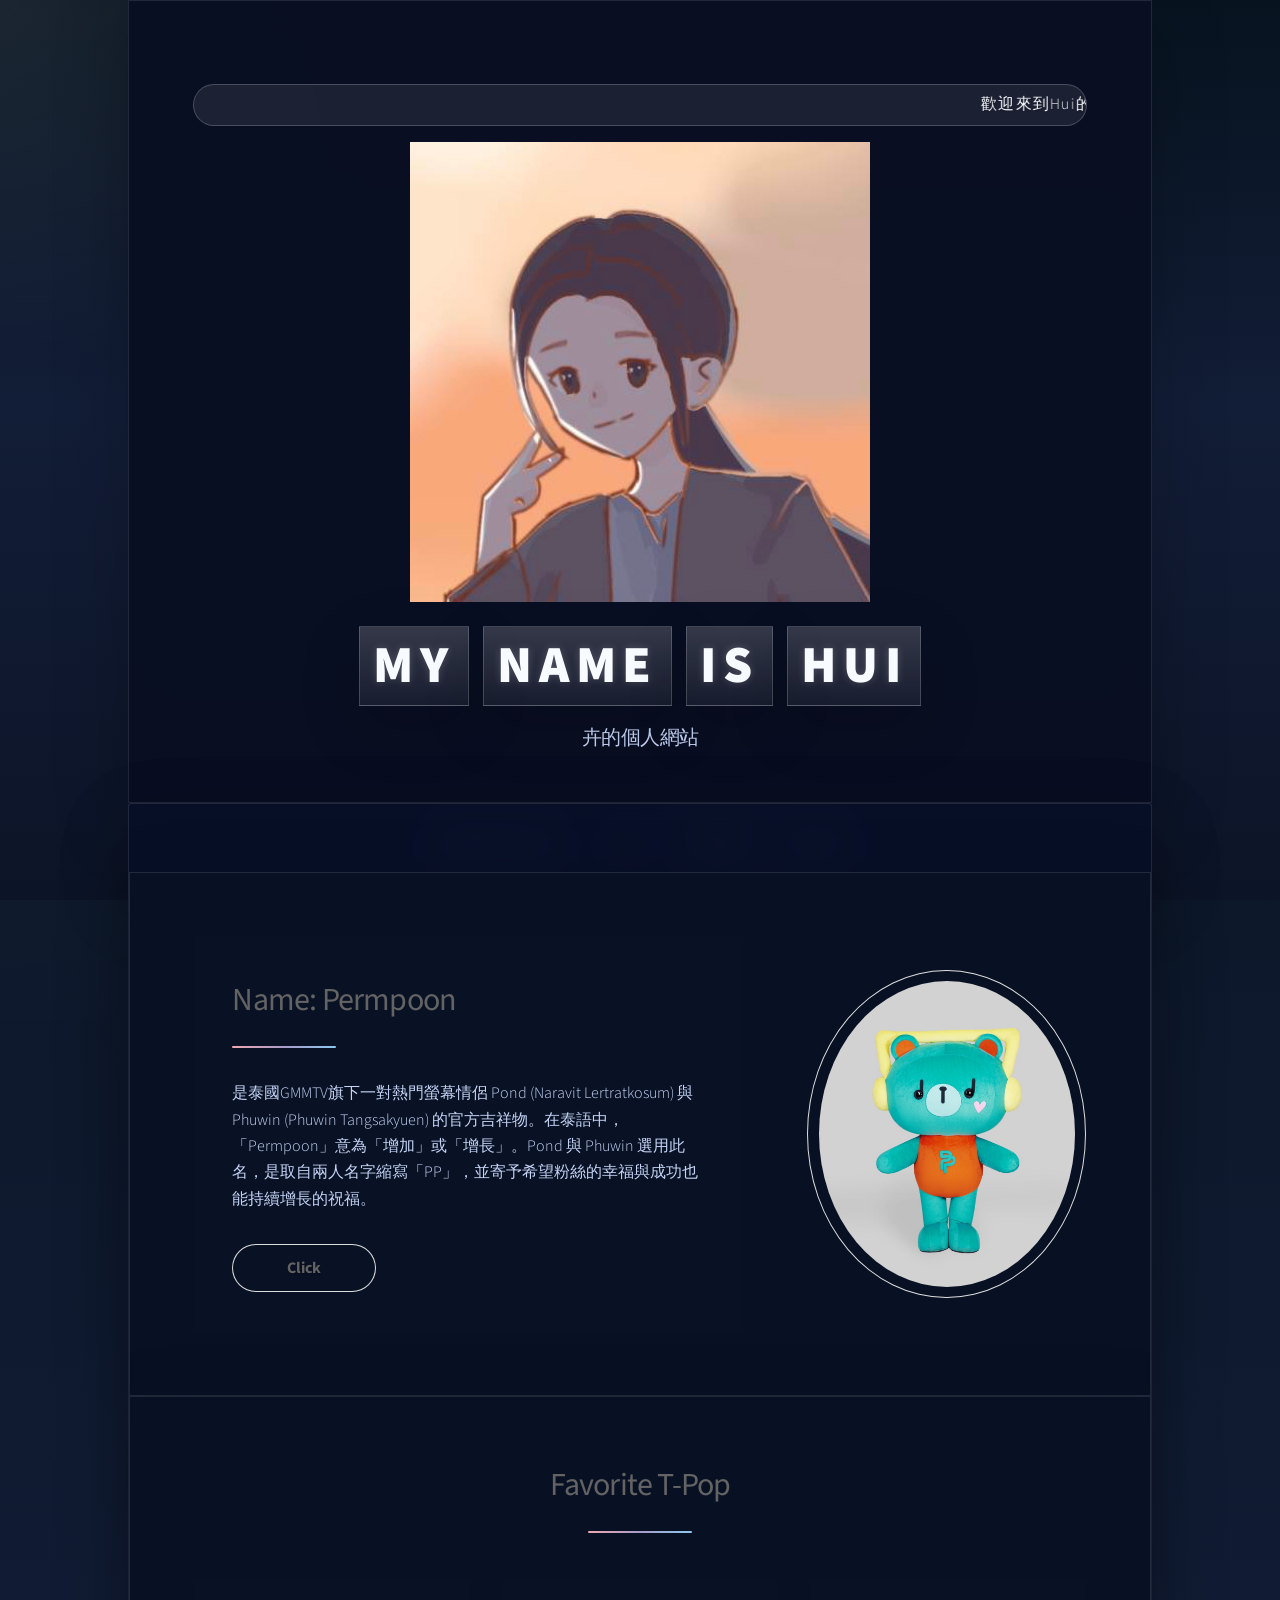
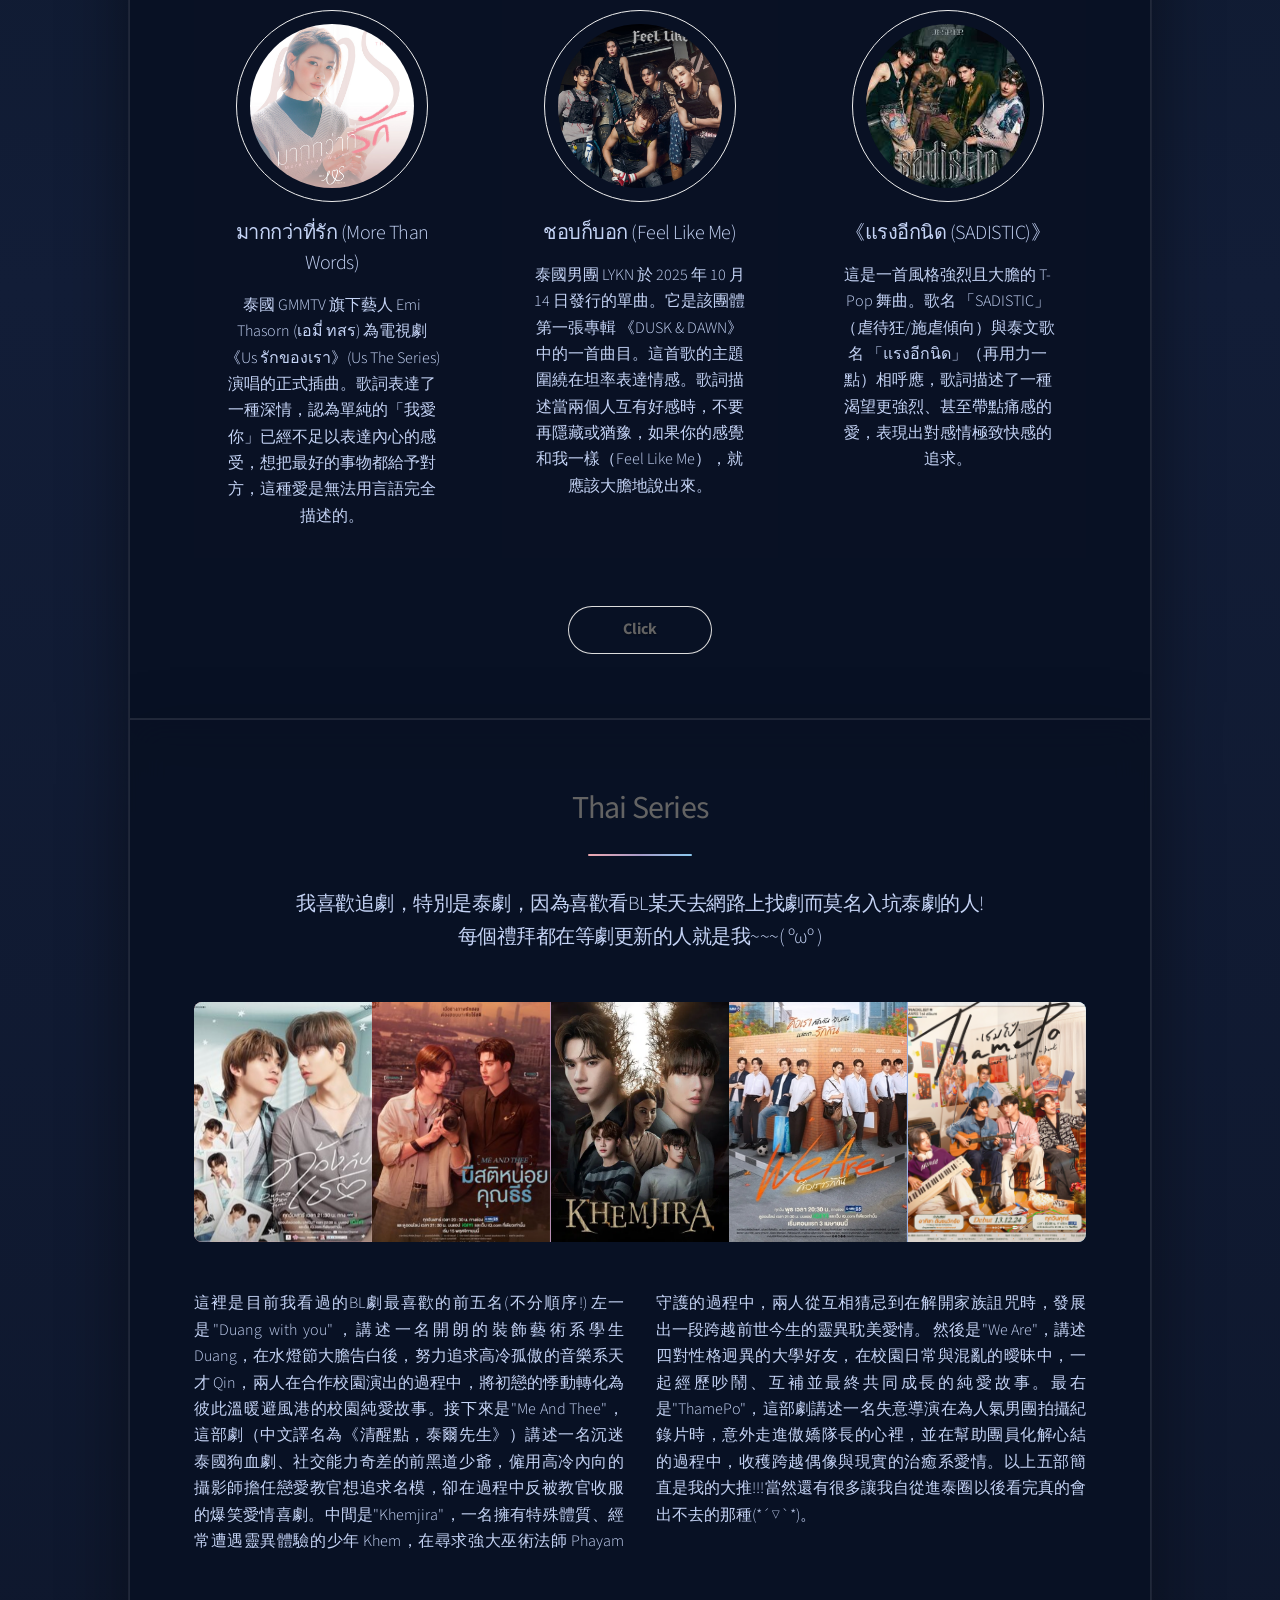
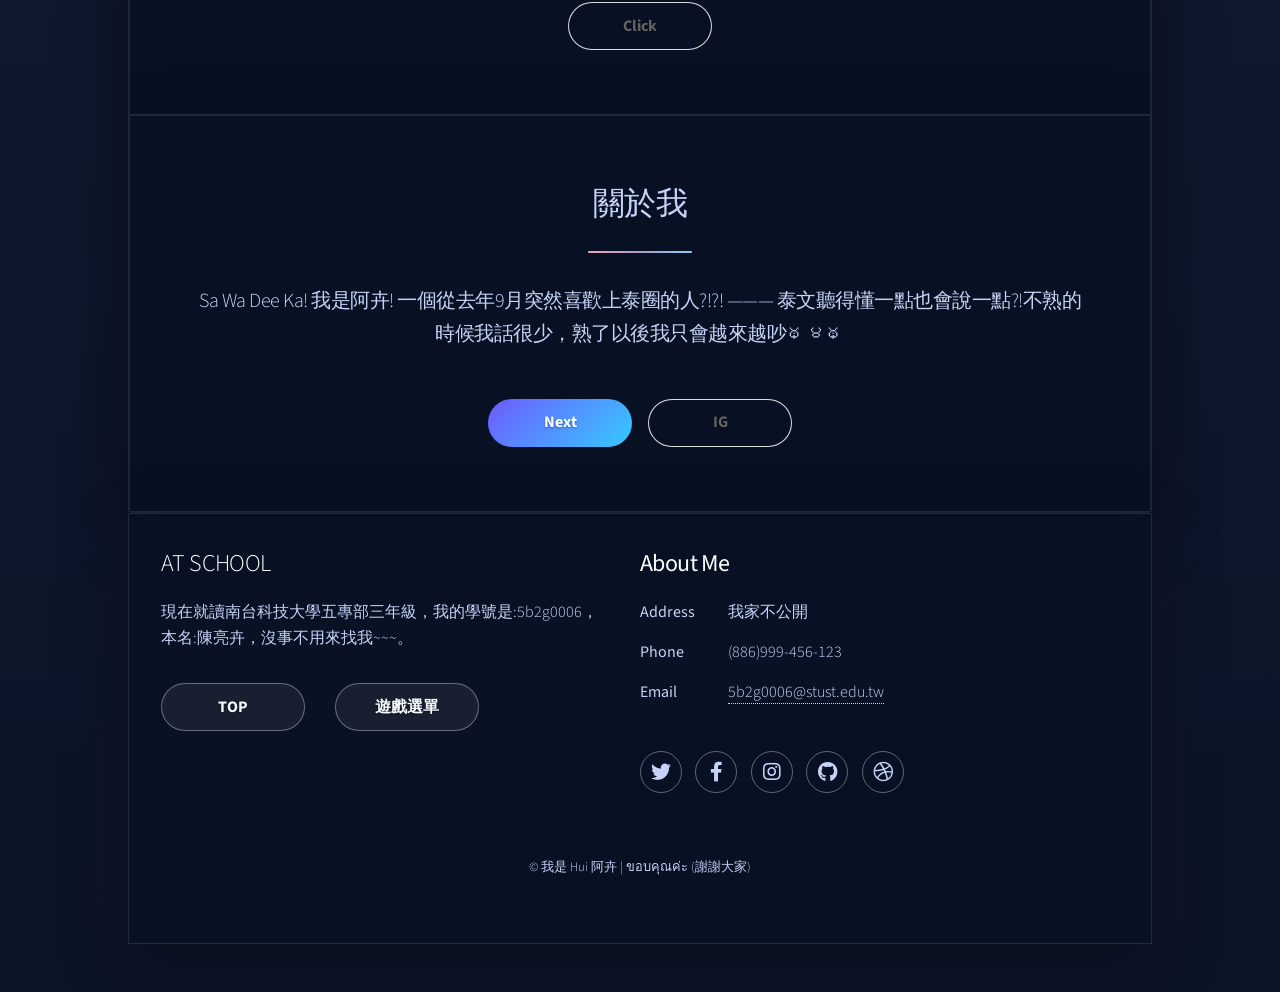
<file: index.html>
<!DOCTYPE HTML>
<!--
	Stellar by HTML5 UP
	html5up.net | @ajlkn
	Free for personal and commercial use under the CCA 3.0 license (html5up.net/license)
-->
<html>
	<head>
		<title>mynameishui</title>
		<meta charset="utf-8" />
		<meta name="viewport" content="width=device-width, initial-scale=1, user-scalable=no" />
		<link rel="stylesheet" href="assets/css/main.css" />
		<noscript><link rel="stylesheet" href="assets/css/noscript.css" /></noscript>
		<link href="images/hui.jpg" rel="icon">
	</head>
	<body class="is-preload">

		<!-- Wrapper -->
			<div id="wrapper">

				<!-- Header -->
					<header id="header" class="alt">
					<marquee class="welcome-marquee" behavior="scroll" direction="left" scrollamount="4" style="display:block; margin:-0.8rem 0 1rem 0; color:#f8fbff; text-shadow:0 1px 2px rgba(0,0,0,0.30); font-size:0.98rem; letter-spacing:0.08em; background: rgba(255, 255, 255, 0.08); padding:0.45rem 1rem; border-radius:999px; border:1px solid rgba(255,255,255,0.20);">
						歡迎來到Hui的網站 Sa Wa Dee Ka!
					</marquee>
					<span class="logo"><img src="images/hui.jpg" alt="" /></span>
					<h1 class="animated-title"><span>My</span><span>Name</span><span>Is</span><span>Hui</span></h1>
					<p class="subtitle">卉的個人網站</p>
				</header>

				<!-- Nav -->
					<nav id="nav">
						<ul>
							<li><a href="#intro" class="active">最喜歡的吉祥物</a></li>
							<li><a href="#first">T-POP</a></li>
							<li><a href="#second">Series</a></li>
							<li><a href="#cta">關於我</a></li>
						</ul>
					</nav>

				<!-- Main -->
					<div id="main">

						<!-- Introduction -->
							<section id="intro" class="main">
								<div class="spotlight">
									<div class="content">
										<header class="major">
											<h2><strong>Name: Permpoon</strong></h2>
										</header>
										<p>是泰國GMMTV旗下一對熱門螢幕情侶 Pond (Naravit Lertratkosum) 與 Phuwin (Phuwin Tangsakyuen) 的官方吉祥物。在泰語中，「Permpoon」意為「增加」或「增長」。Pond 與 Phuwin 選用此名，是取自兩人名字縮寫「PP」，並寄予希望粉絲的幸福與成功也能持續增長的祝福。</p>
										<ul class="actions">
											<li><a href="hui.html" class="button">Click</a></li>
										</ul>
									</div>
									<span class="image"><img src="images/permpoon.jpg" alt="" /></span>
								</div>
							</section>

						<!-- First Section -->
							<section id="first" class="main special">
								<header class="major">
									<h2><strong>Favorite T-Pop</strong></h2>
								</header>
								<ul class="features">
									<li>
										<div style="display: inline-block; width: 12em; height: 12em; line-height: 8em; border: solid 1px #efefef; border-radius: 50%; text-align: center; margin: 0 0 1em 0; padding: 0.8em;">
											<img src="images/emi.jpg" alt="" 
												 style="width: 100%; height: 100%; border-radius: 50%; object-fit: cover; vertical-align: middle;">
										</div>
										<h3>มากกว่าที่รัก (More Than Words)</h3>
										<p>泰國 GMMTV 旗下藝人 Emi Thasorn (เอมี่ ทสร) 為電視劇 《Us รักของเรา》(Us The Series) 演唱的正式插曲。歌詞表達了一種深情，認為單純的「我愛你」已經不足以表達內心的感受，想把最好的事物都給予對方，這種愛是無法用言語完全描述的。</p>
									</li>
									<li>
										<div style="display: inline-block; width: 12em; height: 12em; line-height: 8em; border: solid 1px #efefef; border-radius: 50%; text-align: center; margin: 0 0 1em 0; padding: 0.8em;">
											<img src="images/lykn111.jpg" alt="" 
												 style="width: 100%; height: 100%; border-radius: 50%; object-fit: cover; vertical-align: middle;">
										</div>
										<h3>ชอบก็บอก (Feel Like Me)</h3>
										<p>泰國男團 LYKN 於 2025 年 10 月 14 日發行的單曲。它是該團體第一張專輯 《DUSK & DAWN》 中的一首曲目。這首歌的主題圍繞在坦率表達情感。歌詞描述當兩個人互有好感時，不要再隱藏或猶豫，如果你的感覺和我一樣（Feel Like Me），就應該大膽地說出來。</p>
									</li>
									<li>
										<div style="display: inline-block; width: 12em; height: 12em; line-height: 8em; border: solid 1px #efefef; border-radius: 50%; text-align: center; margin: 0 0 1em 0; padding: 0.8em;">
											<img src="images/jasper.jpg" alt="" 
												 style="width: 100%; height: 100%; border-radius: 50%; object-fit: cover; vertical-align: middle;">
										</div>
										<h3>《แรงอีกนิด (SADISTIC)》</h3>
										<p> 這是一首風格強烈且大膽的 T-Pop 舞曲。歌名 「SADISTIC」（虐待狂/施虐傾向）與泰文歌名 「แรงอีกนิด」（再用力一點）相呼應，歌詞描述了一種渴望更強烈、甚至帶點痛感的愛，表現出對感情極致快感的追求。 </p>
									</li>
								</ul>
								<footer class="major">
									<ul class="actions special">
										<li><a href="sing.html" class="button">Click</a></li>
									</ul>
								</footer>
							</section>

						<!-- Second Section -->
							<section id="second" class="main special">
								<header class="major">
									<h2><strong>Thai Series</strong></h2>
									<p>我喜歡追劇，特別是泰劇，因為喜歡看BL某天去網路上找劇而莫名入坑泰劇的人!<br/>
									每個禮拜都在等劇更新的人就是我~~~( ºωº )</p>
								</header>
								<ul class="statistics">								
									<li class="style1" style="padding: 0; overflow: hidden;">
                                        <img src="images/Duang_with_You_Poster.jpg" alt="DuangwithYou"
                                             style="display: block; width: 100%; height: 15em; object-fit: cover; border-radius: 0;" />
                                    </li>
									<li class="style2" style="padding: 0; overflow: hidden;">
                                        <img src="images/meandthee.jpg" alt="me and thee" 
                                             style="display: block; width: 100%; height: 15em; object-fit: cover; border-radius: 0;" />
                                    </li>
									<li class="style3" style="padding: 0; overflow: hidden;">
                                        <img src="images/khemjira.jpg" alt="khemjira" 
                                             style="display: block; width: 100%; height: 15em; object-fit: cover; border-radius: 0;" />
                                    </li>
									<li class="style4" style="padding: 0; overflow: hidden;">
                                        <img src="images/weare.jpg" alt="we are" 
                                             style="display: block; width: 100%; height: 15em; object-fit: cover; border-radius: 0;" />
                                    </li>
									<li class="style5" style="padding: 0; overflow: hidden;">
                                        <img src="images/thamepo.jpg" alt="thamepo" 
                                             style="display: block; width: 100%; height: 15em; object-fit: cover; border-radius: 0;" />
                                    </li>
								</ul>
								<p class="content">這裡是目前我看過的BL劇最喜歡的前五名(不分順序!)  左一是"Duang with you"，講述一名開朗的裝飾藝術系學生 Duang，在水燈節大膽告白後，努力追求高冷孤傲的音樂系天才 Qin，兩人在合作校園演出的過程中，將初戀的悸動轉化為彼此溫暖避風港的校園純愛故事。接下來是"Me And Thee"，這部劇（中文譯名為《清醒點，泰爾先生》）講述一名沉迷泰國狗血劇、社交能力奇差的前黑道少爺，僱用高冷內向的攝影師擔任戀愛教官想追求名模，卻在過程中反被教官收服的爆笑愛情喜劇。中間是"Khemjira"，一名擁有特殊體質、經常遭遇靈異體驗的少年 Khem，在尋求強大巫術法師 Phayam 守護的過程中，兩人從互相猜忌到在解開家族詛咒時，發展出一段跨越前世今生的靈異耽美愛情。
然後是"We Are"，講述四對性格迥異的大學好友，在校園日常與混亂的曖昧中，一起經歷吵鬧、互補並最終共同成長的純愛故事。最右是"ThamePo"，這部劇講述一名失意導演在為人氣男團拍攝紀錄片時，意外走進傲嬌隊長的心裡，並在幫助團員化解心結的過程中，收穫跨越偶像與現實的治癒系愛情。以上五部簡直是我的大推!!!當然還有很多讓我自從進泰圈以後看完真的會出不去的那種(*´▽`*)。</p>
								<footer class="major">
									<ul class="actions special">
										<li><a href="series.html" class="button">Click</a></li>
									</ul>
								</footer>
							</section>

						<!-- Get Started -->
							<section id="cta" class="main special">
								<header class="major">
									<h2>關於我</h2>
									<p>Sa Wa Dee Ka! 我是阿卉! 一個從去年9月突然喜歡上泰圈的人?!?! ——— 泰文聽得懂一點也會說一點?!不熟的時候我話很少，熟了以後我只會越來越吵థ౪థ</p>
								</header>
								<footer class="major">
									<ul class="actions special">
										<li><a href="generic.html" class="button primary">Next</a></li>	
										<li><a href="ig.html" class="button">IG</a></li>									
									</ul>
								</footer>
							</section>

					</div>

				<!-- Footer -->
					<footer id="footer">
						<section>
							<h2>AT SCHOOL</h2>
							<p>現在就讀南台科技大學五專部三年級，我的學號是:5b2g0006，本名:陳亮卉，沒事不用來找我~~~。</p>
							<ul class="actions">
								<li><a href="index.html" class="button">TOP</a></li>
								<li><a href="#" class="button" id="gameMenuButton">遊戲選單</a></li>
							</ul>
						</section>
						<section>
							<h2><strong>About Me</strong></h2>
							<dl class="alt">
								<dt>Address</dt>
								<dd>我家不公開</dd>
								<dt>Phone</dt>
								<dd>(886)999-456-123</dd>
								<dt>Email</dt>
								<dd><a href="#">5b2g0006@stust.edu.tw</a></dd>
							</dl>
							<ul class="icons">
								<li><a href="#" class="icon brands fa-twitter alt"><span class="label">Twitter</span></a></li>
								<li><a href="#" class="icon brands fa-facebook-f alt"><span class="label">Facebook</span></a></li>
								<li><a href="https://www.instagram.com/syx._.0923_0304/" class="icon brands fa-instagram alt"><span class="label">Instagram</span></a></li>
								<li><a href="#" class="icon brands fa-github alt"><span class="label">GitHub</span></a></li>
								<li><a href="#" class="icon brands fa-dribbble alt"><span class="label">Dribbble</span></a></li>
							</ul>
						</section>
						<p class="copyright">&copy; 我是 Hui 阿卉 | ขอบคุณค่ะ (謝謝大家)</p>
					</footer>

		<div id="gameMenuDialog">
			<div>
				<h3>遊戲選單</h3>
				<p>請點選你想去的區域：</p>
				<div>
					<a href="#" id="waterGameButton">倒水遊戲</a>
					<a href="#" id="mineGameButton">踩地雷</a>
					<a href="#" id="chillZoneButton">休閒區</a>
					<a href="#" id="gameMenuCancel">取消</a>
				</div>
			</div>
		</div>

		<!-- Scripts -->
			<script src="assets/js/jquery.min.js"></script>
			<script src="assets/js/jquery.scrollex.min.js"></script>
			<script src="assets/js/jquery.scrolly.min.js"></script>
			<script src="assets/js/browser.min.js"></script>
			<script src="assets/js/breakpoints.min.js"></script>
			<script src="assets/js/util.js"></script>
			<script src="assets/js/main.js"></script>
			<script>
				const gameMenuButton = document.getElementById('gameMenuButton');
				const gameMenuDialog = document.getElementById('gameMenuDialog');
				const waterGameButton = document.getElementById('waterGameButton');
				const mineGameButton = document.getElementById('mineGameButton');
				const chillZoneButton = document.getElementById('chillZoneButton');
				const gameMenuCancel = document.getElementById('gameMenuCancel');

				if (gameMenuButton) {
					gameMenuButton.addEventListener('click', function (event) {
						event.preventDefault();
						gameMenuDialog.style.display = 'flex';
					});
				}

				if (waterGameButton) {
					waterGameButton.addEventListener('click', function (event) {
						event.preventDefault();
						window.location.href = 'https://hui92796.github.io/12345/WaterPuzzle.html';
					});
				}

				if (mineGameButton) {
					mineGameButton.addEventListener('click', function (event) {
						event.preventDefault();
						window.location.href = 'https://hui92796.github.io/555555/mine.html';
					});
				}

				if (chillZoneButton) {
					chillZoneButton.addEventListener('click', function (event) {
						event.preventDefault();
						window.location.href = 'https://hui92796.github.io/0619/';
					});
				}

				if (gameMenuCancel) {
					gameMenuCancel.addEventListener('click', function (event) {
						event.preventDefault();
						gameMenuDialog.style.display = 'none';
					});
				}
			</script>
</html>
</file>
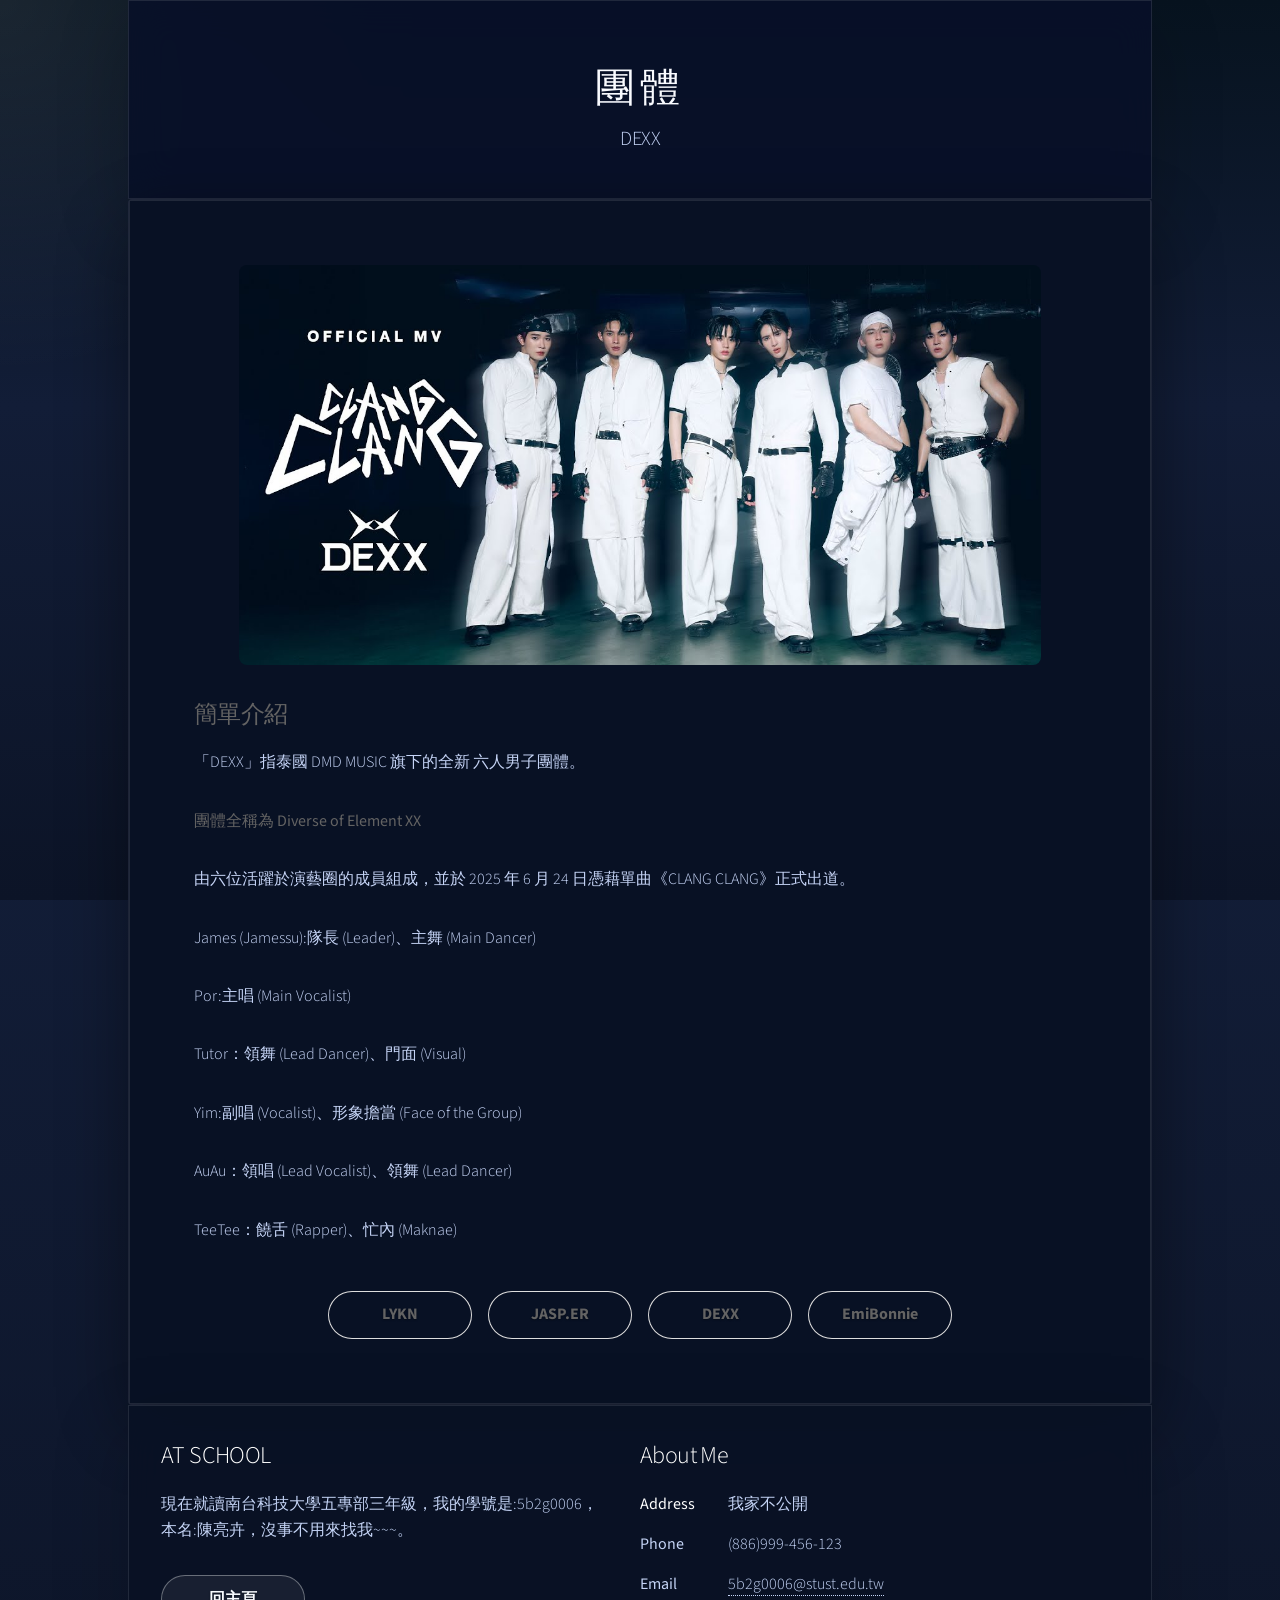
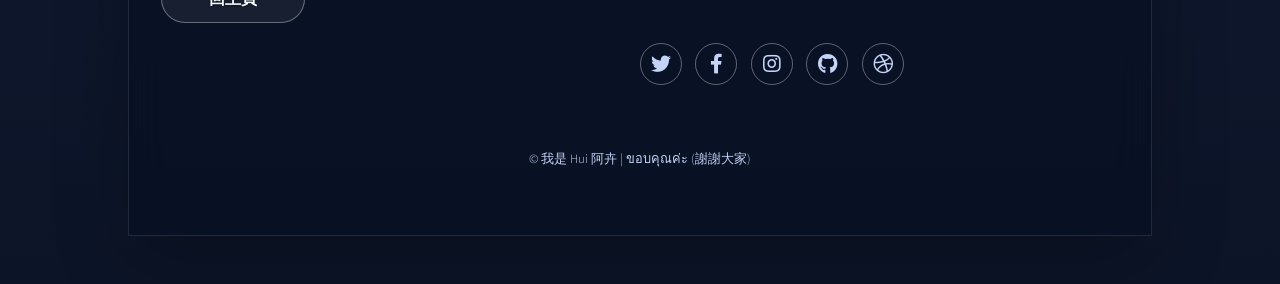
<file: dexx.html>
<!DOCTYPE HTML>
<!--
	Stellar by HTML5 UP
	html5up.net | @ajlkn
	Free for personal and commercial use under the CCA 3.0 license (html5up.net/license)
-->
<html>
	<head>
		<title>mynameishui</title>
		<meta charset="utf-8" />
		<meta name="viewport" content="width=device-width, initial-scale=1, user-scalable=no" />
		<link rel="stylesheet" href="assets/css/main.css" />
		<noscript><link rel="stylesheet" href="assets/css/noscript.css" /></noscript>
	</head>
	<body class="is-preload">

		<!-- Wrapper -->
			<div id="wrapper">

				<!-- Header -->
					<header id="header">
						<h1>團體</h1>
						<p>DEXX</p>
					</header>

				<!-- Main -->
					<div id="main">

						<!-- Content -->
							<section id="content" class="main">
								<div class="image main" style="display: block; width: 90%; height: 25em; overflow: hidden; border-radius: 8px; margin: 0 auto 2em auto;">
                                    <img src="images/dexx.jpg" alt="合照" 
                                         style="display: block; width: 100%; height: 100%; object-fit: cover; object-position: center;" />
                                </div>
														
								<h2><strong>簡單介紹</strong></h2>
								<p>「DEXX」指泰國 DMD MUSIC 旗下的全新 六人男子團體。 </p>
								<p><b>團體全稱為 Diverse of Element XX</b></p>
								<p>由六位活躍於演藝圈的成員組成，並於 2025 年 6 月 24 日憑藉單曲《CLANG CLANG》正式出道。</p>
                                <p>James (Jamessu):隊長 (Leader)、主舞 (Main Dancer)</p>
                                <p>Por:主唱 (Main Vocalist)</p>
                                <p>Tutor：領舞 (Lead Dancer)、門面 (Visual)</p>
                                <p>Yim:副唱 (Vocalist)、形象擔當 (Face of the Group)</p>
                                <p>AuAu：領唱 (Lead Vocalist)、領舞 (Lead Dancer)</p>
                                <p>TeeTee：饒舌 (Rapper)、忙內 (Maknae)</p>
								<footer class="major">
									<ul class="actions special">
										<li><a href="sing.html" class="button">LYKN</a></li>	
										<li><a href="jasper.html" class="button">JASP.ER</a></li>
                                        <li><a href="dexx.html" class="button">DEXX</a></li>
                                        <li><a href="EMY.html" class="button">EmiBonnie</a></li>									
									</ul>
								</footer>
							</section>
							

					</div>

				<!-- Footer -->
					<footer id="footer">
						<section>
							<h2>AT SCHOOL</h2>
							<p>現在就讀南台科技大學五專部三年級，我的學號是:5b2g0006，本名:陳亮卉，沒事不用來找我~~~。</p>
							<ul class="actions">
								<li><a href="index.html" class="button">回主頁</a></li>
							</ul>
						</section>
						<section>
							<h2>About Me</h2>
							<dl class="alt">
								<dt><strong>Address</strong></dt>
								<dd>我家不公開</dd>
								<dt>Phone</dt>
								<dd>(886)999-456-123</dd>
								<dt>Email</dt>
								<dd><a href="#">5b2g0006@stust.edu.tw</a></dd>
							</dl>
							<ul class="icons">
								<li><a href="#" class="icon brands fa-twitter alt"><span class="label">Twitter</span></a></li>
								<li><a href="#" class="icon brands fa-facebook-f alt"><span class="label">Facebook</span></a></li>
								<li><a href="https://www.instagram.com/syx._.0923_0304/" class="icon brands fa-instagram alt"><span class="label">Instagram</span></a></li>
								<li><a href="#" class="icon brands fa-github alt"><span class="label">GitHub</span></a></li>
								<li><a href="#" class="icon brands fa-dribbble alt"><span class="label">Dribbble</span></a></li>
							</ul>
						</section>
						<p class="copyright">&copy; 我是 Hui 阿卉 | ขอบคุณค่ะ (謝謝大家)</p>
					</footer>

			</div>

		<!-- Scripts -->
			<script src="assets/js/jquery.min.js"></script>
			<script src="assets/js/jquery.scrollex.min.js"></script>
			<script src="assets/js/jquery.scrolly.min.js"></script>
			<script src="assets/js/browser.min.js"></script>
			<script src="assets/js/breakpoints.min.js"></script>
			<script src="assets/js/util.js"></script>
			<script src="assets/js/main.js"></script>

	</body>
</html>
</file>
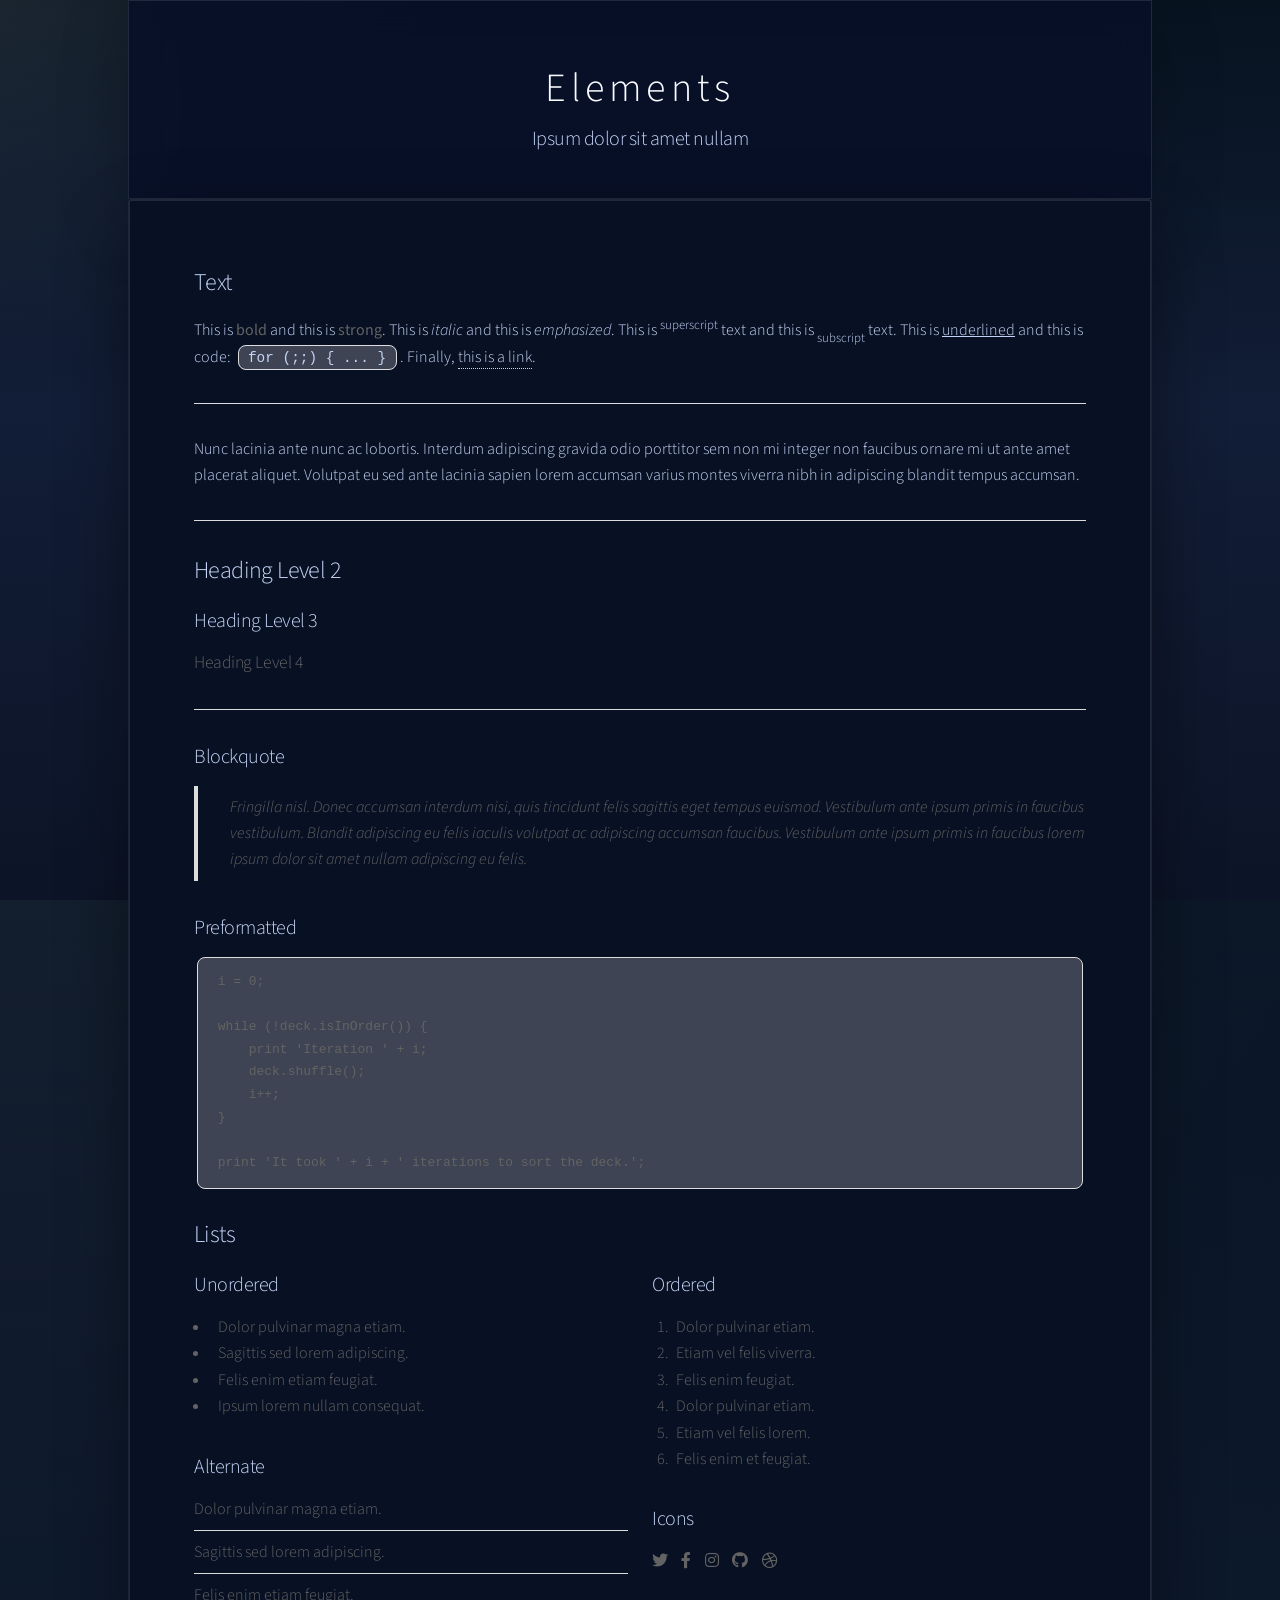
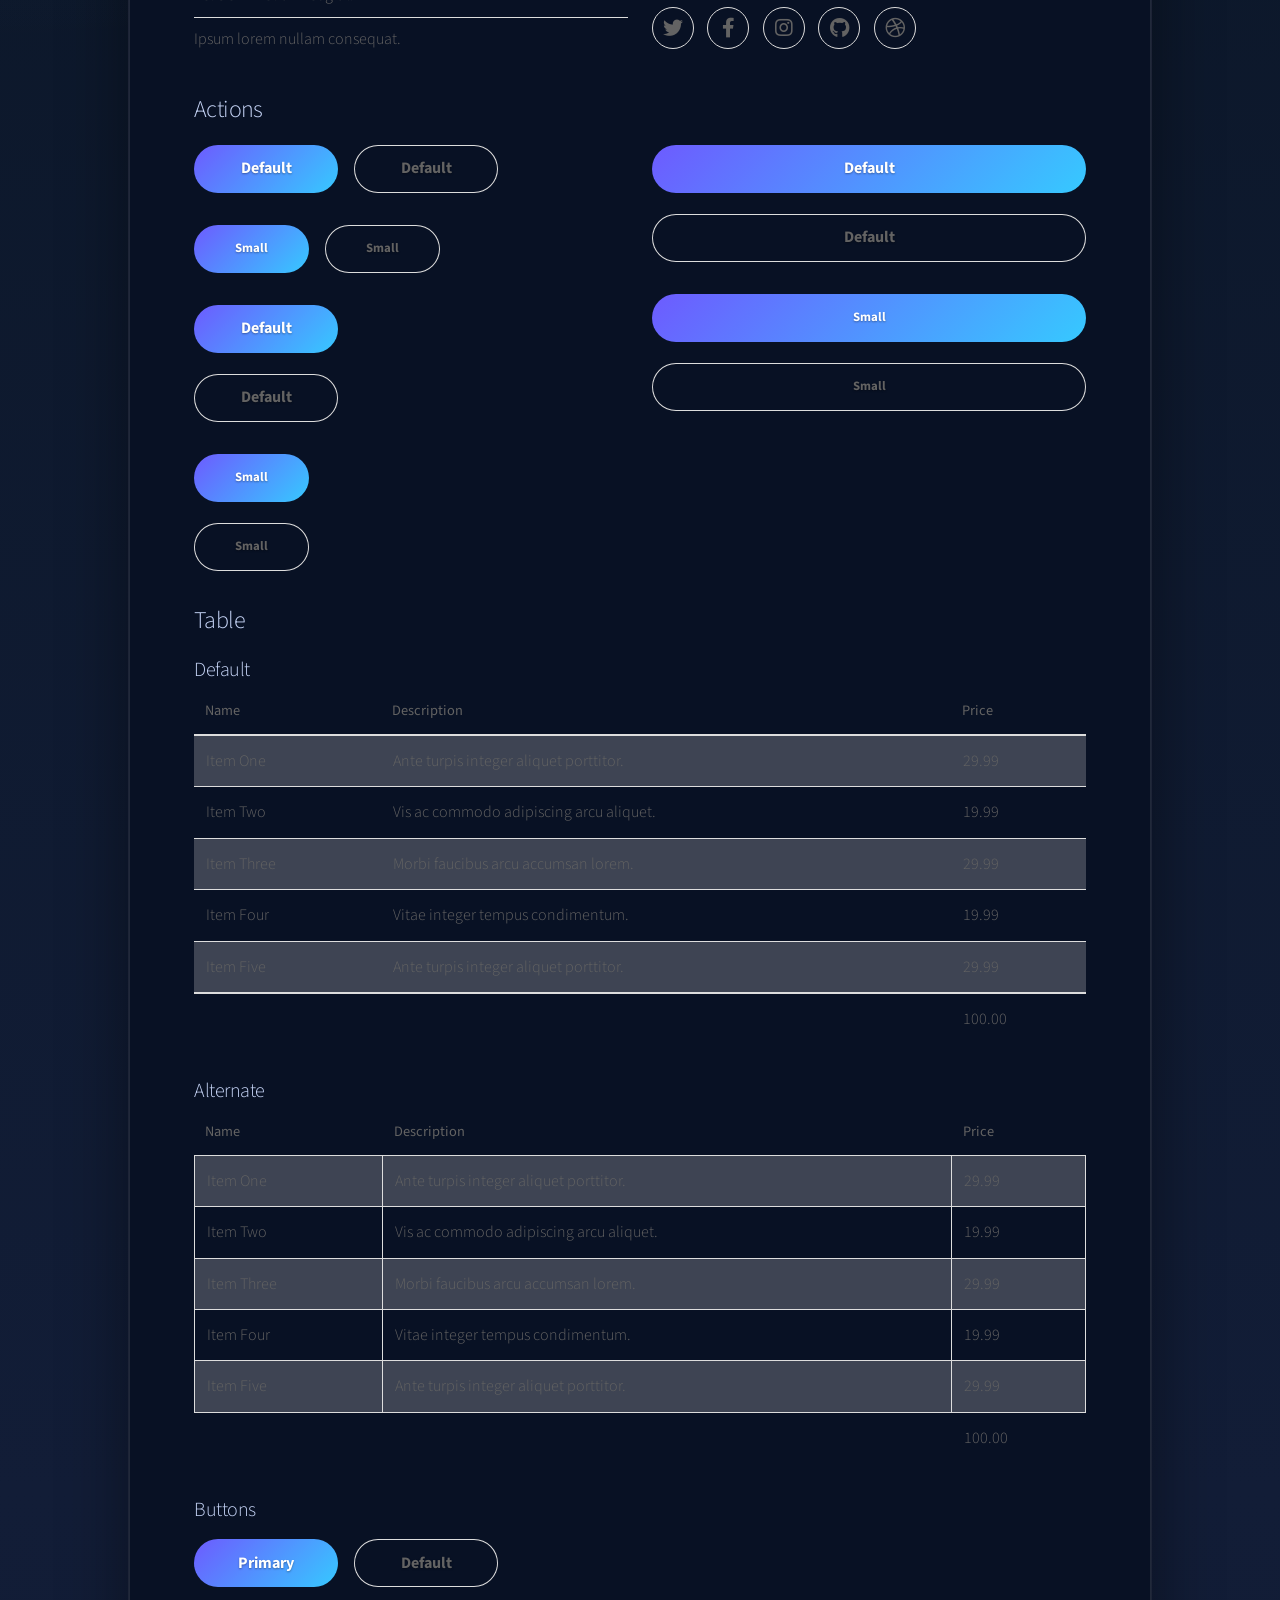
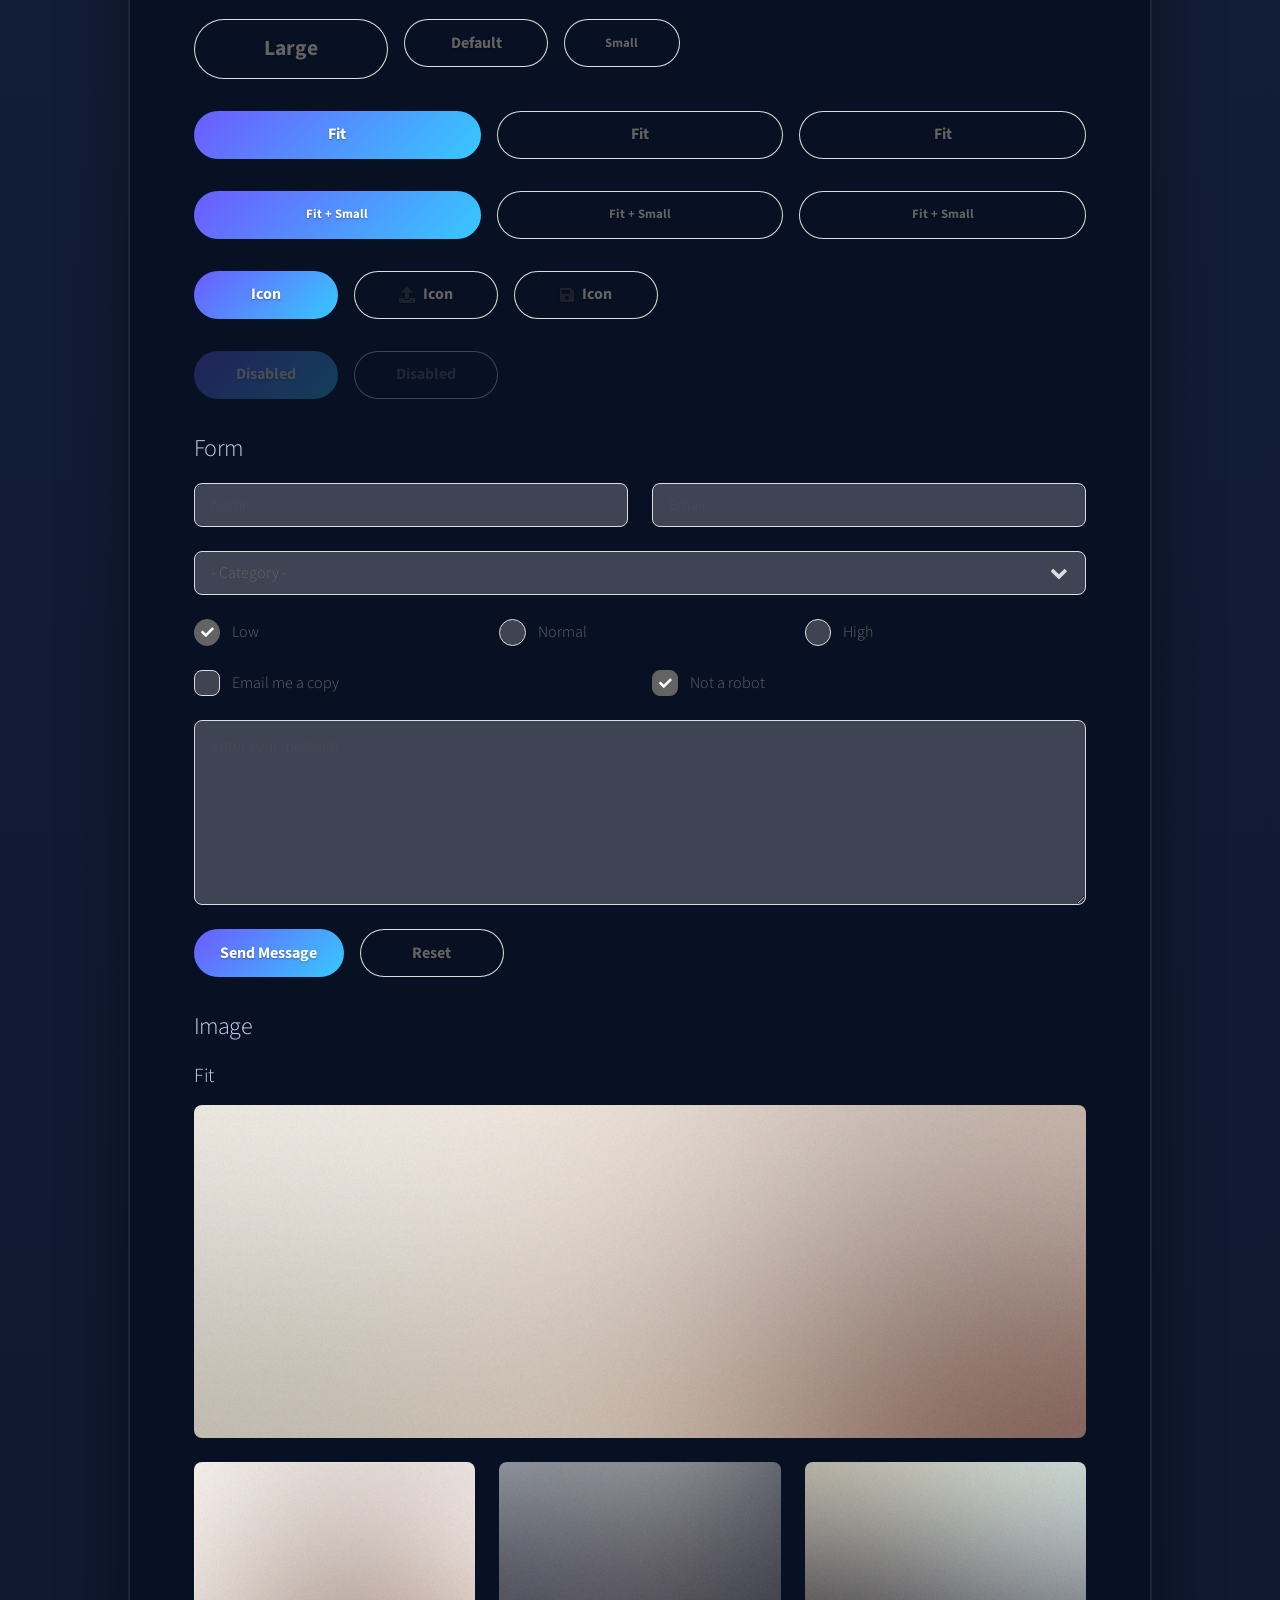
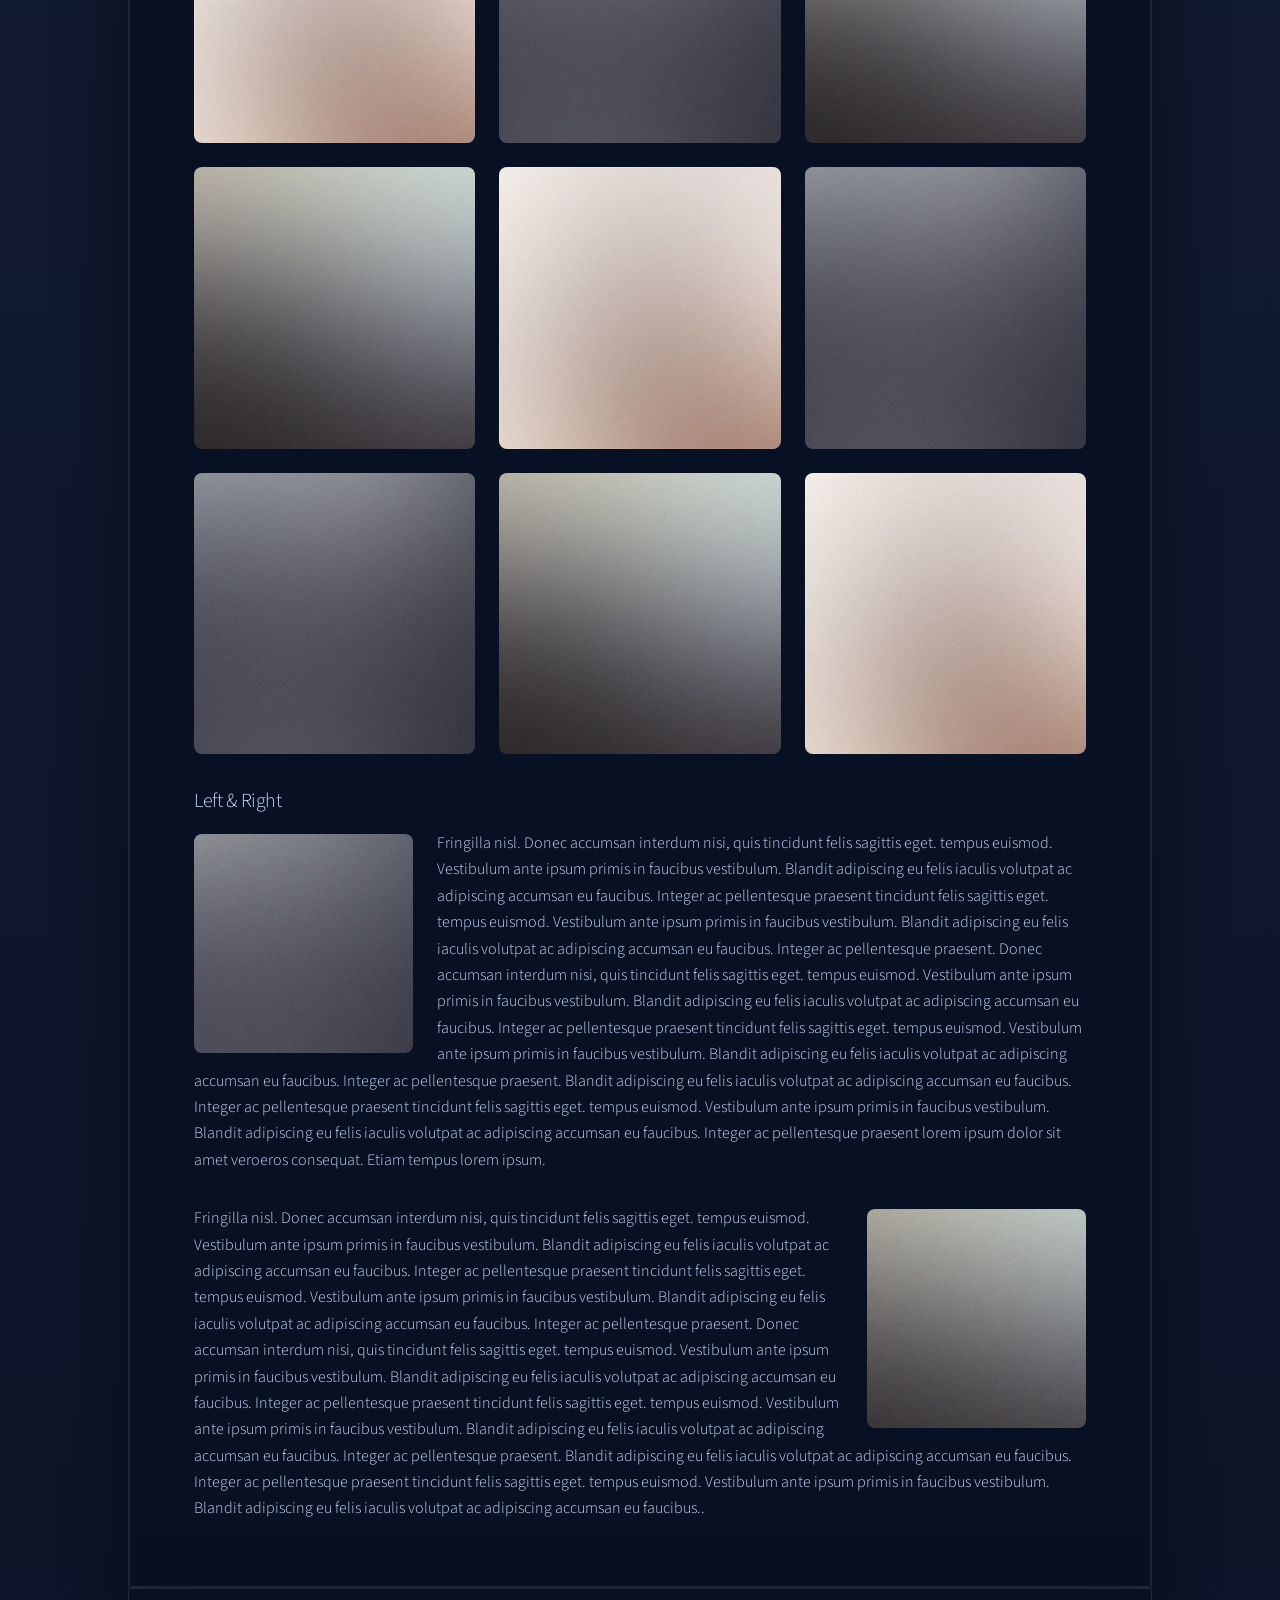
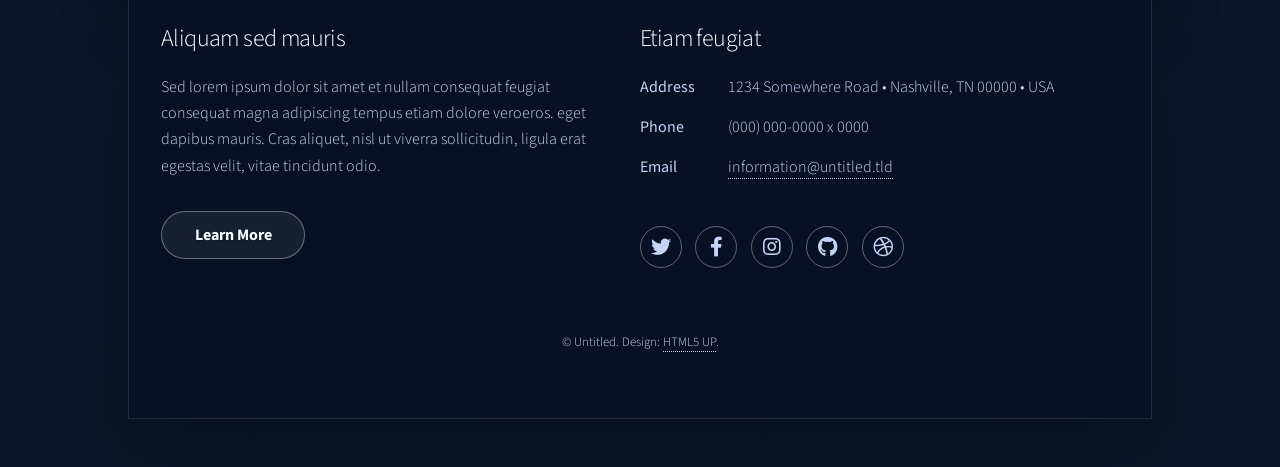
<file: elements.html>
<!DOCTYPE HTML>
<!--
	Stellar by HTML5 UP
	html5up.net | @ajlkn
	Free for personal and commercial use under the CCA 3.0 license (html5up.net/license)
-->
<html>
	<head>
		<title>mynameishui</title>
		<meta charset="utf-8" />
		<meta name="viewport" content="width=device-width, initial-scale=1, user-scalable=no" />
		<link rel="stylesheet" href="assets/css/main.css" />
		<noscript><link rel="stylesheet" href="assets/css/noscript.css" /></noscript>
	</head>
	<body class="is-preload">

		<!-- Wrapper -->
			<div id="wrapper">

				<!-- Header -->
					<header id="header">
						<h1>Elements</h1>
						<p>Ipsum dolor sit amet nullam</p>
					</header>

				<!-- Main -->
					<div id="main">

						<!-- Content -->
							<section id="content" class="main">

								<!-- Text -->
									<section>
										<h2>Text</h2>
										<p>This is <b>bold</b> and this is <strong>strong</strong>. This is <i>italic</i> and this is <em>emphasized</em>.
										This is <sup>superscript</sup> text and this is <sub>subscript</sub> text.
										This is <u>underlined</u> and this is code: <code>for (;;) { ... }</code>. Finally, <a href="#">this is a link</a>.</p>
										<hr />
										<p>Nunc lacinia ante nunc ac lobortis. Interdum adipiscing gravida odio porttitor sem non mi integer non faucibus ornare mi ut ante amet placerat aliquet. Volutpat eu sed ante lacinia sapien lorem accumsan varius montes viverra nibh in adipiscing blandit tempus accumsan.</p>
										<hr />
										<h2>Heading Level 2</h2>
										<h3>Heading Level 3</h3>
										<h4>Heading Level 4</h4>
										<hr />
										<h3>Blockquote</h3>
										<blockquote>Fringilla nisl. Donec accumsan interdum nisi, quis tincidunt felis sagittis eget tempus euismod. Vestibulum ante ipsum primis in faucibus vestibulum. Blandit adipiscing eu felis iaculis volutpat ac adipiscing accumsan faucibus. Vestibulum ante ipsum primis in faucibus lorem ipsum dolor sit amet nullam adipiscing eu felis.</blockquote>
										<h3>Preformatted</h3>
										<pre><code>i = 0;

while (!deck.isInOrder()) {
    print 'Iteration ' + i;
    deck.shuffle();
    i++;
}

print 'It took ' + i + ' iterations to sort the deck.';</code></pre>
									</section>

								<!-- Lists -->
									<section>
										<h2>Lists</h2>
										<div class="row">
											<div class="col-6 col-12-medium">
												<h3>Unordered</h3>
												<ul>
													<li>Dolor pulvinar magna etiam.</li>
													<li>Sagittis sed lorem adipiscing.</li>
													<li>Felis enim etiam feugiat.</li>
													<li>Ipsum lorem nullam consequat.</li>
												</ul>
												<h3>Alternate</h3>
												<ul class="alt">
													<li>Dolor pulvinar magna etiam.</li>
													<li>Sagittis sed lorem adipiscing.</li>
													<li>Felis enim etiam feugiat.</li>
													<li>Ipsum lorem nullam consequat.</li>
												</ul>
											</div>
											<div class="col-6 col-12-medium">
												<h3>Ordered</h3>
												<ol>
													<li>Dolor pulvinar etiam.</li>
													<li>Etiam vel felis viverra.</li>
													<li>Felis enim feugiat.</li>
													<li>Dolor pulvinar etiam.</li>
													<li>Etiam vel felis lorem.</li>
													<li>Felis enim et feugiat.</li>
												</ol>
												<h3>Icons</h3>
												<ul class="icons">
													<li><a href="#" class="icon brands fa-twitter"><span class="label">Twitter</span></a></li>
													<li><a href="#" class="icon brands fa-facebook-f"><span class="label">Facebook</span></a></li>
													<li><a href="#" class="icon brands fa-instagram"><span class="label">Instagram</span></a></li>
													<li><a href="#" class="icon brands fa-github"><span class="label">GitHub</span></a></li>
													<li><a href="#" class="icon brands fa-dribbble"><span class="label">Dribbble</span></a></li>
												</ul>
												<ul class="icons">
													<li><a href="#" class="icon brands alt fa-twitter"><span class="label">Twitter</span></a></li>
													<li><a href="#" class="icon brands alt fa-facebook-f"><span class="label">Facebook</span></a></li>
													<li><a href="#" class="icon brands alt fa-instagram"><span class="label">Instagram</span></a></li>
													<li><a href="#" class="icon brands alt fa-github"><span class="label">GitHub</span></a></li>
													<li><a href="#" class="icon brands alt fa-dribbble"><span class="label">Dribbble</span></a></li>
												</ul>
											</div>
										</div>
										<h2>Actions</h2>
										<div class="row">
											<div class="col-6 col-12-medium">
												<ul class="actions">
													<li><a href="#" class="button primary">Default</a></li>
													<li><a href="#" class="button">Default</a></li>
												</ul>
												<ul class="actions small">
													<li><a href="#" class="button primary small">Small</a></li>
													<li><a href="#" class="button small">Small</a></li>
												</ul>
												<ul class="actions stacked">
													<li><a href="#" class="button primary">Default</a></li>
													<li><a href="#" class="button">Default</a></li>
												</ul>
												<ul class="actions stacked">
													<li><a href="#" class="button primary small">Small</a></li>
													<li><a href="#" class="button small">Small</a></li>
												</ul>
											</div>
											<div class="col-6 col-12-medium">
												<ul class="actions stacked">
													<li><a href="#" class="button primary fit">Default</a></li>
													<li><a href="#" class="button fit">Default</a></li>
												</ul>
												<ul class="actions stacked">
													<li><a href="#" class="button primary small fit">Small</a></li>
													<li><a href="#" class="button small fit">Small</a></li>
												</ul>
											</div>
										</div>
									</section>

								<!-- Table -->
									<section>
										<h2>Table</h2>
										<h3>Default</h3>
										<div class="table-wrapper">
											<table>
												<thead>
													<tr>
														<th>Name</th>
														<th>Description</th>
														<th>Price</th>
													</tr>
												</thead>
												<tbody>
													<tr>
														<td>Item One</td>
														<td>Ante turpis integer aliquet porttitor.</td>
														<td>29.99</td>
													</tr>
													<tr>
														<td>Item Two</td>
														<td>Vis ac commodo adipiscing arcu aliquet.</td>
														<td>19.99</td>
													</tr>
													<tr>
														<td>Item Three</td>
														<td> Morbi faucibus arcu accumsan lorem.</td>
														<td>29.99</td>
													</tr>
													<tr>
														<td>Item Four</td>
														<td>Vitae integer tempus condimentum.</td>
														<td>19.99</td>
													</tr>
													<tr>
														<td>Item Five</td>
														<td>Ante turpis integer aliquet porttitor.</td>
														<td>29.99</td>
													</tr>
												</tbody>
												<tfoot>
													<tr>
														<td colspan="2"></td>
														<td>100.00</td>
													</tr>
												</tfoot>
											</table>
										</div>

										<h3>Alternate</h3>
										<div class="table-wrapper">
											<table class="alt">
												<thead>
													<tr>
														<th>Name</th>
														<th>Description</th>
														<th>Price</th>
													</tr>
												</thead>
												<tbody>
													<tr>
														<td>Item One</td>
														<td>Ante turpis integer aliquet porttitor.</td>
														<td>29.99</td>
													</tr>
													<tr>
														<td>Item Two</td>
														<td>Vis ac commodo adipiscing arcu aliquet.</td>
														<td>19.99</td>
													</tr>
													<tr>
														<td>Item Three</td>
														<td> Morbi faucibus arcu accumsan lorem.</td>
														<td>29.99</td>
													</tr>
													<tr>
														<td>Item Four</td>
														<td>Vitae integer tempus condimentum.</td>
														<td>19.99</td>
													</tr>
													<tr>
														<td>Item Five</td>
														<td>Ante turpis integer aliquet porttitor.</td>
														<td>29.99</td>
													</tr>
												</tbody>
												<tfoot>
													<tr>
														<td colspan="2"></td>
														<td>100.00</td>
													</tr>
												</tfoot>
											</table>
										</div>
									</section>

								<!-- Buttons -->
									<section>
										<h3>Buttons</h3>
										<ul class="actions">
											<li><a href="#" class="button primary">Primary</a></li>
											<li><a href="#" class="button">Default</a></li>
										</ul>
										<ul class="actions">
											<li><a href="#" class="button large">Large</a></li>
											<li><a href="#" class="button">Default</a></li>
											<li><a href="#" class="button small">Small</a></li>
										</ul>
										<ul class="actions fit">
											<li><a href="#" class="button primary fit">Fit</a></li>
											<li><a href="#" class="button fit">Fit</a></li>
											<li><a href="#" class="button fit">Fit</a></li>
										</ul>
										<ul class="actions fit small">
											<li><a href="#" class="button primary fit small">Fit + Small</a></li>
											<li><a href="#" class="button fit small">Fit + Small</a></li>
											<li><a href="#" class="button fit small">Fit + Small</a></li>
										</ul>
										<ul class="actions">
											<li><a href="#" class="button primary icon solidfa-download">Icon</a></li>
											<li><a href="#" class="button icon solid fa-upload">Icon</a></li>
											<li><a href="#" class="button icon solid fa-save">Icon</a></li>
										</ul>
										<ul class="actions">
											<li><span class="button primary disabled">Disabled</span></li>
											<li><span class="button disabled">Disabled</span></li>
										</ul>
									</section>

								<!-- Form -->
									<section>
										<h2>Form</h2>
										<form method="post" action="#">
											<div class="row gtr-uniform">
												<div class="col-6 col-12-xsmall">
													<input type="text" name="demo-name" id="demo-name" value="" placeholder="Name" />
												</div>
												<div class="col-6 col-12-xsmall">
													<input type="email" name="demo-email" id="demo-email" value="" placeholder="Email" />
												</div>
												<div class="col-12">
													<select name="demo-category" id="demo-category">
														<option value="">- Category -</option>
														<option value="1">Manufacturing</option>
														<option value="1">Shipping</option>
														<option value="1">Administration</option>
														<option value="1">Human Resources</option>
													</select>
												</div>
												<div class="col-4 col-12-small">
													<input type="radio" id="demo-priority-low" name="demo-priority" checked>
													<label for="demo-priority-low">Low</label>
												</div>
												<div class="col-4 col-12-small">
													<input type="radio" id="demo-priority-normal" name="demo-priority">
													<label for="demo-priority-normal">Normal</label>
												</div>
												<div class="col-4 col-12-small">
													<input type="radio" id="demo-priority-high" name="demo-priority">
													<label for="demo-priority-high">High</label>
												</div>
												<div class="col-6 col-12-small">
													<input type="checkbox" id="demo-copy" name="demo-copy">
													<label for="demo-copy">Email me a copy</label>
												</div>
												<div class="col-6 col-12-small">
													<input type="checkbox" id="demo-human" name="demo-human" checked>
													<label for="demo-human">Not a robot</label>
												</div>
												<div class="col-12">
													<textarea name="demo-message" id="demo-message" placeholder="Enter your message" rows="6"></textarea>
												</div>
												<div class="col-12">
													<ul class="actions">
														<li><input type="submit" value="Send Message" class="primary" /></li>
														<li><input type="reset" value="Reset" /></li>
													</ul>
												</div>
											</div>
										</form>
									</section>

								<!-- Image -->
									<section>
										<h2>Image</h2>
										<h3>Fit</h3>
										<div class="box alt">
											<div class="row gtr-uniform">
												<div class="col-12"><span class="image fit"><img src="images/pic04.jpg" alt="" /></span></div>
												<div class="col-4"><span class="image fit"><img src="images/pic01.jpg" alt="" /></span></div>
												<div class="col-4"><span class="image fit"><img src="images/pic02.jpg" alt="" /></span></div>
												<div class="col-4"><span class="image fit"><img src="images/pic03.jpg" alt="" /></span></div>
												<div class="col-4"><span class="image fit"><img src="images/pic03.jpg" alt="" /></span></div>
												<div class="col-4"><span class="image fit"><img src="images/pic01.jpg" alt="" /></span></div>
												<div class="col-4"><span class="image fit"><img src="images/pic02.jpg" alt="" /></span></div>
												<div class="col-4"><span class="image fit"><img src="images/pic02.jpg" alt="" /></span></div>
												<div class="col-4"><span class="image fit"><img src="images/pic03.jpg" alt="" /></span></div>
												<div class="col-4"><span class="image fit"><img src="images/pic01.jpg" alt="" /></span></div>
											</div>
										</div>
										<h3>Left &amp; Right</h3>
										<p><span class="image left"><img src="images/pic05.jpg" alt="" /></span>Fringilla nisl. Donec accumsan interdum nisi, quis tincidunt felis sagittis eget. tempus euismod. Vestibulum ante ipsum primis in faucibus vestibulum. Blandit adipiscing eu felis iaculis volutpat ac adipiscing accumsan eu faucibus. Integer ac pellentesque praesent tincidunt felis sagittis eget. tempus euismod. Vestibulum ante ipsum primis in faucibus vestibulum. Blandit adipiscing eu felis iaculis volutpat ac adipiscing accumsan eu faucibus. Integer ac pellentesque praesent. Donec accumsan interdum nisi, quis tincidunt felis sagittis eget. tempus euismod. Vestibulum ante ipsum primis in faucibus vestibulum. Blandit adipiscing eu felis iaculis volutpat ac adipiscing accumsan eu faucibus. Integer ac pellentesque praesent tincidunt felis sagittis eget. tempus euismod. Vestibulum ante ipsum primis in faucibus vestibulum. Blandit adipiscing eu felis iaculis volutpat ac adipiscing accumsan eu faucibus. Integer ac pellentesque praesent. Blandit adipiscing eu felis iaculis volutpat ac adipiscing accumsan eu faucibus. Integer ac pellentesque praesent tincidunt felis sagittis eget. tempus euismod. Vestibulum ante ipsum primis in faucibus vestibulum. Blandit adipiscing eu felis iaculis volutpat ac adipiscing accumsan eu faucibus. Integer ac pellentesque praesent lorem ipsum dolor sit amet veroeros consequat. Etiam tempus lorem ipsum.</p>
										<p><span class="image right"><img src="images/pic06.jpg" alt="" /></span>Fringilla nisl. Donec accumsan interdum nisi, quis tincidunt felis sagittis eget. tempus euismod. Vestibulum ante ipsum primis in faucibus vestibulum. Blandit adipiscing eu felis iaculis volutpat ac adipiscing accumsan eu faucibus. Integer ac pellentesque praesent tincidunt felis sagittis eget. tempus euismod. Vestibulum ante ipsum primis in faucibus vestibulum. Blandit adipiscing eu felis iaculis volutpat ac adipiscing accumsan eu faucibus. Integer ac pellentesque praesent. Donec accumsan interdum nisi, quis tincidunt felis sagittis eget. tempus euismod. Vestibulum ante ipsum primis in faucibus vestibulum. Blandit adipiscing eu felis iaculis volutpat ac adipiscing accumsan eu faucibus. Integer ac pellentesque praesent tincidunt felis sagittis eget. tempus euismod. Vestibulum ante ipsum primis in faucibus vestibulum. Blandit adipiscing eu felis iaculis volutpat ac adipiscing accumsan eu faucibus. Integer ac pellentesque praesent. Blandit adipiscing eu felis iaculis volutpat ac adipiscing accumsan eu faucibus. Integer ac pellentesque praesent tincidunt felis sagittis eget. tempus euismod. Vestibulum ante ipsum primis in faucibus vestibulum. Blandit adipiscing eu felis iaculis volutpat ac adipiscing accumsan eu faucibus..</p>
									</section>

							</section>

					</div>

				<!-- Footer -->
					<footer id="footer">
						<section>
							<h2>Aliquam sed mauris</h2>
							<p>Sed lorem ipsum dolor sit amet et nullam consequat feugiat consequat magna adipiscing tempus etiam dolore veroeros. eget dapibus mauris. Cras aliquet, nisl ut viverra sollicitudin, ligula erat egestas velit, vitae tincidunt odio.</p>
							<ul class="actions">
								<li><a href="#" class="button">Learn More</a></li>
							</ul>
						</section>
						<section>
							<h2>Etiam feugiat</h2>
							<dl class="alt">
								<dt>Address</dt>
								<dd>1234 Somewhere Road &bull; Nashville, TN 00000 &bull; USA</dd>
								<dt>Phone</dt>
								<dd>(000) 000-0000 x 0000</dd>
								<dt>Email</dt>
								<dd><a href="#">information@untitled.tld</a></dd>
							</dl>
							<ul class="icons">
								<li><a href="#" class="icon brands fa-twitter alt"><span class="label">Twitter</span></a></li>
								<li><a href="#" class="icon brands fa-facebook-f alt"><span class="label">Facebook</span></a></li>
								<li><a href="#" class="icon brands fa-instagram alt"><span class="label">Instagram</span></a></li>
								<li><a href="#" class="icon brands fa-github alt"><span class="label">GitHub</span></a></li>
								<li><a href="#" class="icon brands fa-dribbble alt"><span class="label">Dribbble</span></a></li>
							</ul>
						</section>
						<p class="copyright">&copy; Untitled. Design: <a href="https://html5up.net">HTML5 UP</a>.</p>
					</footer>

			</div>

		<!-- Scripts -->
			<script src="assets/js/jquery.min.js"></script>
			<script src="assets/js/jquery.scrollex.min.js"></script>
			<script src="assets/js/jquery.scrolly.min.js"></script>
			<script src="assets/js/browser.min.js"></script>
			<script src="assets/js/breakpoints.min.js"></script>
			<script src="assets/js/util.js"></script>
			<script src="assets/js/main.js"></script>

	</body>
</html>
</file>
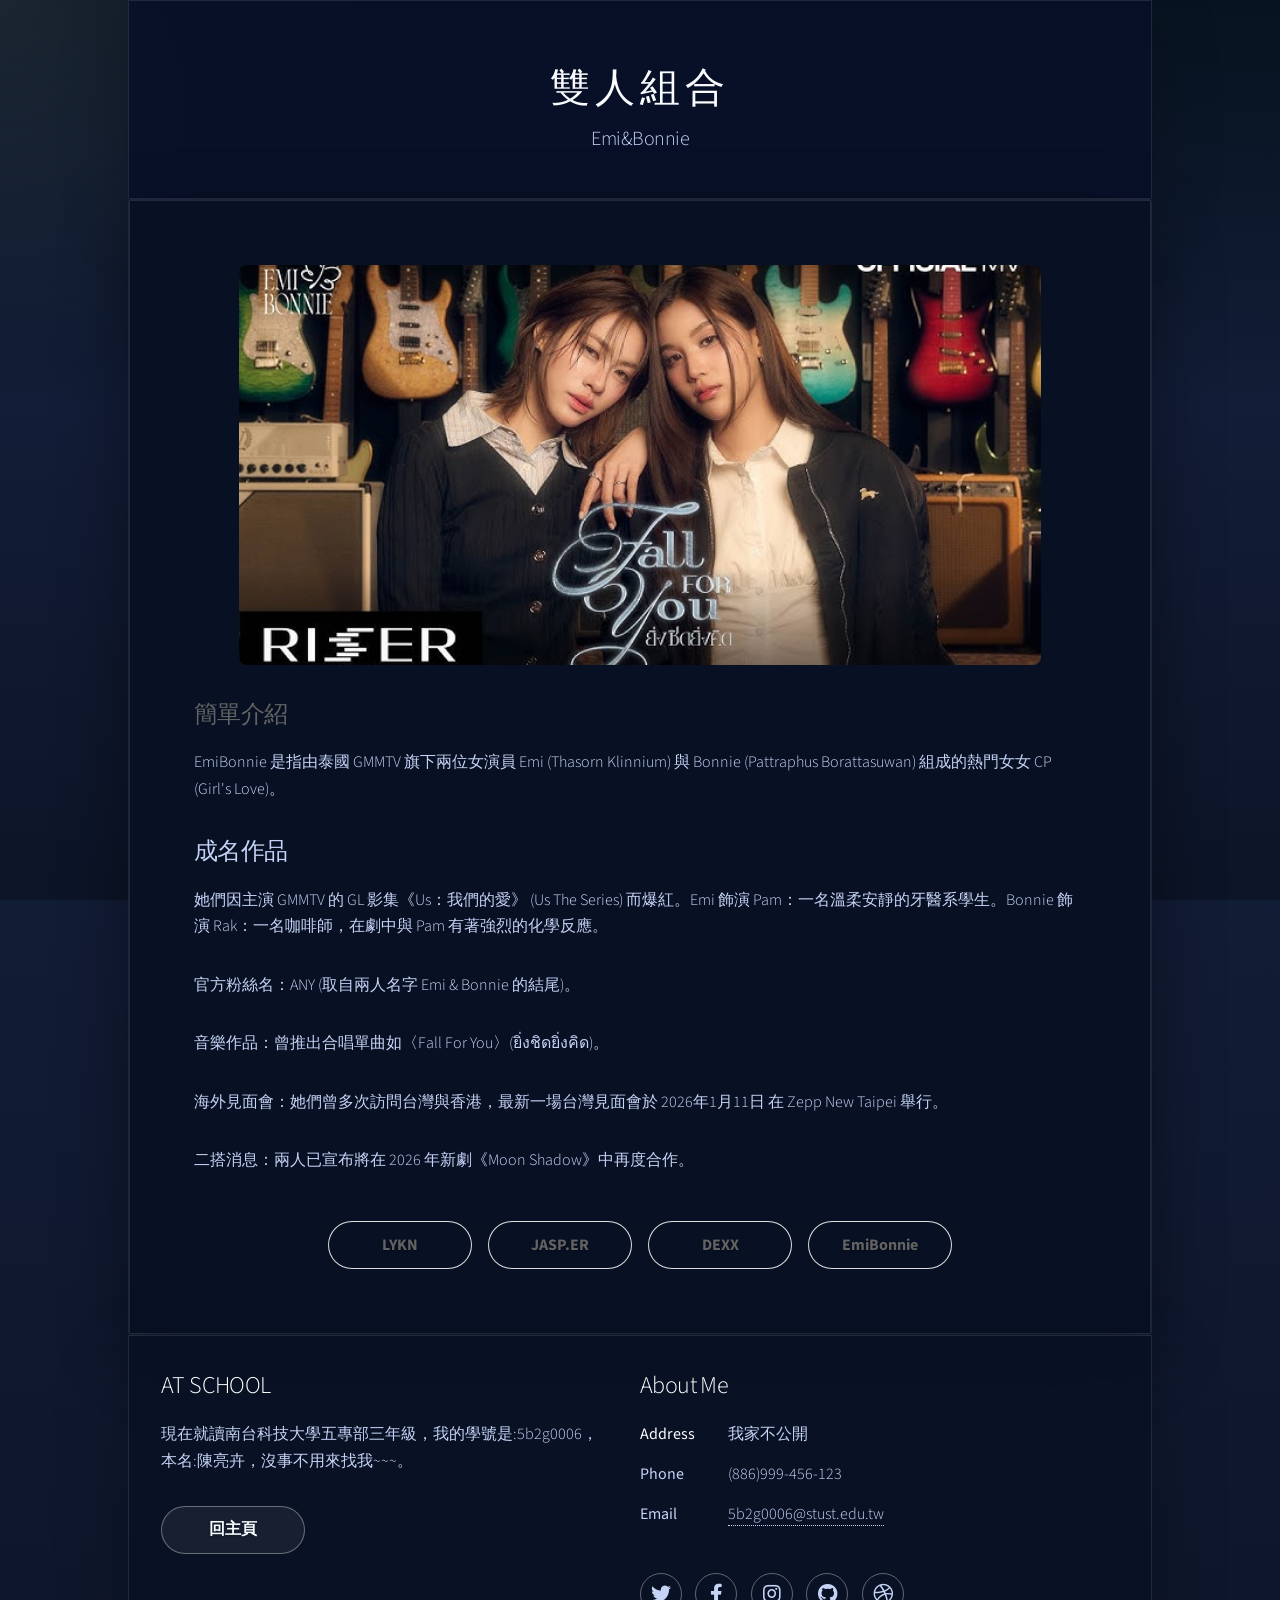
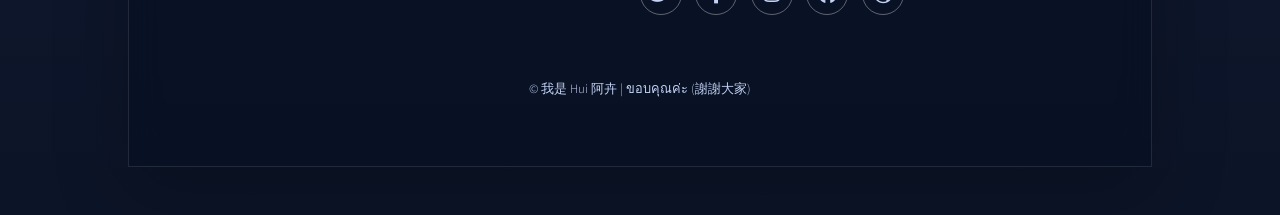
<file: EMY.html>
<!DOCTYPE HTML>
<!--
	Stellar by HTML5 UP
	html5up.net | @ajlkn
	Free for personal and commercial use under the CCA 3.0 license (html5up.net/license)
-->
<html>
	<head>
		<title>mynameishui</title>
		<meta charset="utf-8" />
		<meta name="viewport" content="width=device-width, initial-scale=1, user-scalable=no" />
		<link rel="stylesheet" href="assets/css/main.css" />
		<noscript><link rel="stylesheet" href="assets/css/noscript.css" /></noscript>
	</head>
	<body class="is-preload">

		<!-- Wrapper -->
			<div id="wrapper">

				<!-- Header -->
					<header id="header">
						<h1>雙人組合</h1>
						<p>Emi&Bonnie</p>
					</header>

				<!-- Main -->
					<div id="main">

						<!-- Content -->
							<section id="content" class="main">
								<div class="image main" style="display: block; width: 90%; height: 25em; overflow: hidden; border-radius: 8px; margin: 0 auto 2em auto;">
                                    <img src="images/eb.webp" alt="合照" 
                                         style="display: block; width: 100%; height: 100%; object-fit: cover; object-position: center;" />
                                </div>
														
								<h2><strong>簡單介紹</strong></h2>
								<p>EmiBonnie 是指由泰國 GMMTV 旗下兩位女演員 Emi (Thasorn Klinnium) 與 Bonnie (Pattraphus Borattasuwan) 組成的熱門女女 CP (Girl's Love)。</p>
								<h2>成名作品</h2>
								<p>她們因主演 GMMTV 的 GL 影集《Us：我們的愛》 (Us The Series) 而爆紅。Emi 飾演 Pam：一名溫柔安靜的牙醫系學生。Bonnie 飾演 Rak：一名咖啡師，在劇中與 Pam 有著強烈的化學反應。</p>
                                <p>官方粉絲名：ANY (取自兩人名字 Emi & Bonnie 的結尾)。</p>
                                <p>音樂作品：曾推出合唱單曲如〈Fall For You〉(ยิ่งชิดยิ่งคิด)。 </p>
                                <p>海外見面會：她們曾多次訪問台灣與香港，最新一場台灣見面會於 2026年1月11日 在 Zepp New Taipei 舉行。</p>
								<p>二搭消息：兩人已宣布將在 2026 年新劇《Moon Shadow》中再度合作。</p>
								<footer class="major">
									<ul class="actions special">
										<li><a href="sing.html" class="button">LYKN</a></li>	
										<li><a href="jasper.html" class="button">JASP.ER</a></li>
                                        <li><a href="dexx.html" class="button">DEXX</a></li>
                                        <li><a href="EMY.html" class="button">EmiBonnie</a></li>									
									</ul>
								</footer>
							</section>
							

					</div>

				<!-- Footer -->
					<footer id="footer">
						<section>
							<h2>AT SCHOOL</h2>
							<p>現在就讀南台科技大學五專部三年級，我的學號是:5b2g0006，本名:陳亮卉，沒事不用來找我~~~。</p>
							<ul class="actions">
								<li><a href="index.html" class="button">回主頁</a></li>
							</ul>
						</section>
						<section>
							<h2>About Me</h2>
							<dl class="alt">
								<dt><strong>Address</strong></dt>
								<dd>我家不公開</dd>
								<dt>Phone</dt>
								<dd>(886)999-456-123</dd>
								<dt>Email</dt>
								<dd><a href="#">5b2g0006@stust.edu.tw</a></dd>
							</dl>
							<ul class="icons">
								<li><a href="#" class="icon brands fa-twitter alt"><span class="label">Twitter</span></a></li>
								<li><a href="#" class="icon brands fa-facebook-f alt"><span class="label">Facebook</span></a></li>
								<li><a href="https://www.instagram.com/syx._.0923_0304/" class="icon brands fa-instagram alt"><span class="label">Instagram</span></a></li>
								<li><a href="#" class="icon brands fa-github alt"><span class="label">GitHub</span></a></li>
								<li><a href="#" class="icon brands fa-dribbble alt"><span class="label">Dribbble</span></a></li>
							</ul>
						</section>
						<p class="copyright">&copy; 我是 Hui 阿卉 | ขอบคุณค่ะ (謝謝大家)</p>
					</footer>

			</div>

		<!-- Scripts -->
			<script src="assets/js/jquery.min.js"></script>
			<script src="assets/js/jquery.scrollex.min.js"></script>
			<script src="assets/js/jquery.scrolly.min.js"></script>
			<script src="assets/js/browser.min.js"></script>
			<script src="assets/js/breakpoints.min.js"></script>
			<script src="assets/js/util.js"></script>
			<script src="assets/js/main.js"></script>

	</body>
</html>
</file>
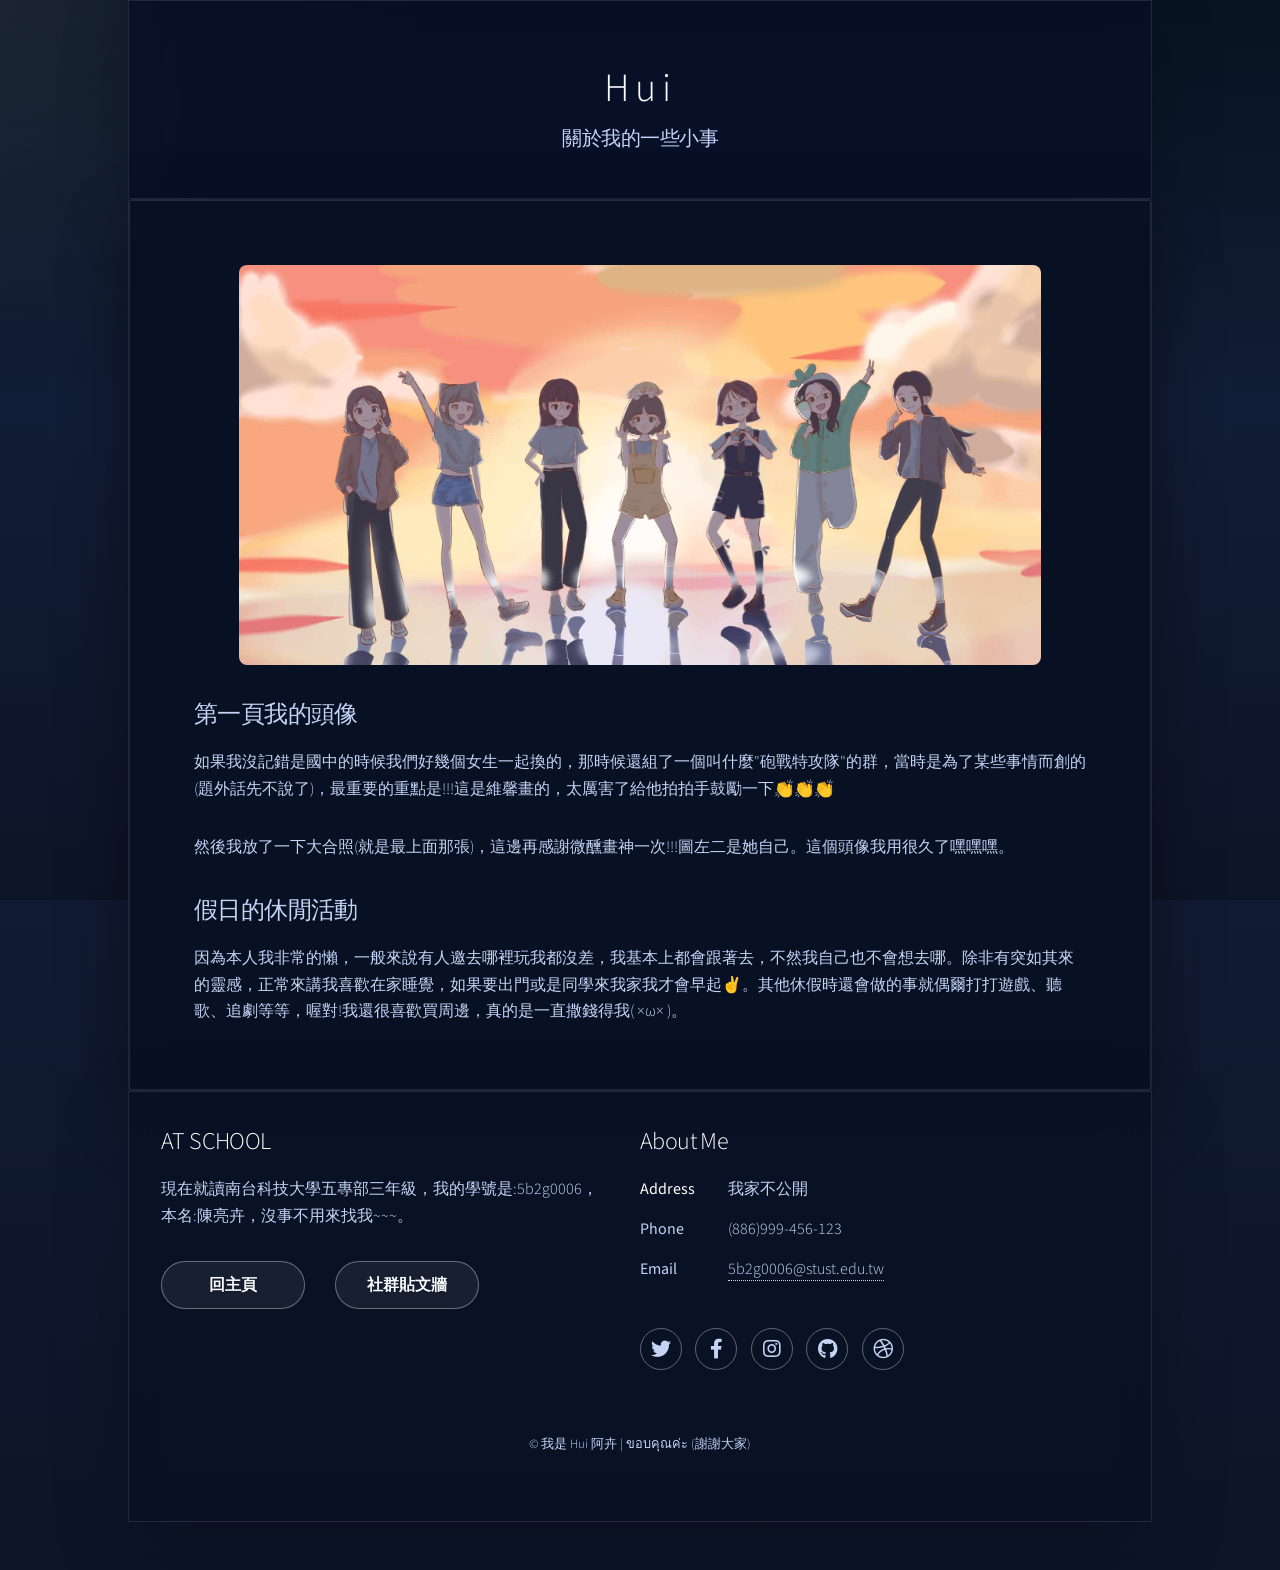
<file: generic.html>
<!DOCTYPE HTML>
<!--
	Stellar by HTML5 UP
	html5up.net | @ajlkn
	Free for personal and commercial use under the CCA 3.0 license (html5up.net/license)
-->
<html>
	<head>
		<title>mynameishui</title>
		<meta charset="utf-8" />
		<meta name="viewport" content="width=device-width, initial-scale=1, user-scalable=no" />
		<link rel="stylesheet" href="assets/css/main.css" />
		<noscript><link rel="stylesheet" href="assets/css/noscript.css" /></noscript>
	</head>
	<body class="is-preload">

		<!-- Wrapper -->
			<div id="wrapper">

				<!-- Header -->
					<header id="header">
						<h1>Hui</h1>
						<p>關於我的一些小事</p>
					</header>

				<!-- Main -->
					<div id="main">

						<!-- Content -->
							<section id="content" class="main">
								<div class="image main" style="display: block; width: 90%; height: 25em; overflow: hidden; border-radius: 8px; margin: 0 auto 2em auto;">
                                    <img src="images/pppp.jpeg" alt="合照" 
                                         style="display: block; width: 100%; height: 100%; object-fit: cover; object-position: center;" />
                                </div>
														
								<h2>第一頁我的頭像</h2>
								<p>如果我沒記錯是國中的時候我們好幾個女生一起換的，那時候還組了一個叫什麼"砲戰特攻隊"的群，當時是為了某些事情而創的(題外話先不說了)，最重要的重點是!!!這是維馨畫的，太厲害了給他拍拍手鼓勵一下👏👏👏</p>
								<p>然後我放了一下大合照(就是最上面那張)，這邊再感謝微醺畫神一次!!!圖左二是她自己。這個頭像我用很久了嘿嘿嘿。</p>
								<h2>假日的休閒活動</h2>
								<p>因為本人我非常的懶，一般來說有人邀去哪裡玩我都沒差，我基本上都會跟著去，不然我自己也不會想去哪。除非有突如其來的靈感，正常來講我喜歡在家睡覺，如果要出門或是同學來我家我才會早起✌️。其他休假時還會做的事就偶爾打打遊戲、聽歌、追劇等等，喔對!我還很喜歡買周邊，真的是一直撒錢得我( ×ω× )。</p>
							</section>

					</div>

				<!-- Footer -->
					<footer id="footer">
						<section>
							<h2>AT SCHOOL</h2>
							<p>現在就讀南台科技大學五專部三年級，我的學號是:5b2g0006，本名:陳亮卉，沒事不用來找我~~~。</p>
							<ul class="actions">
								<li><a href="index.html" class="button">回主頁</a></li>
								<li><a href="https://hui92796.github.io/0527/" class="button">社群貼文牆</a></li>
							</ul>
						</section>
						<section>
							<h2>About Me</h2>
							<dl class="alt">
								<dt><strong>Address</strong></dt>
								<dd>我家不公開</dd>
								<dt>Phone</dt>
								<dd>(886)999-456-123</dd>
								<dt>Email</dt>
								<dd><a href="#">5b2g0006@stust.edu.tw</a></dd>
							</dl>
							<ul class="icons">
								<li><a href="#" class="icon brands fa-twitter alt"><span class="label">Twitter</span></a></li>
								<li><a href="#" class="icon brands fa-facebook-f alt"><span class="label">Facebook</span></a></li>
								<li><a href="https://www.instagram.com/syx._.0923_0304/" class="icon brands fa-instagram alt"><span class="label">Instagram</span></a></li>
								<li><a href="#" class="icon brands fa-github alt"><span class="label">GitHub</span></a></li>
								<li><a href="#" class="icon brands fa-dribbble alt"><span class="label">Dribbble</span></a></li>
							</ul>
						</section>
						<p class="copyright">&copy; 我是 Hui 阿卉 | ขอบคุณค่ะ (謝謝大家)</p>
					</footer>

			</div>

		<!-- Scripts -->
			<script src="assets/js/jquery.min.js"></script>
			<script src="assets/js/jquery.scrollex.min.js"></script>
			<script src="assets/js/jquery.scrolly.min.js"></script>
			<script src="assets/js/browser.min.js"></script>
			<script src="assets/js/breakpoints.min.js"></script>
			<script src="assets/js/util.js"></script>
			<script src="assets/js/main.js"></script>

	</body>
</html>
</file>
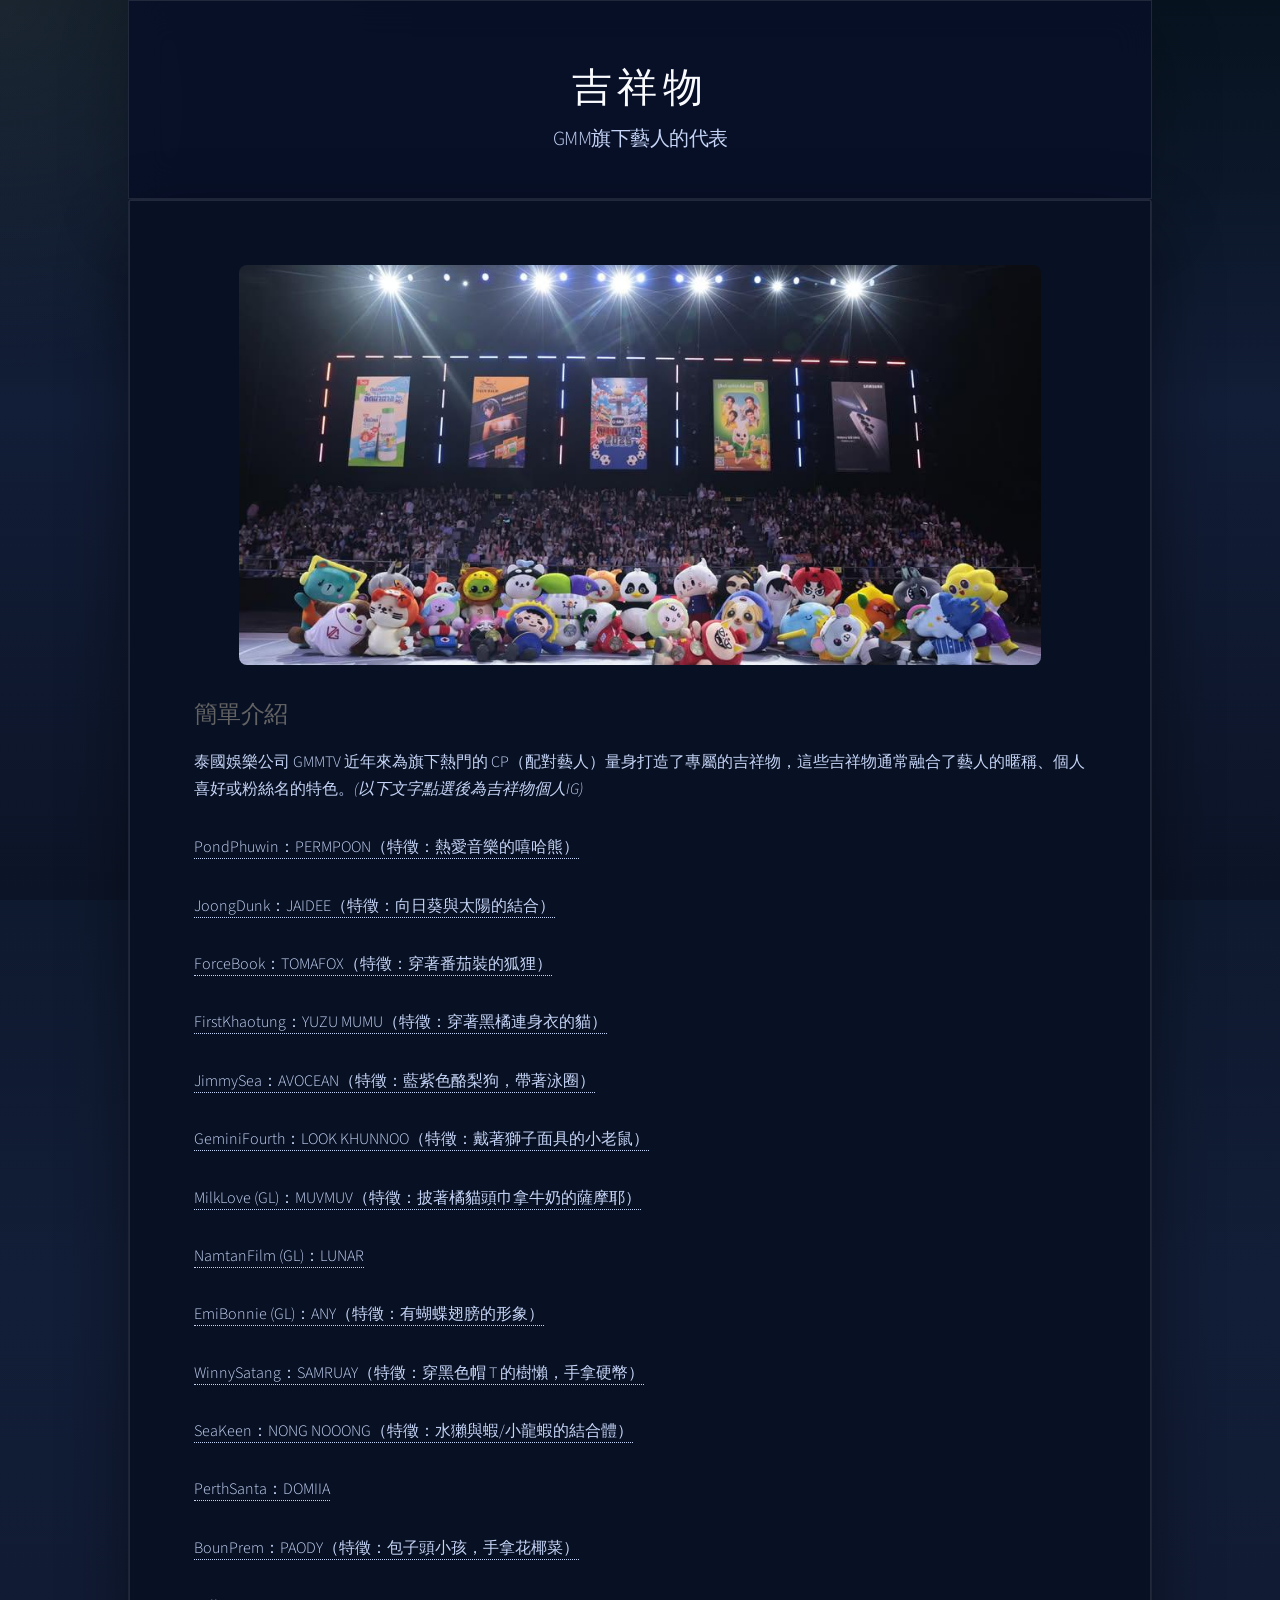
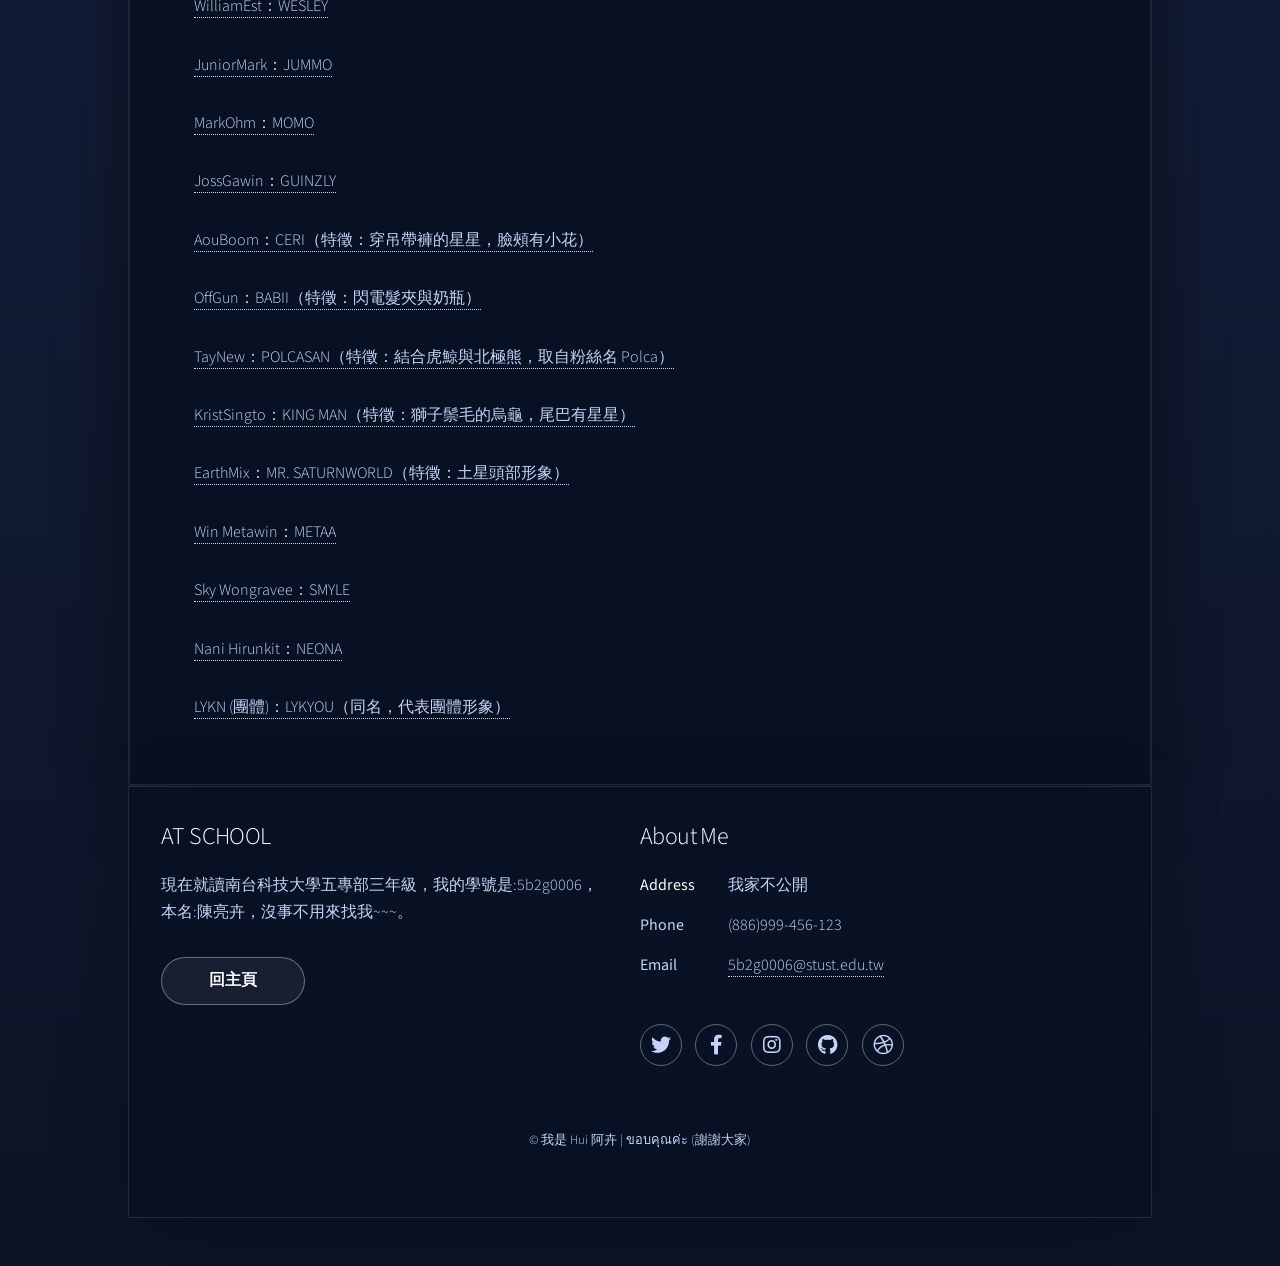
<file: hui.html>
<!DOCTYPE HTML>
<!--
	Stellar by HTML5 UP
	html5up.net | @ajlkn
	Free for personal and commercial use under the CCA 3.0 license (html5up.net/license)
-->
<html>
	<head>
		<title>mynameishui</title>
		<meta charset="utf-8" />
		<meta name="viewport" content="width=device-width, initial-scale=1, user-scalable=no" />
		<link rel="stylesheet" href="assets/css/main.css" />
		<noscript><link rel="stylesheet" href="assets/css/noscript.css" /></noscript>
	</head>
	<body class="is-preload">

		<!-- Wrapper -->
			<div id="wrapper">

				<!-- Header -->
					<header id="header">
						<h1>吉祥物</h1>
						<p>GMM旗下藝人的代表</p>
					</header>

				<!-- Main -->
					<div id="main">

						<!-- Content -->
							<section id="content" class="main">
								<div class="image main" style="display: block; width: 90%; height: 25em; overflow: hidden; border-radius: 8px; margin: 0 auto 2em auto;">
                                    <img src="images/gmm.jpg" alt="娃合照" 
                                         style="display: block; width: 100%; height: 100%; object-fit: cover; object-position: center;" />
                                </div>
														
								<h2><strong>簡單介紹</strong></h2>
								<p>泰國娛樂公司 GMMTV 近年來為旗下熱門的 CP（配對藝人）量身打造了專屬的吉祥物，這些吉祥物通常融合了藝人的暱稱、個人喜好或粉絲名的特色。<em>(以下文字點選後為吉祥物個人IG)</em></p>
								<p><a href="https://www.instagram.com/permpoon.gmmtv/">PondPhuwin：PERMPOON（特徵：熱愛音樂的嘻哈熊）</a></p>
								
								<p><a href="https://www.instagram.com/jaidee_gmmtv/">JoongDunk：JAIDEE（特徵：向日葵與太陽的結合）</a></p>
                               
								<p><a href="https://www.instagram.com/tomafox.gmmtv/">ForceBook：TOMAFOX（特徵：穿著番茄裝的狐狸）</a></p>
                                
								<p><a href="https://www.instagram.com/yuzumumu.gmmtv/">FirstKhaotung：YUZU MUMU（特徵：穿著黑橘連身衣的貓）</a></p>
                          
								<p><a href="https://www.instagram.com/avocean.gmmtv/">JimmySea：AVOCEAN（特徵：藍紫色酪梨狗，帶著泳圈）</a></p>
                             
								<p><a href="https://www.instagram.com/lookkhunnoo.gmmtv/">GeminiFourth：LOOK KHUNNOO（特徵：戴著獅子面具的小老鼠）</a></p>
                             
								<p><a href="https://www.instagram.com/muvmuv.gmmtv/">MilkLove (GL)：MUVMUV（特徵：披著橘貓頭巾拿牛奶的薩摩耶）</a></p>
                            
								<p><a href="https://www.instagram.com/lunar.gmmtv/">NamtanFilm (GL)：LUNAR</a></p>
                             
								<p><a href="https://www.instagram.com/any.gmmtv/">EmiBonnie (GL)：ANY（特徵：有蝴蝶翅膀的形象）</a></p>
                            
								<p><a href="https://www.instagram.com/samruay.gmmtv/">WinnySatang：SAMRUAY（特徵：穿黑色帽 T 的樹懶，手拿硬幣）</a></p>
                       
								<p><a href="https://www.instagram.com/nong_nooong.gmmtv/">SeaKeen：NONG NOOONG（特徵：水獺與蝦/小龍蝦的結合體）</a></p>
                              
								<p><a href="https://www.instagram.com/domiia.gmmtv/">PerthSanta：DOMIIA</a></p>
                              
								<p><a href="https://www.instagram.com/paody_gmmtv/">BounPrem：PAODY（特徵：包子頭小孩，手拿花椰菜）</a></p>
                               
								<p><a href="https://www.instagram.com/wesley.gmmtv/">WilliamEst：WESLEY</a></p>
                               
								<p><a href="https://www.instagram.com/jummo_gmmtv/">JuniorMark：JUMMO</a></p>
                              
								<p><a href="https://www.instagram.com/momo_gmmtv/">MarkOhm：MOMO</a></p>
                            
								<p><a href="https://www.instagram.com/guinzly__gmmtv/">JossGawin：GUINZLY</a></p>
                                
								<p><a href="https://www.instagram.com/ceri__gmmtv/">AouBoom：CERI（特徵：穿吊帶褲的星星，臉頰有小花）</a></p>
                           
								<p><a href="https://www.instagram.com/babii.gmmtv/">OffGun：BABII（特徵：閃電髮夾與奶瓶）</a></p>
                              
								<p><a href="https://www.instagram.com/polcasan.gmmtv/">TayNew：POLCASAN（特徵：結合虎鯨與北極熊，取自粉絲名 Polca）</a></p>
                           
								<p><a href="https://www.instagram.com/kingman.gmmtv/">KristSingto：KING MAN（特徵：獅子鬃毛的烏龜，尾巴有星星）</a></p>
                        
								<p><a href="https://www.instagram.com/mr.saturnworld.gmmtv/">EarthMix：MR. SATURNWORLD（特徵：土星頭部形象）</a></p>
                             
								<p><a href="https://www.instagram.com/metaa.gmmtv/">Win Metawin：METAA</a></p>
							
								<p><a href="https://www.instagram.com/smyle.gmmtv/">Sky Wongravee：SMYLE</a></p>
                           
								<p><a href="https://www.instagram.com/neona.gmmtv/">Nani Hirunkit：NEONA</a></p>

								<p><a href="https://www.instagram.com/_lykyou/">LYKN (團體)：LYKYOU（同名，代表團體形象）</a></p>
							</section>

					</div>

				<!-- Footer -->
					<footer id="footer">
						<section>
							<h2>AT SCHOOL</h2>
							<p>現在就讀南台科技大學五專部三年級，我的學號是:5b2g0006，本名:陳亮卉，沒事不用來找我~~~。</p>
							<ul class="actions">
								<li><a href="index.html" class="button">回主頁</a></li>
							</ul>
						</section>
						<section>
							<h2>About Me</h2>
							<dl class="alt">
								<dt><strong>Address</strong></dt>
								<dd>我家不公開</dd>
								<dt>Phone</dt>
								<dd>(886)999-456-123</dd>
								<dt>Email</dt>
								<dd><a href="#">5b2g0006@stust.edu.tw</a></dd>
							</dl>
							<ul class="icons">
								<li><a href="#" class="icon brands fa-twitter alt"><span class="label">Twitter</span></a></li>
								<li><a href="#" class="icon brands fa-facebook-f alt"><span class="label">Facebook</span></a></li>
								<li><a href="https://www.instagram.com/syx._.0923_0304/" class="icon brands fa-instagram alt"><span class="label">Instagram</span></a></li>
								<li><a href="#" class="icon brands fa-github alt"><span class="label">GitHub</span></a></li>
								<li><a href="#" class="icon brands fa-dribbble alt"><span class="label">Dribbble</span></a></li>
							</ul>
						</section>
						<p class="copyright">&copy; 我是 Hui 阿卉 | ขอบคุณค่ะ (謝謝大家)</p>
					</footer>

			</div>

		<!-- Scripts -->
			<script src="assets/js/jquery.min.js"></script>
			<script src="assets/js/jquery.scrollex.min.js"></script>
			<script src="assets/js/jquery.scrolly.min.js"></script>
			<script src="assets/js/browser.min.js"></script>
			<script src="assets/js/breakpoints.min.js"></script>
			<script src="assets/js/util.js"></script>
			<script src="assets/js/main.js"></script>

	</body>
</html>
</file>
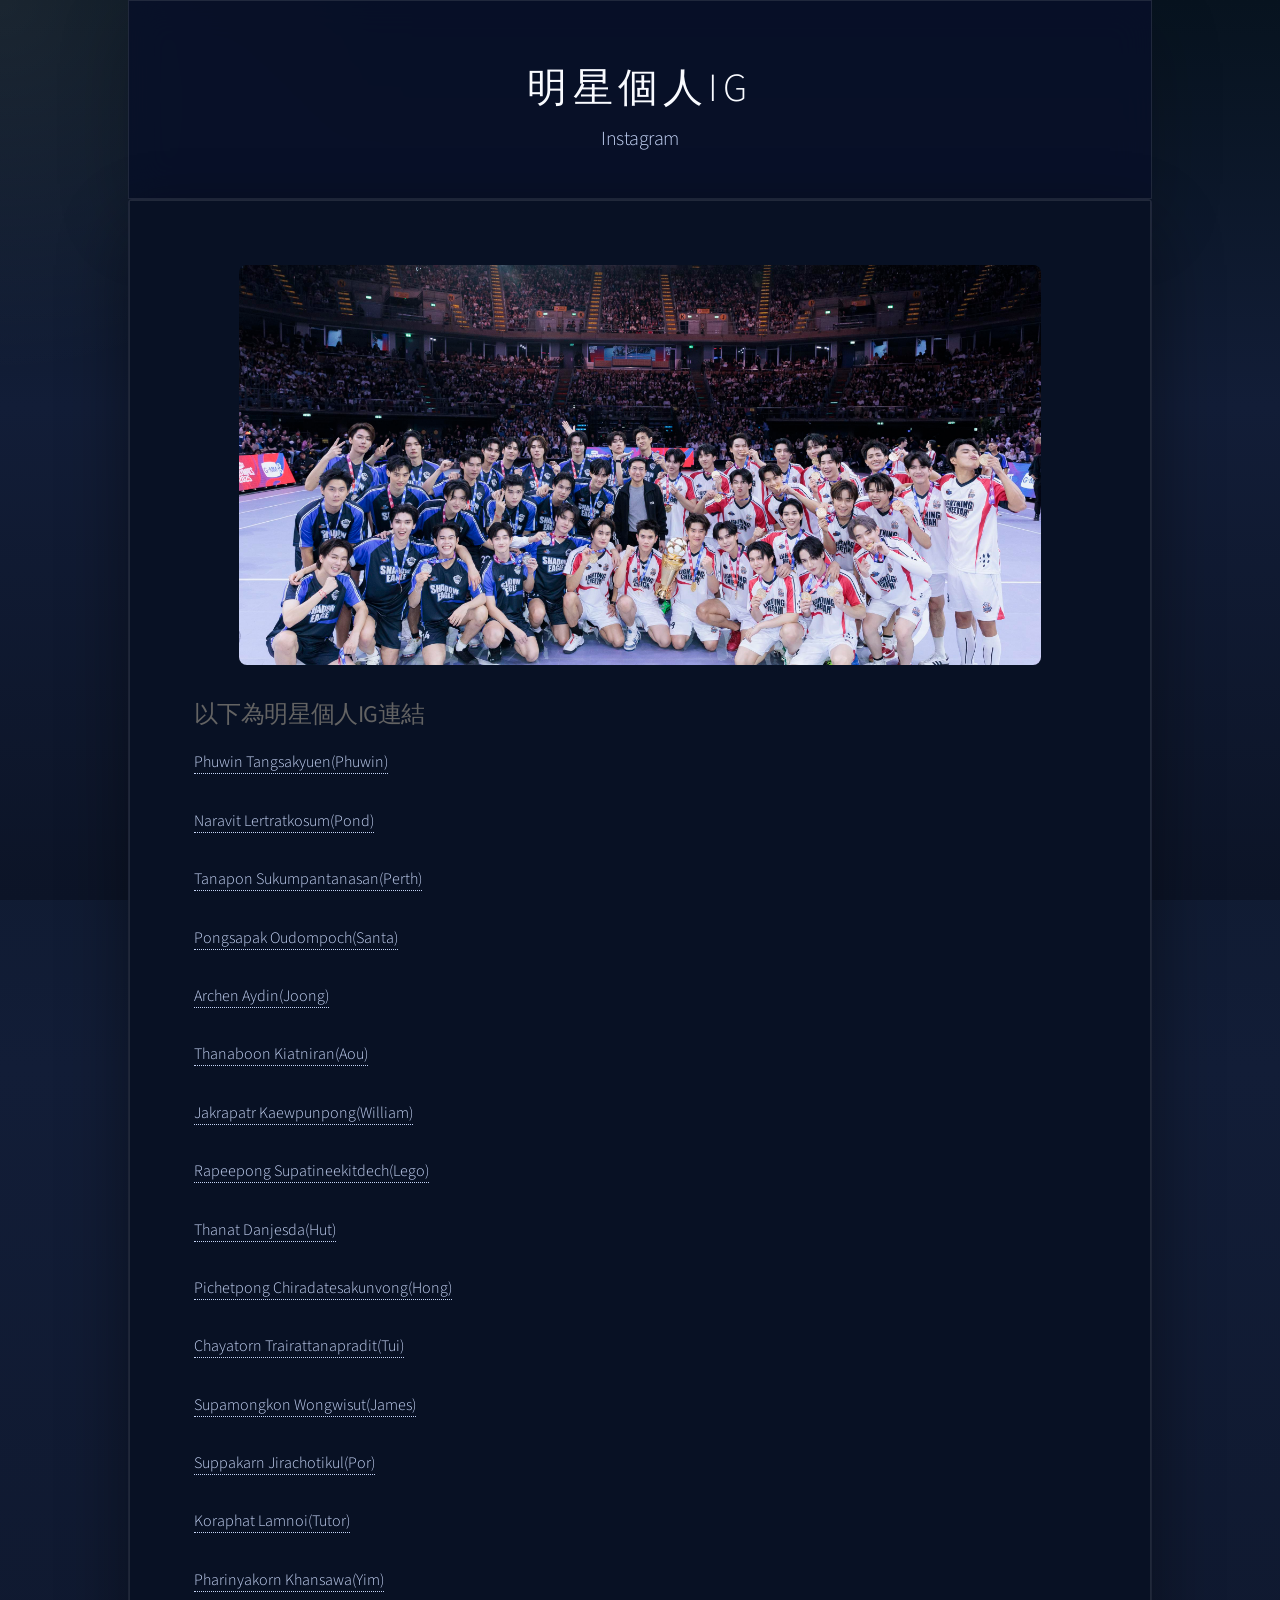
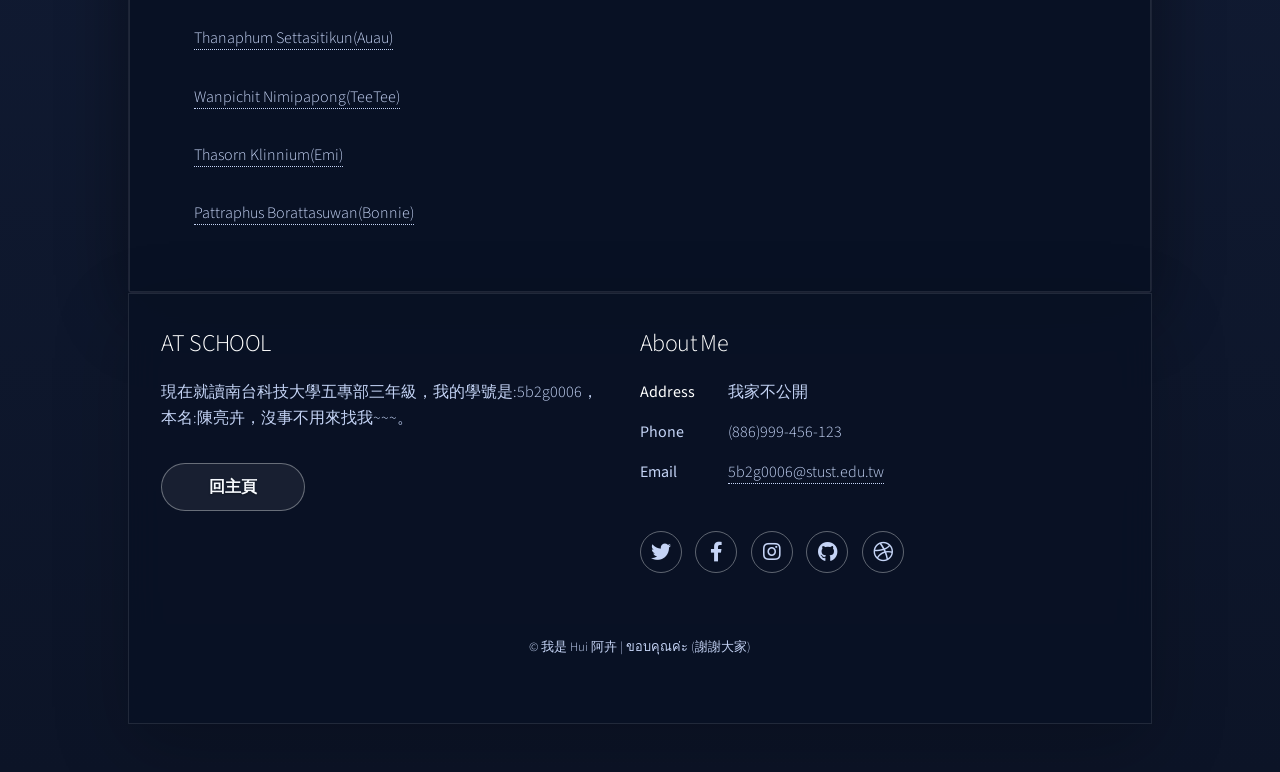
<file: ig.html>
<!DOCTYPE HTML>
<!--
	Stellar by HTML5 UP
	html5up.net | @ajlkn
	Free for personal and commercial use under the CCA 3.0 license (html5up.net/license)
-->
<html>
	<head>
		<title>mynameishui</title>
		<meta charset="utf-8" />
		<meta name="viewport" content="width=device-width, initial-scale=1, user-scalable=no" />
		<link rel="stylesheet" href="assets/css/main.css" />
		<noscript><link rel="stylesheet" href="assets/css/noscript.css" /></noscript>
	</head>
	<body class="is-preload">

		<!-- Wrapper -->
			<div id="wrapper">

				<!-- Header -->
					<header id="header">
						<h1>明星個人IG</h1>
						<p>Instagram</p>
					</header>

				<!-- Main -->
					<div id="main">

						<!-- Content -->
							<section id="content" class="main">
								<div class="image main" style="display: block; width: 90%; height: 25em; overflow: hidden; border-radius: 8px; margin: 0 auto 2em auto;">
                                    <img src="images/gmmrun.jpeg" alt="合照" 
                                         style="display: block; width: 100%; height: 100%; object-fit: cover; object-position: center;" />
                                </div>
														
								<h2><strong>以下為明星個人IG連結</strong></h2>
								
                                <p><a href="https://www.instagram.com/phuwintang/">Phuwin Tangsakyuen(Phuwin)</a></p>						
                                <p><a href="https://www.instagram.com/ppnaravit/">Naravit Lertratkosum(Pond)</a></p>
                                <p><a href="https://www.instagram.com/perthppe/">Tanapon Sukumpantanasan(Perth)</a></p>
                                <p><a href="https://www.instagram.com/santa.pp/">Pongsapak Oudompoch(Santa)</a></p>
                                <p><a href="https://www.instagram.com/chen_rcj/">Archen Aydin(Joong)</a></p>                               
                                <p><a href="https://www.instagram.com/aou_tnbknr/">Thanaboon Kiatniran(Aou)</a></p>								
                                <p><a href="https://www.instagram.com/williamjkp/">Jakrapatr Kaewpunpong(William)</a></p>                             
                                <p><a href="https://www.instagram.com/le_tsgo_eating/">Rapeepong Supatineekitdech(Lego)</a></p>                               
                                <p><a href="https://www.instagram.com/nnutdan/">Thanat Danjesda(Hut)</a></p>                              
                                <p><a href="https://www.instagram.com/hongshihoshi/">Pichetpong Chiradatesakunvong(Hong)</a></p>                              
                                <p><a href="https://www.instagram.com/m.tuiiii/">Chayatorn Trairattanapradit(Tui)</a></p>
								<p><a href="https://www.instagram.com/james.spmk/">Supamongkon Wongwisut(James)</a></p>
								<p><a href="https://www.instagram.com/porsuppakarn/">Suppakarn Jirachotikul(Por)</a></p>
								<p><a href="https://www.instagram.com/krptt_/">Koraphat Lamnoi(Tutor)</a></p>
								<p><a href="https://www.instagram.com/mynameis_yim/">Pharinyakorn Khansawa(Yim)</a></p>
								<p><a href="https://www.instagram.com/auautnp/">Thanaphum Settasitikun(Auau)</a></p>
								<p><a href="https://www.instagram.com/twnpich/">Wanpichit Nimipapong(TeeTee)</a></p>
								<p><a href="https://www.instagram.com/emiamily/">Thasorn Klinnium(Emi)</a></p>
								<p><a href="https://www.instagram.com/beonnnie/">Pattraphus Borattasuwan(Bonnie)</a></p>

							</section>

					</div>

				<!-- Footer -->
					<footer id="footer">
						<section>
							<h2>AT SCHOOL</h2>
							<p>現在就讀南台科技大學五專部三年級，我的學號是:5b2g0006，本名:陳亮卉，沒事不用來找我~~~。</p>
							<ul class="actions">
								<li><a href="index.html" class="button">回主頁</a></li>
							</ul>
						</section>
						<section>
							<h2>About Me</h2>
							<dl class="alt">
								<dt><strong>Address</strong></dt>
								<dd>我家不公開</dd>
								<dt>Phone</dt>
								<dd>(886)999-456-123</dd>
								<dt>Email</dt>
								<dd><a href="#">5b2g0006@stust.edu.tw</a></dd>
							</dl>
							<ul class="icons">
								<li><a href="#" class="icon brands fa-twitter alt"><span class="label">Twitter</span></a></li>
								<li><a href="#" class="icon brands fa-facebook-f alt"><span class="label">Facebook</span></a></li>
								<li><a href="https://www.instagram.com/syx._.0923_0304/" class="icon brands fa-instagram alt"><span class="label">Instagram</span></a></li>
								<li><a href="#" class="icon brands fa-github alt"><span class="label">GitHub</span></a></li>
								<li><a href="#" class="icon brands fa-dribbble alt"><span class="label">Dribbble</span></a></li>
							</ul>
						</section>
						<p class="copyright">&copy; 我是 Hui 阿卉 | ขอบคุณค่ะ (謝謝大家)</p>
					</footer>

			</div>

		<!-- Scripts -->
			<script src="assets/js/jquery.min.js"></script>
			<script src="assets/js/jquery.scrollex.min.js"></script>
			<script src="assets/js/jquery.scrolly.min.js"></script>
			<script src="assets/js/browser.min.js"></script>
			<script src="assets/js/breakpoints.min.js"></script>
			<script src="assets/js/util.js"></script>
			<script src="assets/js/main.js"></script>

	</body>
</html>
</file>
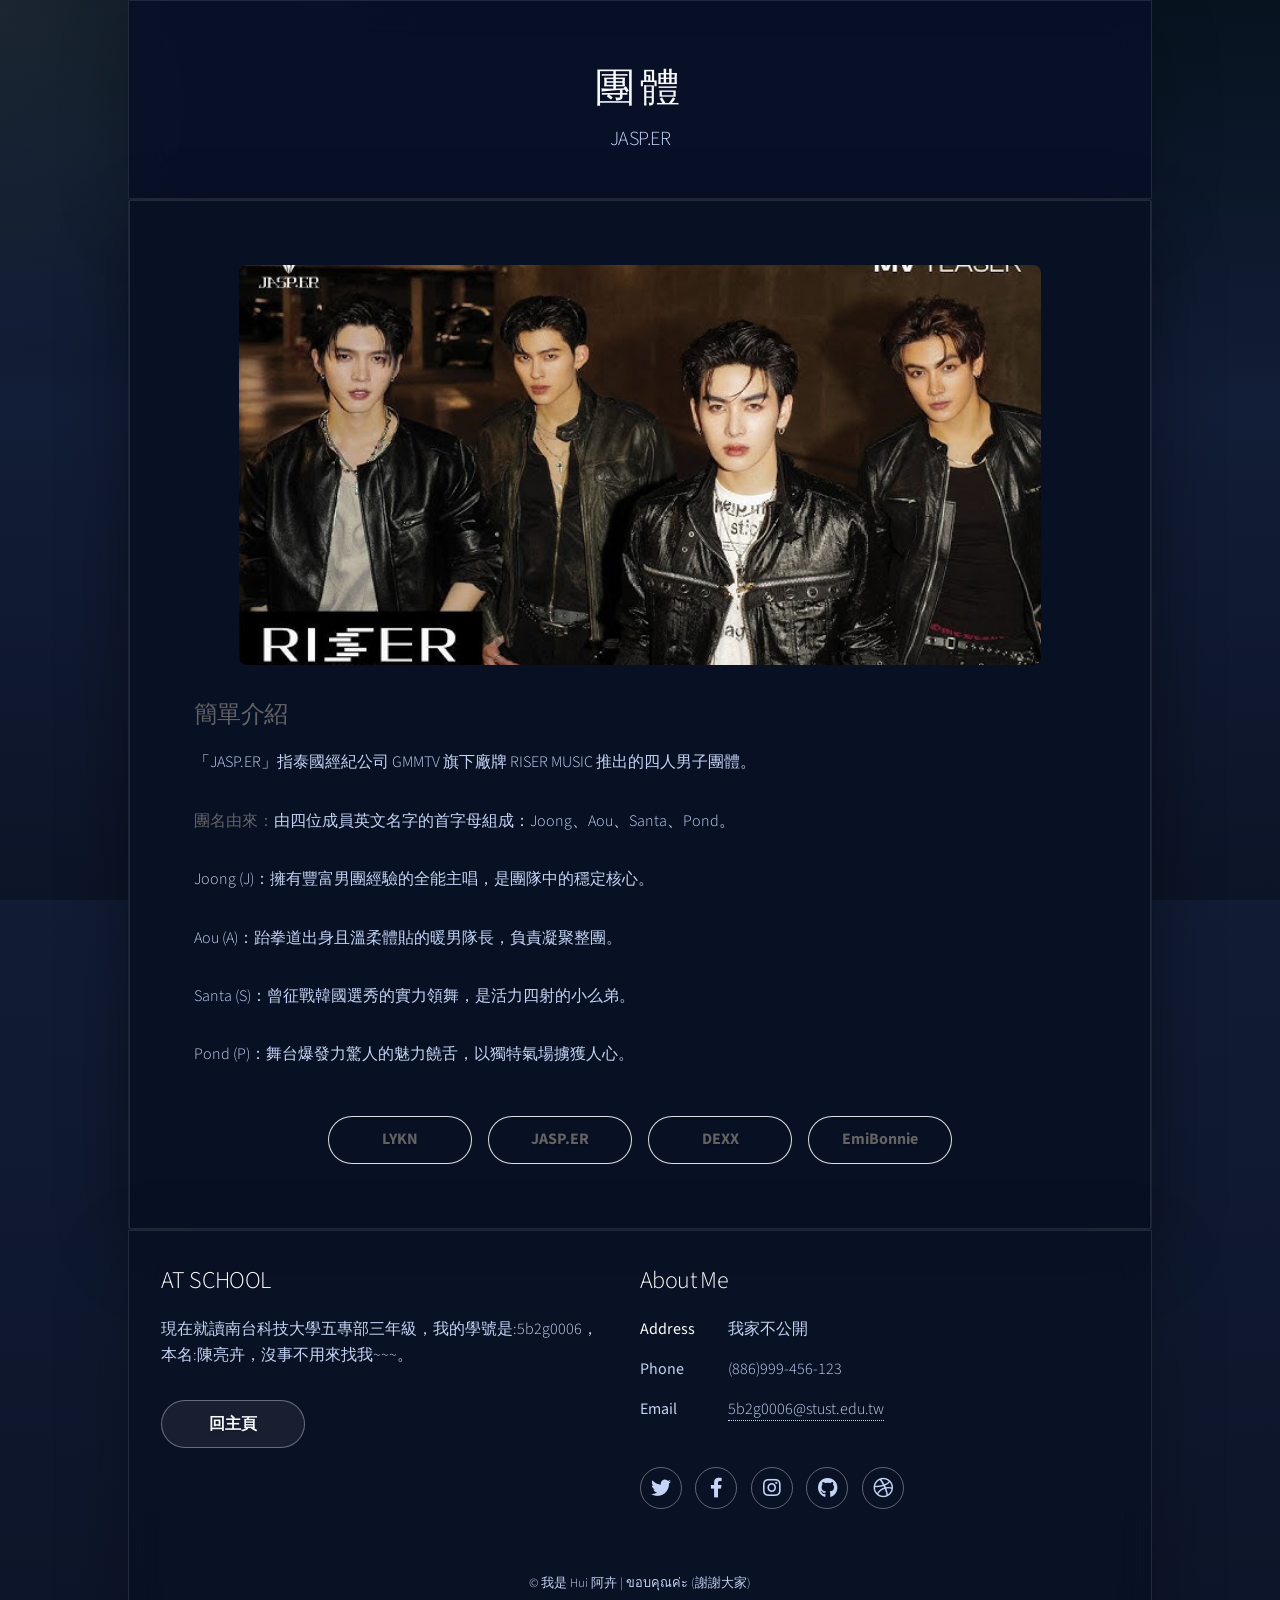
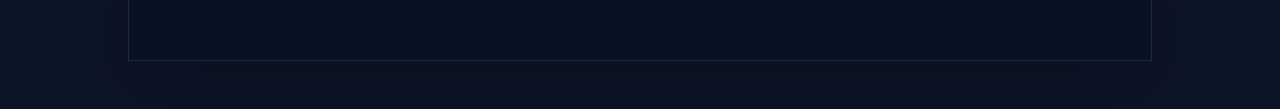
<file: jasper.html>
<!DOCTYPE HTML>
<!--
	Stellar by HTML5 UP
	html5up.net | @ajlkn
	Free for personal and commercial use under the CCA 3.0 license (html5up.net/license)
-->
<html>
	<head>
		<title>mynameishui</title>
		<meta charset="utf-8" />
		<meta name="viewport" content="width=device-width, initial-scale=1, user-scalable=no" />
		<link rel="stylesheet" href="assets/css/main.css" />
		<noscript><link rel="stylesheet" href="assets/css/noscript.css" /></noscript>
	</head>
	<body class="is-preload">

		<!-- Wrapper -->
			<div id="wrapper">

				<!-- Header -->
					<header id="header">
						<h1>團體</h1>
						<p>JASP.ER</p>
					</header>

				<!-- Main -->
					<div id="main">

						<!-- Content -->
							<section id="content" class="main">
								<div class="image main" style="display: block; width: 90%; height: 25em; overflow: hidden; border-radius: 8px; margin: 0 auto 2em auto;">
                                    <img src="images/jasp.jpg" alt="合照" 
                                         style="display: block; width: 100%; height: 100%; object-fit: cover; object-position: center;" />
                                </div>
														
								<h2><strong>簡單介紹</strong></h2>
								<p>「JASP.ER」指泰國經紀公司 GMMTV 旗下廠牌 RISER MUSIC 推出的四人男子團體。 </p>
								<p><b>團名由來：</b>由四位成員英文名字的首字母組成：Joong、Aou、Santa、Pond。</p>
								<p>Joong (J)：擁有豐富男團經驗的全能主唱，是團隊中的穩定核心。</p>
                                <p>Aou (A)：跆拳道出身且溫柔體貼的暖男隊長，負責凝聚整團。</p>
                                <p>Santa (S)：曾征戰韓國選秀的實力領舞，是活力四射的小么弟。</p>
                                <p>Pond (P)：舞台爆發力驚人的魅力饒舌，以獨特氣場擄獲人心。</p>
								<footer class="major">
									<ul class="actions special">
										<li><a href="sing.html" class="button">LYKN</a></li>	
										<li><a href="jasper.html" class="button">JASP.ER</a></li>
                                        <li><a href="dexx.html" class="button">DEXX</a></li>
                                        <li><a href="EMY.html" class="button">EmiBonnie</a></li>									
									</ul>
								</footer>
							</section>
							

					</div>

				<!-- Footer -->
					<footer id="footer">
						<section>
							<h2>AT SCHOOL</h2>
							<p>現在就讀南台科技大學五專部三年級，我的學號是:5b2g0006，本名:陳亮卉，沒事不用來找我~~~。</p>
							<ul class="actions">
								<li><a href="index.html" class="button">回主頁</a></li>
							</ul>
						</section>
						<section>
							<h2>About Me</h2>
							<dl class="alt">
								<dt><strong>Address</strong></dt>
								<dd>我家不公開</dd>
								<dt>Phone</dt>
								<dd>(886)999-456-123</dd>
								<dt>Email</dt>
								<dd><a href="#">5b2g0006@stust.edu.tw</a></dd>
							</dl>
							<ul class="icons">
								<li><a href="#" class="icon brands fa-twitter alt"><span class="label">Twitter</span></a></li>
								<li><a href="#" class="icon brands fa-facebook-f alt"><span class="label">Facebook</span></a></li>
								<li><a href="https://www.instagram.com/syx._.0923_0304/" class="icon brands fa-instagram alt"><span class="label">Instagram</span></a></li>
								<li><a href="#" class="icon brands fa-github alt"><span class="label">GitHub</span></a></li>
								<li><a href="#" class="icon brands fa-dribbble alt"><span class="label">Dribbble</span></a></li>
							</ul>
						</section>
						<p class="copyright">&copy; 我是 Hui 阿卉 | ขอบคุณค่ะ (謝謝大家)</p>
					</footer>

			</div>

		<!-- Scripts -->
			<script src="assets/js/jquery.min.js"></script>
			<script src="assets/js/jquery.scrollex.min.js"></script>
			<script src="assets/js/jquery.scrolly.min.js"></script>
			<script src="assets/js/browser.min.js"></script>
			<script src="assets/js/breakpoints.min.js"></script>
			<script src="assets/js/util.js"></script>
			<script src="assets/js/main.js"></script>

	</body>
</html>
</file>
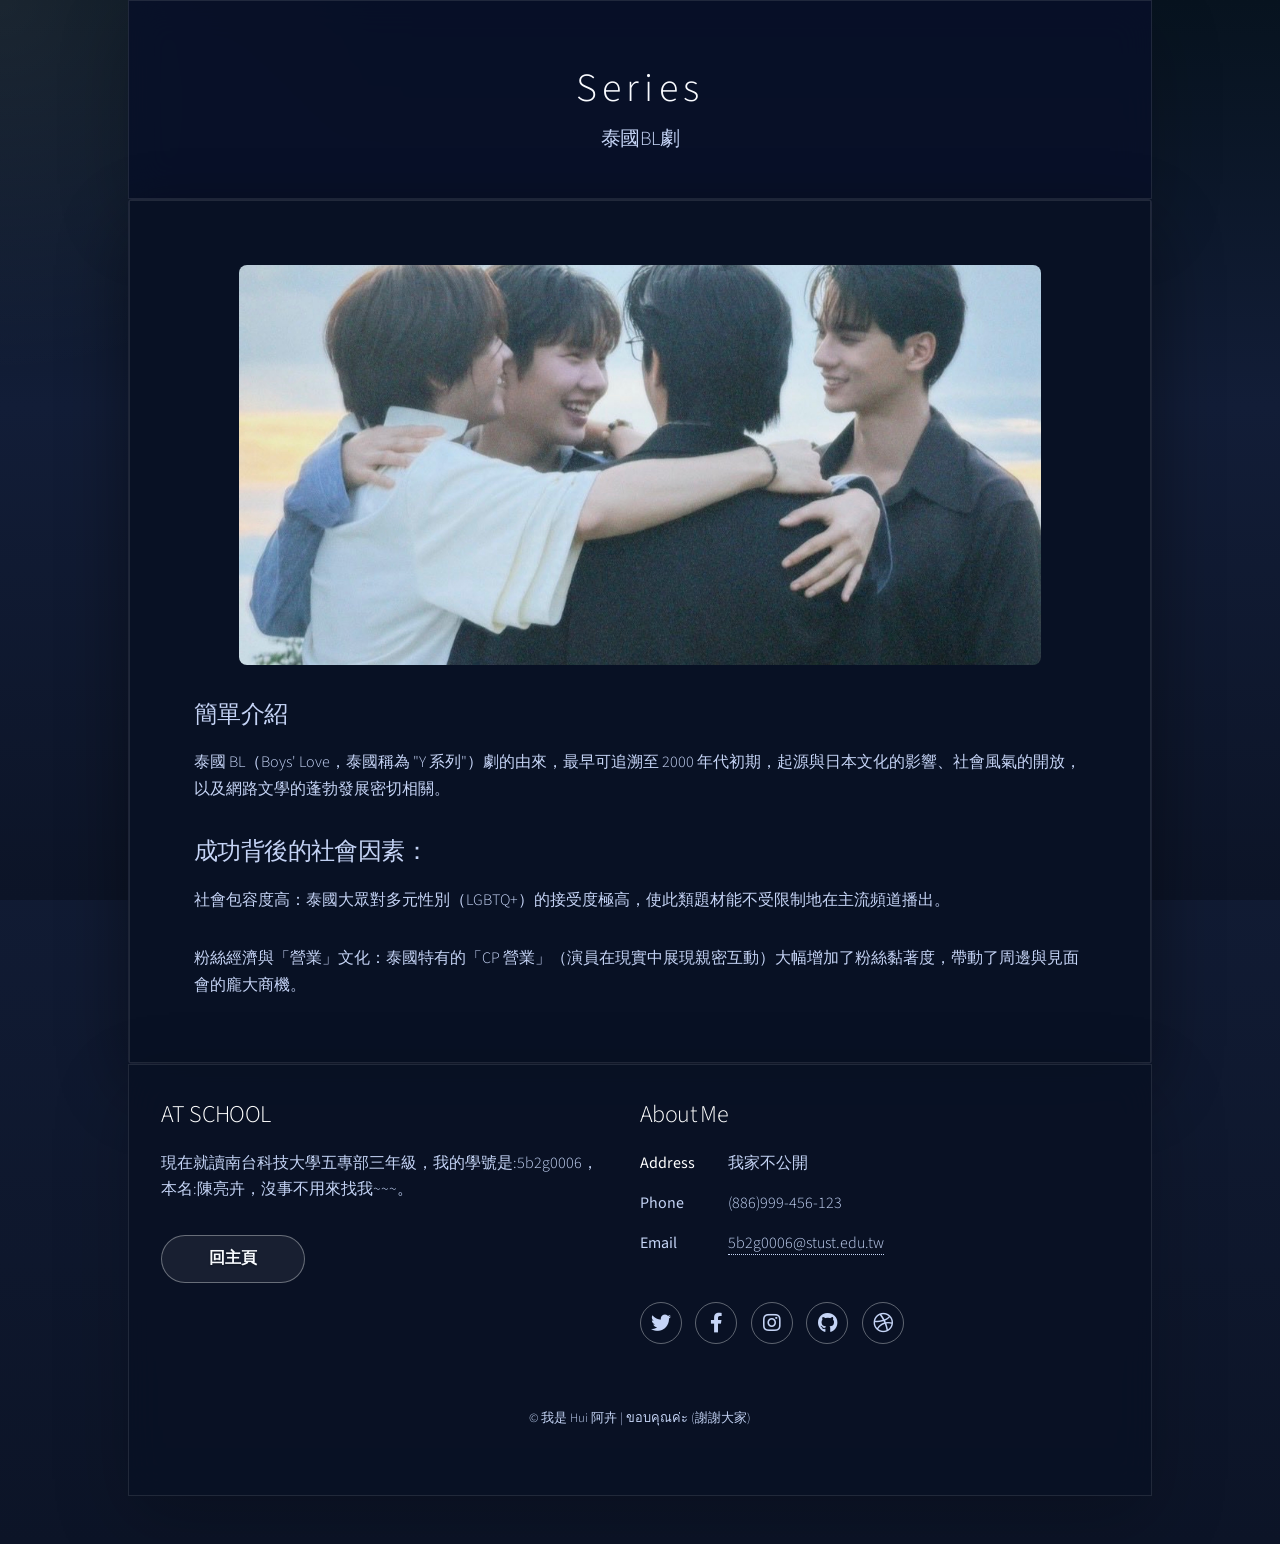
<file: series.html>
<!DOCTYPE HTML>
<!--
	Stellar by HTML5 UP
	html5up.net | @ajlkn
	Free for personal and commercial use under the CCA 3.0 license (html5up.net/license)
-->
<html>
	<head>
		<title>mynameishui</title>
		<meta charset="utf-8" />
		<meta name="viewport" content="width=device-width, initial-scale=1, user-scalable=no" />
		<link rel="stylesheet" href="assets/css/main.css" />
		<noscript><link rel="stylesheet" href="assets/css/noscript.css" /></noscript>
	</head>
	<body class="is-preload">

		<!-- Wrapper -->
			<div id="wrapper">

				<!-- Header -->
					<header id="header">
						<h1>Series</h1>
						<p>泰國BL劇</p>
					</header>

				<!-- Main -->
					<div id="main">

						<!-- Content -->
							<section id="content" class="main">
								<div class="image main" style="display: block; width: 90%; height: 25em; overflow: hidden; border-radius: 8px; margin: 0 auto 2em auto;">
                                    <img src="images/bl.jpg" alt="合照" 
                                         style="display: block; width: 100%; height: 100%; object-fit: cover; object-position: center;" />
                                </div>
														
								<h2>簡單介紹</h2>
								<p>泰國 BL（Boys' Love，泰國稱為 "Y 系列"）劇的由來，最早可追溯至 2000 年代初期，起源與日本文化的影響、社會風氣的開放，以及網路文學的蓬勃發展密切相關。</p>
                                <h2>成功背後的社會因素：</h2>
								<p>社會包容度高：泰國大眾對多元性別（LGBTQ+）的接受度極高，使此類題材能不受限制地在主流頻道播出。</p>								
								<p>粉絲經濟與「營業」文化：泰國特有的「CP 營業」（演員在現實中展現親密互動）大幅增加了粉絲黏著度，帶動了周邊與見面會的龐大商機。</p>
							</section>

					</div>

				<!-- Footer -->
					<footer id="footer">
						<section>
							<h2>AT SCHOOL</h2>
							<p>現在就讀南台科技大學五專部三年級，我的學號是:5b2g0006，本名:陳亮卉，沒事不用來找我~~~。</p>
							<ul class="actions">
								<li><a href="index.html" class="button">回主頁</a></li>
							</ul>
						</section>
						<section>
							<h2>About Me</h2>
							<dl class="alt">
								<dt><strong>Address</strong></dt>
								<dd>我家不公開</dd>
								<dt>Phone</dt>
								<dd>(886)999-456-123</dd>
								<dt>Email</dt>
								<dd><a href="#">5b2g0006@stust.edu.tw</a></dd>
							</dl>
							<ul class="icons">
								<li><a href="#" class="icon brands fa-twitter alt"><span class="label">Twitter</span></a></li>
								<li><a href="#" class="icon brands fa-facebook-f alt"><span class="label">Facebook</span></a></li>
								<li><a href="https://www.instagram.com/syx._.0923_0304/" class="icon brands fa-instagram alt"><span class="label">Instagram</span></a></li>
								<li><a href="#" class="icon brands fa-github alt"><span class="label">GitHub</span></a></li>
								<li><a href="#" class="icon brands fa-dribbble alt"><span class="label">Dribbble</span></a></li>
							</ul>
						</section>
						<p class="copyright">&copy; 我是 Hui 阿卉 | ขอบคุณค่ะ (謝謝大家)</p>
					</footer>

			</div>

		<!-- Scripts -->
			<script src="assets/js/jquery.min.js"></script>
			<script src="assets/js/jquery.scrollex.min.js"></script>
			<script src="assets/js/jquery.scrolly.min.js"></script>
			<script src="assets/js/browser.min.js"></script>
			<script src="assets/js/breakpoints.min.js"></script>
			<script src="assets/js/util.js"></script>
			<script src="assets/js/main.js"></script>

	</body>
</html>
</file>
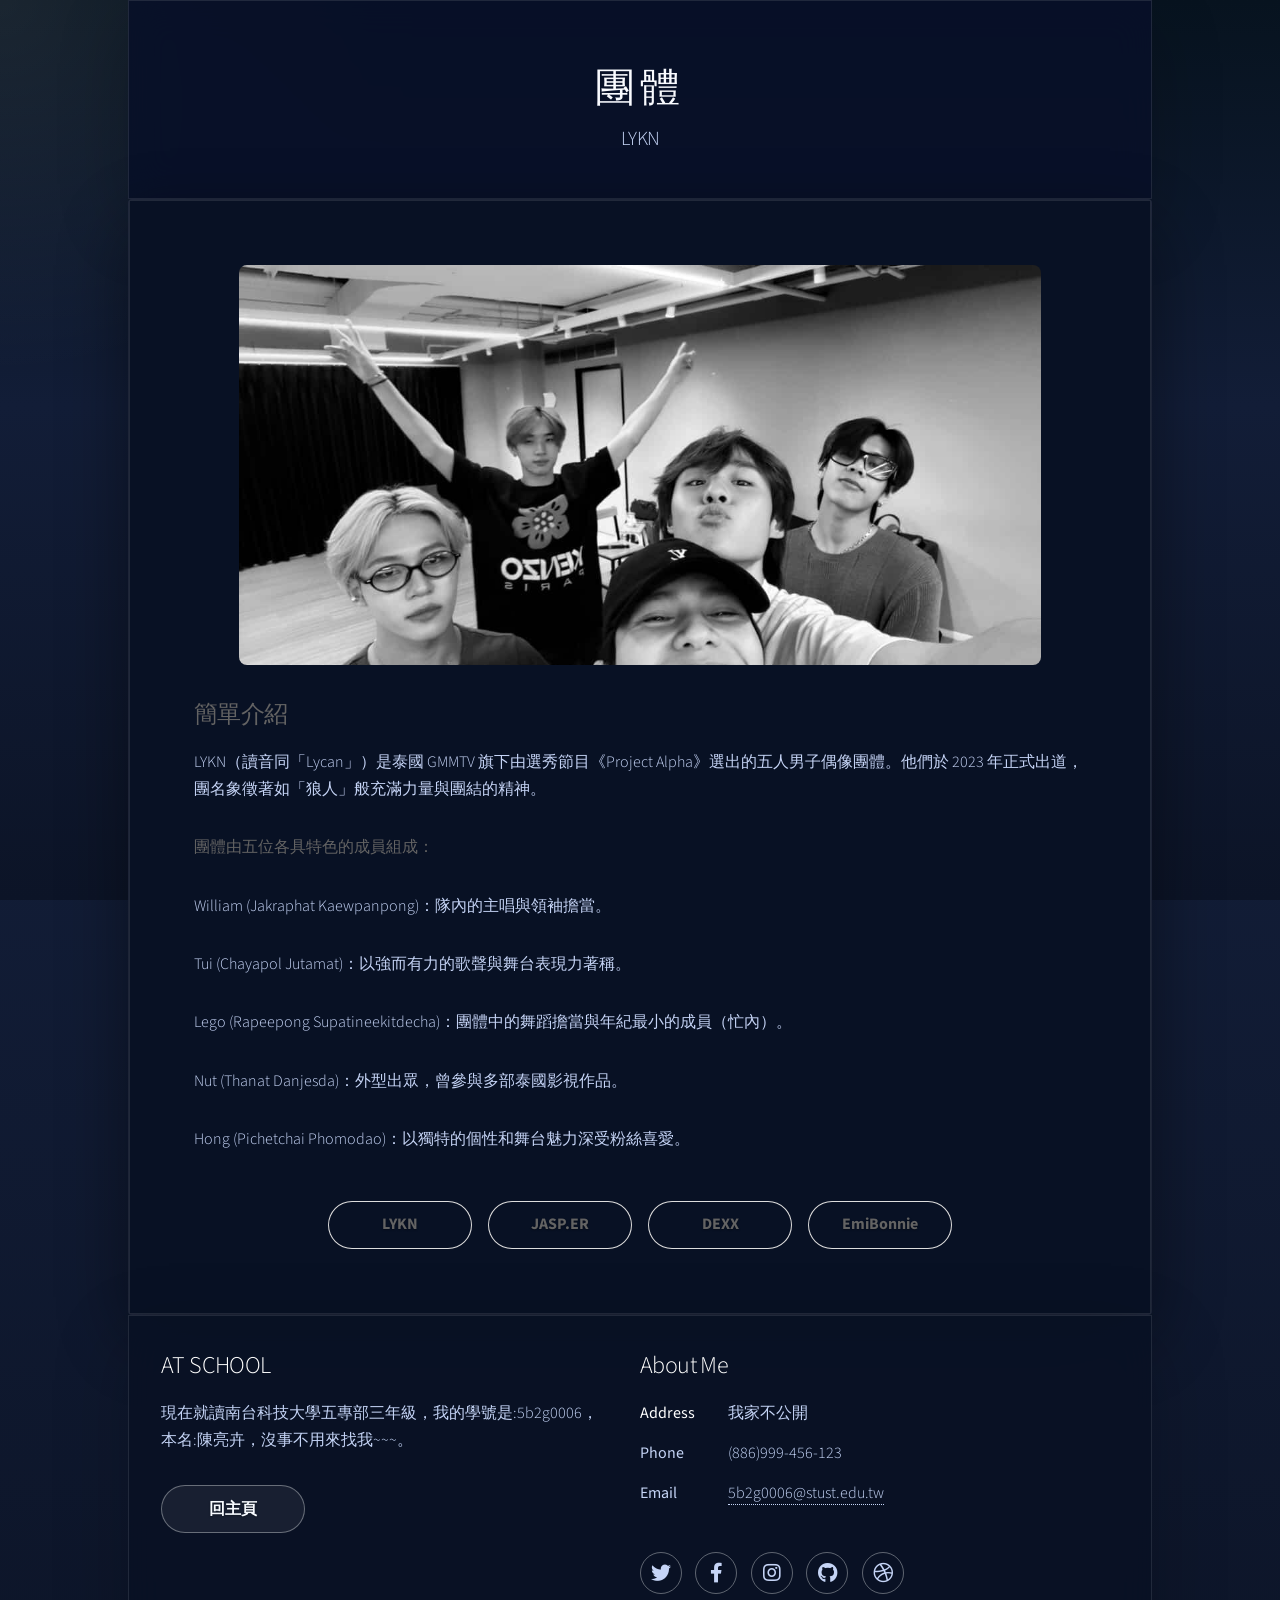
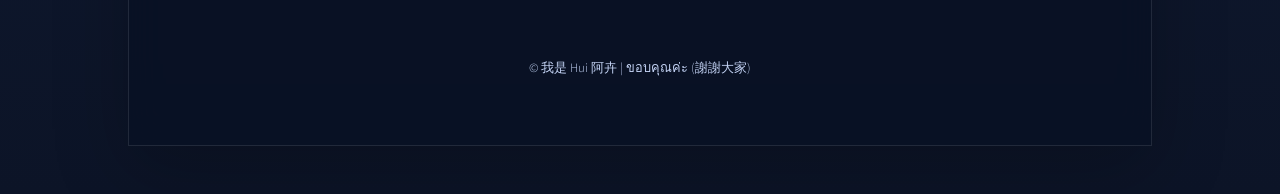
<file: sing.html>
<!DOCTYPE HTML>
<!--
	Stellar by HTML5 UP
	html5up.net | @ajlkn
	Free for personal and commercial use under the CCA 3.0 license (html5up.net/license)
-->
<html>
	<head>
		<title>mynameishui</title>
		<meta charset="utf-8" />
		<meta name="viewport" content="width=device-width, initial-scale=1, user-scalable=no" />
		<link rel="stylesheet" href="assets/css/main.css" />
		<noscript><link rel="stylesheet" href="assets/css/noscript.css" /></noscript>
	</head>
	<body class="is-preload">

		<!-- Wrapper -->
			<div id="wrapper">

				<!-- Header -->
					<header id="header">
						<h1>團體</h1>
						<p>LYKN</p>
					</header>

				<!-- Main -->
					<div id="main">

						<!-- Content -->
							<section id="content" class="main">
								<div class="image main" style="display: block; width: 90%; height: 25em; overflow: hidden; border-radius: 8px; margin: 0 auto 2em auto;">
                                    <img src="images/LYKN.jpg" alt="合照" 
                                         style="display: block; width: 100%; height: 100%; object-fit: cover; object-position: center;" />
                                </div>
														
								<h2><strong>簡單介紹</strong></h2>
								<p>LYKN（讀音同「Lycan」）是泰國 GMMTV 旗下由選秀節目《Project Alpha》選出的五人男子偶像團體。他們於 2023 年正式出道，團名象徵著如「狼人」般充滿力量與團結的精神。 </p>
								<p><b>團體由五位各具特色的成員組成：</b></p>
								<p>William (Jakraphat Kaewpanpong)：隊內的主唱與領袖擔當。</p>
                                <p>Tui (Chayapol Jutamat)：以強而有力的歌聲與舞台表現力著稱。</p>
                                <p>Lego (Rapeepong Supatineekitdecha)：團體中的舞蹈擔當與年紀最小的成員（忙內）。</p>
                                <p>Nut (Thanat Danjesda)：外型出眾，曾參與多部泰國影視作品。</p>
								<p>Hong (Pichetchai Phomodao)：以獨特的個性和舞台魅力深受粉絲喜愛。</p>
								<footer class="major">
									<ul class="actions special">
										<li><a href="sing.html" class="button">LYKN</a></li>	
										<li><a href="jasper.html" class="button">JASP.ER</a></li>
                                        <li><a href="dexx.html" class="button">DEXX</a></li>
                                        <li><a href="EMY.html" class="button">EmiBonnie</a></li>									
									</ul>
								</footer>
							</section>
							

					</div>

				<!-- Footer -->
					<footer id="footer">
						<section>
							<h2>AT SCHOOL</h2>
							<p>現在就讀南台科技大學五專部三年級，我的學號是:5b2g0006，本名:陳亮卉，沒事不用來找我~~~。</p>
							<ul class="actions">
								<li><a href="index.html" class="button">回主頁</a></li>
							</ul>
						</section>
						<section>
							<h2>About Me</h2>
							<dl class="alt">
								<dt><strong>Address</strong></dt>
								<dd>我家不公開</dd>
								<dt>Phone</dt>
								<dd>(886)999-456-123</dd>
								<dt>Email</dt>
								<dd><a href="#">5b2g0006@stust.edu.tw</a></dd>
							</dl>
							<ul class="icons">
								<li><a href="#" class="icon brands fa-twitter alt"><span class="label">Twitter</span></a></li>
								<li><a href="#" class="icon brands fa-facebook-f alt"><span class="label">Facebook</span></a></li>
								<li><a href="https://www.instagram.com/syx._.0923_0304/" class="icon brands fa-instagram alt"><span class="label">Instagram</span></a></li>
								<li><a href="#" class="icon brands fa-github alt"><span class="label">GitHub</span></a></li>
								<li><a href="#" class="icon brands fa-dribbble alt"><span class="label">Dribbble</span></a></li>
							</ul>
						</section>
						<p class="copyright">&copy; 我是 Hui 阿卉 | ขอบคุณค่ะ (謝謝大家)</p>
					</footer>

			</div>

		<!-- Scripts -->
			<script src="assets/js/jquery.min.js"></script>
			<script src="assets/js/jquery.scrollex.min.js"></script>
			<script src="assets/js/jquery.scrolly.min.js"></script>
			<script src="assets/js/browser.min.js"></script>
			<script src="assets/js/breakpoints.min.js"></script>
			<script src="assets/js/util.js"></script>
			<script src="assets/js/main.js"></script>

	</body>
</html>
</file>
<file: assets/css/noscript.css>
/*
	Stellar by HTML5 UP
	html5up.net | @ajlkn
	Free for personal and commercial use under the CCA 3.0 license (html5up.net/license)
*/

/* Header */

	body.is-preload #header.alt > * {
		opacity: 1;
	}

	body.is-preload #header.alt .logo {
		-moz-transform: none;
		-webkit-transform: none;
		-ms-transform: none;
		transform: none;
	}
</file>
<file: assets/css/main.css>
@import url(fontawesome-all.min.css);
@import 'https://fonts.googleapis.com/css?family=Source+Sans+Pro:300,400';

/*
	Stellar by HTML5 UP
	html5up.net | @ajlkn
	Free for personal and commercial use under the CCA 3.0 license (html5up.net/license)
*/

html, body, div, span, applet, object,
iframe, h1, h2, h3, h4, h5, h6, p, blockquote,
pre, a, abbr, acronym, address, big, cite,
code, del, dfn, em, img, ins, kbd, q, s, samp,
small, strike, strong, sub, sup, tt, var, b,
u, i, center, dl, dt, dd, ol, ul, li, fieldset,
form, label, legend, table, caption, tbody,
tfoot, thead, tr, th, td, article, aside,
canvas, details, embed, figure, figcaption,
footer, header, hgroup, menu, nav, output, ruby,
section, summary, time, mark, audio, video {
	margin: 0;
	padding: 0;
	border: 0;
	font-size: 100%;
	font: inherit;
	vertical-align: baseline;}

article, aside, details, figcaption, figure,
footer, header, hgroup, menu, nav, section {
	display: block;}

body {
	line-height: 1;
}

ol, ul {
	list-style: none;
}

blockquote, q {
	quotes: none;
}

	blockquote:before, blockquote:after, q:before, q:after {
		content: '';
		content: none;
	}

table {
	border-collapse: collapse;
	border-spacing: 0;
}

body {
	-webkit-text-size-adjust: none;
}

mark {
	background-color: transparent;
	color: inherit;
}

input::-moz-focus-inner {
	border: 0;
	padding: 0;
}

input, select, textarea {
	-moz-appearance: none;
	-webkit-appearance: none;
	-ms-appearance: none;
	appearance: none;
}

/* Basic */

	@-ms-viewport {
		width: device-width;
	}

	body {
		-ms-overflow-style: scrollbar;
	}

	@media screen and (max-width: 480px) {

		html, body {
			min-width: 320px;
		}

	}

	html {
		box-sizing: border-box;
	}

	*, *:before, *:after {
		box-sizing: inherit;
	}

	body {
		background-color: #935d8c;
		background-image: url("images/overlay.png"), -moz-linear-gradient(45deg, #e37682 15%, #5f4d93 85%);
		background-image: url("images/overlay.png"), -webkit-linear-gradient(45deg, #e37682 15%, #5f4d93 85%);
		background-image: url("images/overlay.png"), -ms-linear-gradient(45deg, #e37682 15%, #5f4d93 85%);
		background-image: url("images/overlay.png"), linear-gradient(45deg, #e37682 15%, #5f4d93 85%);
	}

		body.is-preload *, body.is-preload *:before, body.is-preload *:after {
			-moz-animation: none !important;
			-webkit-animation: none !important;
			-ms-animation: none !important;
			animation: none !important;
			-moz-transition: none !important;
			-webkit-transition: none !important;
			-ms-transition: none !important;
			transition: none !important;
		}

/* Type */

	body {
		background-color: #935d8c;
		color: rgba(255, 255, 255, 0.65);
	}

	body, input, select, textarea {
		font-family: "Source Sans Pro", Helvetica, sans-serif;
		font-size: 17pt;
		font-weight: 300;
		line-height: 1.65;
	}

		@media screen and (max-width: 1680px) {

			body, input, select, textarea {
				font-size: 14pt;
			}

		}

		@media screen and (max-width: 1280px) {

			body, input, select, textarea {
				font-size: 12pt;
			}

		}

		@media screen and (max-width: 360px) {

			body, input, select, textarea {
				font-size: 11pt;
			}

		}

	a {
		-moz-transition: color 0.2s ease, border-bottom 0.2s ease;
		-webkit-transition: color 0.2s ease, border-bottom 0.2s ease;
		-ms-transition: color 0.2s ease, border-bottom 0.2s ease;
		transition: color 0.2s ease, border-bottom 0.2s ease;
		text-decoration: none;
		border-bottom: dotted 1px;
		color: inherit;
	}

		a:hover {
			border-bottom-color: transparent;
		}

	strong, b {
		font-weight: 400;
	}

	em, i {
		font-style: italic;
	}

	p {
		margin: 0 0 2em 0;
	}

		p.content {
			-moz-columns: 20em 2;
			-webkit-columns: 20em 2;
			-ms-columns: 20em 2;
			columns: 20em 2;
			-moz-column-gap: 2em;
			-webkit-column-gap: 2em;
			-ms-column-gap: 2em;
			column-gap: 2em;
			text-align: justify;
		}

	h1, h2, h3, h4, h5, h6 {
		font-weight: 300;
		line-height: 1.5;
		margin: 0 0 0.7em 0;
		letter-spacing: -0.025em;
	}

		h1 a, h2 a, h3 a, h4 a, h5 a, h6 a {
			color: inherit;
			text-decoration: none;
		}

	h1 {
		font-size: 2.5em;
		line-height: 1.2;
	}

	h2 {
		font-size: 1.5em;
	}

	h3 {
		font-size: 1.25em;
	}

	h4 {
		font-size: 1.1em;
	}

	h5 {
		font-size: 0.9em;
	}

	h6 {
		font-size: 0.7em;
	}

	@media screen and (max-width: 736px) {

		h1 {
			font-size: 2em;
		}

	}

	sub {
		font-size: 0.8em;
		position: relative;
		top: 0.5em;
	}

	sup {
		font-size: 0.8em;
		position: relative;
		top: -0.5em;
	}

	blockquote {
		border-left: solid 4px;
		font-style: italic;
		margin: 0 0 2em 0;
		padding: 0.5em 0 0.5em 2em;
	}

	code {
		border-radius: 8px;
		border: solid 1px;
		font-family: "Courier New", monospace;
		font-size: 0.9em;
		margin: 0 0.25em;
		padding: 0.25em 0.65em;
	}

	pre {
		-webkit-overflow-scrolling: touch;
		font-family: "Courier New", monospace;
		font-size: 0.9em;
		margin: 0 0 2em 0;
	}

		pre code {
			display: block;
			line-height: 1.75;
			padding: 1em 1.5em;
			overflow-x: auto;
		}

	hr {
		border: 0;
		border-bottom: solid 1px;
		margin: 2em 0;
	}

		hr.major {
			margin: 3em 0;
		}

	.align-left {
		text-align: left;
	}

	.align-center {
		text-align: center;
	}

	.align-right {
		text-align: right;
	}

	input, select, textarea {
		color: #ffffff;
	}

	a:hover {
		color: #ffffff;
	}

	strong, b {
		color: #ffffff;
	}

	h1, h2, h3, h4, h5, h6 {
		color: #ffffff;
	}

	blockquote {
		border-left-color: rgba(255, 255, 255, 0.35);
	}

	code {
		background: rgba(255, 255, 255, 0.075);
		border-color: rgba(255, 255, 255, 0.35);
	}

	hr {
		border-bottom-color: rgba(255, 255, 255, 0.35);
	}

/* Row */

	.row {
		display: flex;
		flex-wrap: wrap;
		box-sizing: border-box;
		align-items: stretch;
	}

		.row > * {
			box-sizing: border-box;
		}

		.row.gtr-uniform > * > :last-child {
			margin-bottom: 0;
		}

		.row.aln-left {
			justify-content: flex-start;
		}

		.row.aln-center {
			justify-content: center;
		}

		.row.aln-right {
			justify-content: flex-end;
		}

		.row.aln-top {
			align-items: flex-start;
		}

		.row.aln-middle {
			align-items: center;
		}

		.row.aln-bottom {
			align-items: flex-end;
		}

		.row > .imp {
			order: -1;
		}

		.row > .col-1 {
			width: 8.33333%;
		}

		.row > .off-1 {
			margin-left: 8.33333%;
		}

		.row > .col-2 {
			width: 16.66667%;
		}

		.row > .off-2 {
			margin-left: 16.66667%;
		}

		.row > .col-3 {
			width: 25%;
		}

		.row > .off-3 {
			margin-left: 25%;
		}

		.row > .col-4 {
			width: 33.33333%;
		}

		.row > .off-4 {
			margin-left: 33.33333%;
		}

		.row > .col-5 {
			width: 41.66667%;
		}

		.row > .off-5 {
			margin-left: 41.66667%;
		}

		.row > .col-6 {
			width: 50%;
		}

		.row > .off-6 {
			margin-left: 50%;
		}

		.row > .col-7 {
			width: 58.33333%;
		}

		.row > .off-7 {
			margin-left: 58.33333%;
		}

		.row > .col-8 {
			width: 66.66667%;
		}

		.row > .off-8 {
			margin-left: 66.66667%;
		}

		.row > .col-9 {
			width: 75%;
		}

		.row > .off-9 {
			margin-left: 75%;
		}

		.row > .col-10 {
			width: 83.33333%;
		}

		.row > .off-10 {
			margin-left: 83.33333%;
		}

		.row > .col-11 {
			width: 91.66667%;
		}

		.row > .off-11 {
			margin-left: 91.66667%;
		}

		.row > .col-12 {
			width: 100%;
		}

		.row > .off-12 {
			margin-left: 100%;
		}

		.row.gtr-0 {
			margin-top: 0;
			margin-left: 0em;
		}

			.row.gtr-0 > * {
				padding: 0 0 0 0em;
			}

			.row.gtr-0.gtr-uniform {
				margin-top: 0em;
			}

				.row.gtr-0.gtr-uniform > * {
					padding-top: 0em;
				}

		.row.gtr-25 {
			margin-top: 0;
			margin-left: -0.375em;
		}

			.row.gtr-25 > * {
				padding: 0 0 0 0.375em;
			}

			.row.gtr-25.gtr-uniform {
				margin-top: -0.375em;
			}

				.row.gtr-25.gtr-uniform > * {
					padding-top: 0.375em;
				}

		.row.gtr-50 {
			margin-top: 0;
			margin-left: -0.75em;
		}

			.row.gtr-50 > * {
				padding: 0 0 0 0.75em;
			}

			.row.gtr-50.gtr-uniform {
				margin-top: -0.75em;
			}

				.row.gtr-50.gtr-uniform > * {
					padding-top: 0.75em;
				}

		.row {
			margin-top: 0;
			margin-left: -1.5em;
		}

			.row > * {
				padding: 0 0 0 1.5em;
			}

			.row.gtr-uniform {
				margin-top: -1.5em;
			}

				.row.gtr-uniform > * {
					padding-top: 1.5em;
				}

		.row.gtr-150 {
			margin-top: 0;
			margin-left: -2.25em;
		}

			.row.gtr-150 > * {
				padding: 0 0 0 2.25em;
			}

			.row.gtr-150.gtr-uniform {
				margin-top: -2.25em;
			}

				.row.gtr-150.gtr-uniform > * {
					padding-top: 2.25em;
				}

		.row.gtr-200 {
			margin-top: 0;
			margin-left: -3em;
		}

			.row.gtr-200 > * {
				padding: 0 0 0 3em;
			}

			.row.gtr-200.gtr-uniform {
				margin-top: -3em;
			}

				.row.gtr-200.gtr-uniform > * {
					padding-top: 3em;
				}

		@media screen and (max-width: 1680px) {

			.row {
				display: flex;
				flex-wrap: wrap;
				box-sizing: border-box;
				align-items: stretch;
			}

				.row > * {
					box-sizing: border-box;
				}

				.row.gtr-uniform > * > :last-child {
					margin-bottom: 0;
				}

				.row.aln-left {
					justify-content: flex-start;
				}

				.row.aln-center {
					justify-content: center;
				}

				.row.aln-right {
					justify-content: flex-end;
				}

				.row.aln-top {
					align-items: flex-start;
				}

				.row.aln-middle {
					align-items: center;
				}

				.row.aln-bottom {
					align-items: flex-end;
				}

				.row > .imp-xlarge {
					order: -1;
				}

				.row > .col-1-xlarge {
					width: 8.33333%;
				}

				.row > .off-1-xlarge {
					margin-left: 8.33333%;
				}

				.row > .col-2-xlarge {
					width: 16.66667%;
				}

				.row > .off-2-xlarge {
					margin-left: 16.66667%;
				}

				.row > .col-3-xlarge {
					width: 25%;
				}

				.row > .off-3-xlarge {
					margin-left: 25%;
				}

				.row > .col-4-xlarge {
					width: 33.33333%;
				}

				.row > .off-4-xlarge {
					margin-left: 33.33333%;
				}

				.row > .col-5-xlarge {
					width: 41.66667%;
				}

				.row > .off-5-xlarge {
					margin-left: 41.66667%;
				}

				.row > .col-6-xlarge {
					width: 50%;
				}

				.row > .off-6-xlarge {
					margin-left: 50%;
				}

				.row > .col-7-xlarge {
					width: 58.33333%;
				}

				.row > .off-7-xlarge {
					margin-left: 58.33333%;
				}

				.row > .col-8-xlarge {
					width: 66.66667%;
				}

				.row > .off-8-xlarge {
					margin-left: 66.66667%;
				}

				.row > .col-9-xlarge {
					width: 75%;
				}

				.row > .off-9-xlarge {
					margin-left: 75%;
				}

				.row > .col-10-xlarge {
					width: 83.33333%;
				}

				.row > .off-10-xlarge {
					margin-left: 83.33333%;
				}

				.row > .col-11-xlarge {
					width: 91.66667%;
				}

				.row > .off-11-xlarge {
					margin-left: 91.66667%;
				}

				.row > .col-12-xlarge {
					width: 100%;
				}

				.row > .off-12-xlarge {
					margin-left: 100%;
				}

				.row.gtr-0 {
					margin-top: 0;
					margin-left: 0em;
				}

					.row.gtr-0 > * {
						padding: 0 0 0 0em;
					}

					.row.gtr-0.gtr-uniform {
						margin-top: 0em;
					}

						.row.gtr-0.gtr-uniform > * {
							padding-top: 0em;
						}

				.row.gtr-25 {
					margin-top: 0;
					margin-left: -0.375em;
				}

					.row.gtr-25 > * {
						padding: 0 0 0 0.375em;
					}

					.row.gtr-25.gtr-uniform {
						margin-top: -0.375em;
					}

						.row.gtr-25.gtr-uniform > * {
							padding-top: 0.375em;
						}

				.row.gtr-50 {
					margin-top: 0;
					margin-left: -0.75em;
				}

					.row.gtr-50 > * {
						padding: 0 0 0 0.75em;
					}

					.row.gtr-50.gtr-uniform {
						margin-top: -0.75em;
					}

						.row.gtr-50.gtr-uniform > * {
							padding-top: 0.75em;
						}

				.row {
					margin-top: 0;
					margin-left: -1.5em;
				}

					.row > * {
						padding: 0 0 0 1.5em;
					}

					.row.gtr-uniform {
						margin-top: -1.5em;
					}

						.row.gtr-uniform > * {
							padding-top: 1.5em;
						}

				.row.gtr-150 {
					margin-top: 0;
					margin-left: -2.25em;
				}

					.row.gtr-150 > * {
						padding: 0 0 0 2.25em;
					}

					.row.gtr-150.gtr-uniform {
						margin-top: -2.25em;
					}

						.row.gtr-150.gtr-uniform > * {
							padding-top: 2.25em;
						}

				.row.gtr-200 {
					margin-top: 0;
					margin-left: -3em;
				}

					.row.gtr-200 > * {
						padding: 0 0 0 3em;
					}

					.row.gtr-200.gtr-uniform {
						margin-top: -3em;
					}

						.row.gtr-200.gtr-uniform > * {
							padding-top: 3em;
						}

		}

		@media screen and (max-width: 1280px) {

			.row {
				display: flex;
				flex-wrap: wrap;
				box-sizing: border-box;
				align-items: stretch;
			}

				.row > * {
					box-sizing: border-box;
				}

				.row.gtr-uniform > * > :last-child {
					margin-bottom: 0;
				}

				.row.aln-left {
					justify-content: flex-start;
				}

				.row.aln-center {
					justify-content: center;
				}

				.row.aln-right {
					justify-content: flex-end;
				}

				.row.aln-top {
					align-items: flex-start;
				}

				.row.aln-middle {
					align-items: center;
				}

				.row.aln-bottom {
					align-items: flex-end;
				}

				.row > .imp-large {
					order: -1;
				}

				.row > .col-1-large {
					width: 8.33333%;
				}

				.row > .off-1-large {
					margin-left: 8.33333%;
				}

				.row > .col-2-large {
					width: 16.66667%;
				}

				.row > .off-2-large {
					margin-left: 16.66667%;
				}

				.row > .col-3-large {
					width: 25%;
				}

				.row > .off-3-large {
					margin-left: 25%;
				}

				.row > .col-4-large {
					width: 33.33333%;
				}

				.row > .off-4-large {
					margin-left: 33.33333%;
				}

				.row > .col-5-large {
					width: 41.66667%;
				}

				.row > .off-5-large {
					margin-left: 41.66667%;
				}

				.row > .col-6-large {
					width: 50%;
				}

				.row > .off-6-large {
					margin-left: 50%;
				}

				.row > .col-7-large {
					width: 58.33333%;
				}

				.row > .off-7-large {
					margin-left: 58.33333%;
				}

				.row > .col-8-large {
					width: 66.66667%;
				}

				.row > .off-8-large {
					margin-left: 66.66667%;
				}

				.row > .col-9-large {
					width: 75%;
				}

				.row > .off-9-large {
					margin-left: 75%;
				}

				.row > .col-10-large {
					width: 83.33333%;
				}

				.row > .off-10-large {
					margin-left: 83.33333%;
				}

				.row > .col-11-large {
					width: 91.66667%;
				}

				.row > .off-11-large {
					margin-left: 91.66667%;
				}

				.row > .col-12-large {
					width: 100%;
				}

				.row > .off-12-large {
					margin-left: 100%;
				}

				.row.gtr-0 {
					margin-top: 0;
					margin-left: 0em;
				}

					.row.gtr-0 > * {
						padding: 0 0 0 0em;
					}

					.row.gtr-0.gtr-uniform {
						margin-top: 0em;
					}

						.row.gtr-0.gtr-uniform > * {
							padding-top: 0em;
						}

				.row.gtr-25 {
					margin-top: 0;
					margin-left: -0.375em;
				}

					.row.gtr-25 > * {
						padding: 0 0 0 0.375em;
					}

					.row.gtr-25.gtr-uniform {
						margin-top: -0.375em;
					}

						.row.gtr-25.gtr-uniform > * {
							padding-top: 0.375em;
						}

				.row.gtr-50 {
					margin-top: 0;
					margin-left: -0.75em;
				}

					.row.gtr-50 > * {
						padding: 0 0 0 0.75em;
					}

					.row.gtr-50.gtr-uniform {
						margin-top: -0.75em;
					}

						.row.gtr-50.gtr-uniform > * {
							padding-top: 0.75em;
						}

				.row {
					margin-top: 0;
					margin-left: -1.5em;
				}

					.row > * {
						padding: 0 0 0 1.5em;
					}

					.row.gtr-uniform {
						margin-top: -1.5em;
					}

						.row.gtr-uniform > * {
							padding-top: 1.5em;
						}

				.row.gtr-150 {
					margin-top: 0;
					margin-left: -2.25em;
				}

					.row.gtr-150 > * {
						padding: 0 0 0 2.25em;
					}

					.row.gtr-150.gtr-uniform {
						margin-top: -2.25em;
					}

						.row.gtr-150.gtr-uniform > * {
							padding-top: 2.25em;
						}

				.row.gtr-200 {
					margin-top: 0;
					margin-left: -3em;
				}

					.row.gtr-200 > * {
						padding: 0 0 0 3em;
					}

					.row.gtr-200.gtr-uniform {
						margin-top: -3em;
					}

						.row.gtr-200.gtr-uniform > * {
							padding-top: 3em;
						}

		}

		@media screen and (max-width: 980px) {

			.row {
				display: flex;
				flex-wrap: wrap;
				box-sizing: border-box;
				align-items: stretch;
			}

				.row > * {
					box-sizing: border-box;
				}

				.row.gtr-uniform > * > :last-child {
					margin-bottom: 0;
				}

				.row.aln-left {
					justify-content: flex-start;
				}

				.row.aln-center {
					justify-content: center;
				}

				.row.aln-right {
					justify-content: flex-end;
				}

				.row.aln-top {
					align-items: flex-start;
				}

				.row.aln-middle {
					align-items: center;
				}

				.row.aln-bottom {
					align-items: flex-end;
				}

				.row > .imp-medium {
					order: -1;
				}

				.row > .col-1-medium {
					width: 8.33333%;
				}

				.row > .off-1-medium {
					margin-left: 8.33333%;
				}

				.row > .col-2-medium {
					width: 16.66667%;
				}

				.row > .off-2-medium {
					margin-left: 16.66667%;
				}

				.row > .col-3-medium {
					width: 25%;
				}

				.row > .off-3-medium {
					margin-left: 25%;
				}

				.row > .col-4-medium {
					width: 33.33333%;
				}

				.row > .off-4-medium {
					margin-left: 33.33333%;
				}

				.row > .col-5-medium {
					width: 41.66667%;
				}

				.row > .off-5-medium {
					margin-left: 41.66667%;
				}

				.row > .col-6-medium {
					width: 50%;
				}

				.row > .off-6-medium {
					margin-left: 50%;
				}

				.row > .col-7-medium {
					width: 58.33333%;
				}

				.row > .off-7-medium {
					margin-left: 58.33333%;
				}

				.row > .col-8-medium {
					width: 66.66667%;
				}

				.row > .off-8-medium {
					margin-left: 66.66667%;
				}

				.row > .col-9-medium {
					width: 75%;
				}

				.row > .off-9-medium {
					margin-left: 75%;
				}

				.row > .col-10-medium {
					width: 83.33333%;
				}

				.row > .off-10-medium {
					margin-left: 83.33333%;
				}

				.row > .col-11-medium {
					width: 91.66667%;
				}

				.row > .off-11-medium {
					margin-left: 91.66667%;
				}

				.row > .col-12-medium {
					width: 100%;
				}

				.row > .off-12-medium {
					margin-left: 100%;
				}

				.row.gtr-0 {
					margin-top: 0;
					margin-left: 0em;
				}

					.row.gtr-0 > * {
						padding: 0 0 0 0em;
					}

					.row.gtr-0.gtr-uniform {
						margin-top: 0em;
					}

						.row.gtr-0.gtr-uniform > * {
							padding-top: 0em;
						}

				.row.gtr-25 {
					margin-top: 0;
					margin-left: -0.375em;
				}

					.row.gtr-25 > * {
						padding: 0 0 0 0.375em;
					}

					.row.gtr-25.gtr-uniform {
						margin-top: -0.375em;
					}

						.row.gtr-25.gtr-uniform > * {
							padding-top: 0.375em;
						}

				.row.gtr-50 {
					margin-top: 0;
					margin-left: -0.75em;
				}

					.row.gtr-50 > * {
						padding: 0 0 0 0.75em;
					}

					.row.gtr-50.gtr-uniform {
						margin-top: -0.75em;
					}

						.row.gtr-50.gtr-uniform > * {
							padding-top: 0.75em;
						}

				.row {
					margin-top: 0;
					margin-left: -1.5em;
				}

					.row > * {
						padding: 0 0 0 1.5em;
					}

					.row.gtr-uniform {
						margin-top: -1.5em;
					}

						.row.gtr-uniform > * {
							padding-top: 1.5em;
						}

				.row.gtr-150 {
					margin-top: 0;
					margin-left: -2.25em;
				}

					.row.gtr-150 > * {
						padding: 0 0 0 2.25em;
					}

					.row.gtr-150.gtr-uniform {
						margin-top: -2.25em;
					}

						.row.gtr-150.gtr-uniform > * {
							padding-top: 2.25em;
						}

				.row.gtr-200 {
					margin-top: 0;
					margin-left: -3em;
				}

					.row.gtr-200 > * {
						padding: 0 0 0 3em;
					}

					.row.gtr-200.gtr-uniform {
						margin-top: -3em;
					}

						.row.gtr-200.gtr-uniform > * {
							padding-top: 3em;
						}

		}

		@media screen and (max-width: 736px) {

			.row {
				display: flex;
				flex-wrap: wrap;
				box-sizing: border-box;
				align-items: stretch;
			}

				.row > * {
					box-sizing: border-box;
				}

				.row.gtr-uniform > * > :last-child {
					margin-bottom: 0;
				}

				.row.aln-left {
					justify-content: flex-start;
				}

				.row.aln-center {
					justify-content: center;
				}

				.row.aln-right {
					justify-content: flex-end;
				}

				.row.aln-top {
					align-items: flex-start;
				}

				.row.aln-middle {
					align-items: center;
				}

				.row.aln-bottom {
					align-items: flex-end;
				}

				.row > .imp-small {
					order: -1;
				}

				.row > .col-1-small {
					width: 8.33333%;
				}

				.row > .off-1-small {
					margin-left: 8.33333%;
				}

				.row > .col-2-small {
					width: 16.66667%;
				}

				.row > .off-2-small {
					margin-left: 16.66667%;
				}

				.row > .col-3-small {
					width: 25%;
				}

				.row > .off-3-small {
					margin-left: 25%;
				}

				.row > .col-4-small {
					width: 33.33333%;
				}

				.row > .off-4-small {
					margin-left: 33.33333%;
				}

				.row > .col-5-small {
					width: 41.66667%;
				}

				.row > .off-5-small {
					margin-left: 41.66667%;
				}

				.row > .col-6-small {
					width: 50%;
				}

				.row > .off-6-small {
					margin-left: 50%;
				}

				.row > .col-7-small {
					width: 58.33333%;
				}

				.row > .off-7-small {
					margin-left: 58.33333%;
				}

				.row > .col-8-small {
					width: 66.66667%;
				}

				.row > .off-8-small {
					margin-left: 66.66667%;
				}

				.row > .col-9-small {
					width: 75%;
				}

				.row > .off-9-small {
					margin-left: 75%;
				}

				.row > .col-10-small {
					width: 83.33333%;
				}

				.row > .off-10-small {
					margin-left: 83.33333%;
				}

				.row > .col-11-small {
					width: 91.66667%;
				}

				.row > .off-11-small {
					margin-left: 91.66667%;
				}

				.row > .col-12-small {
					width: 100%;
				}

				.row > .off-12-small {
					margin-left: 100%;
				}

				.row.gtr-0 {
					margin-top: 0;
					margin-left: 0em;
				}

					.row.gtr-0 > * {
						padding: 0 0 0 0em;
					}

					.row.gtr-0.gtr-uniform {
						margin-top: 0em;
					}

						.row.gtr-0.gtr-uniform > * {
							padding-top: 0em;
						}

				.row.gtr-25 {
					margin-top: 0;
					margin-left: -0.25em;
				}

					.row.gtr-25 > * {
						padding: 0 0 0 0.25em;
					}

					.row.gtr-25.gtr-uniform {
						margin-top: -0.25em;
					}

						.row.gtr-25.gtr-uniform > * {
							padding-top: 0.25em;
						}

				.row.gtr-50 {
					margin-top: 0;
					margin-left: -0.5em;
				}

					.row.gtr-50 > * {
						padding: 0 0 0 0.5em;
					}

					.row.gtr-50.gtr-uniform {
						margin-top: -0.5em;
					}

						.row.gtr-50.gtr-uniform > * {
							padding-top: 0.5em;
						}

				.row {
					margin-top: 0;
					margin-left: -1em;
				}

					.row > * {
						padding: 0 0 0 1em;
					}

					.row.gtr-uniform {
						margin-top: -1em;
					}

						.row.gtr-uniform > * {
							padding-top: 1em;
						}

				.row.gtr-150 {
					margin-top: 0;
					margin-left: -1.5em;
				}

					.row.gtr-150 > * {
						padding: 0 0 0 1.5em;
					}

					.row.gtr-150.gtr-uniform {
						margin-top: -1.5em;
					}

						.row.gtr-150.gtr-uniform > * {
							padding-top: 1.5em;
						}

				.row.gtr-200 {
					margin-top: 0;
					margin-left: -2em;
				}

					.row.gtr-200 > * {
						padding: 0 0 0 2em;
					}

					.row.gtr-200.gtr-uniform {
						margin-top: -2em;
					}

						.row.gtr-200.gtr-uniform > * {
							padding-top: 2em;
						}

		}

		@media screen and (max-width: 480px) {

			.row {
				display: flex;
				flex-wrap: wrap;
				box-sizing: border-box;
				align-items: stretch;
			}

				.row > * {
					box-sizing: border-box;
				}

				.row.gtr-uniform > * > :last-child {
					margin-bottom: 0;
				}

				.row.aln-left {
					justify-content: flex-start;
				}

				.row.aln-center {
					justify-content: center;
				}

				.row.aln-right {
					justify-content: flex-end;
				}

				.row.aln-top {
					align-items: flex-start;
				}

				.row.aln-middle {
					align-items: center;
				}

				.row.aln-bottom {
					align-items: flex-end;
				}

				.row > .imp-xsmall {
					order: -1;
				}

				.row > .col-1-xsmall {
					width: 8.33333%;
				}

				.row > .off-1-xsmall {
					margin-left: 8.33333%;
				}

				.row > .col-2-xsmall {
					width: 16.66667%;
				}

				.row > .off-2-xsmall {
					margin-left: 16.66667%;
				}

				.row > .col-3-xsmall {
					width: 25%;
				}

				.row > .off-3-xsmall {
					margin-left: 25%;
				}

				.row > .col-4-xsmall {
					width: 33.33333%;
				}

				.row > .off-4-xsmall {
					margin-left: 33.33333%;
				}

				.row > .col-5-xsmall {
					width: 41.66667%;
				}

				.row > .off-5-xsmall {
					margin-left: 41.66667%;
				}

				.row > .col-6-xsmall {
					width: 50%;
				}

				.row > .off-6-xsmall {
					margin-left: 50%;
				}

				.row > .col-7-xsmall {
					width: 58.33333%;
				}

				.row > .off-7-xsmall {
					margin-left: 58.33333%;
				}

				.row > .col-8-xsmall {
					width: 66.66667%;
				}

				.row > .off-8-xsmall {
					margin-left: 66.66667%;
				}

				.row > .col-9-xsmall {
					width: 75%;
				}

				.row > .off-9-xsmall {
					margin-left: 75%;
				}

				.row > .col-10-xsmall {
					width: 83.33333%;
				}

				.row > .off-10-xsmall {
					margin-left: 83.33333%;
				}

				.row > .col-11-xsmall {
					width: 91.66667%;
				}

				.row > .off-11-xsmall {
					margin-left: 91.66667%;
				}

				.row > .col-12-xsmall {
					width: 100%;
				}

				.row > .off-12-xsmall {
					margin-left: 100%;
				}

				.row.gtr-0 {
					margin-top: 0;
					margin-left: 0em;
				}

					.row.gtr-0 > * {
						padding: 0 0 0 0em;
					}

					.row.gtr-0.gtr-uniform {
						margin-top: 0em;
					}

						.row.gtr-0.gtr-uniform > * {
							padding-top: 0em;
						}

				.row.gtr-25 {
					margin-top: 0;
					margin-left: -0.3125em;
				}

					.row.gtr-25 > * {
						padding: 0 0 0 0.3125em;
					}

					.row.gtr-25.gtr-uniform {
						margin-top: -0.3125em;
					}

						.row.gtr-25.gtr-uniform > * {
							padding-top: 0.3125em;
						}

				.row.gtr-50 {
					margin-top: 0;
					margin-left: -0.625em;
				}

					.row.gtr-50 > * {
						padding: 0 0 0 0.625em;
					}

					.row.gtr-50.gtr-uniform {
						margin-top: -0.625em;
					}

						.row.gtr-50.gtr-uniform > * {
							padding-top: 0.625em;
						}

				.row {
					margin-top: 0;
					margin-left: -1.25em;
				}

					.row > * {
						padding: 0 0 0 1.25em;
					}

					.row.gtr-uniform {
						margin-top: -1.25em;
					}

						.row.gtr-uniform > * {
							padding-top: 1.25em;
						}

				.row.gtr-150 {
					margin-top: 0;
					margin-left: -1.875em;
				}

					.row.gtr-150 > * {
						padding: 0 0 0 1.875em;
					}

					.row.gtr-150.gtr-uniform {
						margin-top: -1.875em;
					}

						.row.gtr-150.gtr-uniform > * {
							padding-top: 1.875em;
						}

				.row.gtr-200 {
					margin-top: 0;
					margin-left: -2.5em;
				}

					.row.gtr-200 > * {
						padding: 0 0 0 2.5em;
					}

					.row.gtr-200.gtr-uniform {
						margin-top: -2.5em;
					}

						.row.gtr-200.gtr-uniform > * {
							padding-top: 2.5em;
						}

		}

/* Box */

	.box {
		border-radius: 8px;
		border: solid;
		margin-bottom: 2em;
		padding: 1.5em;
	}

		.box > :last-child,
		.box > :last-child > :last-child,
		.box > :last-child > :last-child > :last-child {
			margin-bottom: 0;
		}

		.box.alt {
			border: 0;
			border-radius: 0;
			padding: 0;
		}

	.box {
		border-color: rgba(255, 255, 255, 0.35);
	}

/* Button */

	input[type="submit"],
	input[type="reset"],
	input[type="button"],
	button,
	.button {
		-moz-appearance: none;
		-webkit-appearance: none;
		-ms-appearance: none;
		appearance: none;
		-moz-transition: background-color 0.2s ease-in-out, color 0.2s ease-in-out;
		-webkit-transition: background-color 0.2s ease-in-out, color 0.2s ease-in-out;
		-ms-transition: background-color 0.2s ease-in-out, color 0.2s ease-in-out;
		transition: background-color 0.2s ease-in-out, color 0.2s ease-in-out;
		border-radius: 8px;
		border: 0;
		cursor: pointer;
		display: inline-block;
		font-weight: 300;
		height: 2.75em;
		line-height: 2.75em;
		min-width: 9.25em;
		padding: 0 1.5em;
		text-align: center;
		text-decoration: none;
		white-space: nowrap;
	}

		input[type="submit"].icon,
		input[type="reset"].icon,
		input[type="button"].icon,
		button.icon,
		.button.icon {
			padding-left: 1.35em;
		}

			input[type="submit"].icon:before,
			input[type="reset"].icon:before,
			input[type="button"].icon:before,
			button.icon:before,
			.button.icon:before {
				margin-right: 0.5em;
			}

		input[type="submit"].fit,
		input[type="reset"].fit,
		input[type="button"].fit,
		button.fit,
		.button.fit {
			width: 100%;
		}

		input[type="submit"].small,
		input[type="reset"].small,
		input[type="button"].small,
		button.small,
		.button.small {
			font-size: 0.8em;
		}

		input[type="submit"].large,
		input[type="reset"].large,
		input[type="button"].large,
		button.large,
		.button.large {
			font-size: 1.35em;
		}

		input[type="submit"].disabled, input[type="submit"]:disabled,
		input[type="reset"].disabled,
		input[type="reset"]:disabled,
		input[type="button"].disabled,
		input[type="button"]:disabled,
		button.disabled,
		button:disabled,
		.button.disabled,
		.button:disabled {
			pointer-events: none;
			opacity: 0.25;
		}

		@media screen and (max-width: 736px) {

			input[type="submit"],
			input[type="reset"],
			input[type="button"],
			button,
			.button {
				min-width: 0;
			}

		}

	input[type="submit"],
	input[type="reset"],
	input[type="button"],
	button,
	.button {
		background-color: transparent;
		box-shadow: inset 0 0 0 1px rgba(255, 255, 255, 0.35);
		color: #ffffff !important;
	}

		input[type="submit"]:hover,
		input[type="reset"]:hover,
		input[type="button"]:hover,
		button:hover,
		.button:hover {
			background-color: rgba(255, 255, 255, 0.075);
		}

		input[type="submit"]:active,
		input[type="reset"]:active,
		input[type="button"]:active,
		button:active,
		.button:active {
			background-color: rgba(255, 255, 255, 0.2);
		}

		input[type="submit"].icon:before,
		input[type="reset"].icon:before,
		input[type="button"].icon:before,
		button.icon:before,
		.button.icon:before {
			color: rgba(255, 255, 255, 0.5);
		}

		input[type="submit"].primary,
		input[type="reset"].primary,
		input[type="button"].primary,
		button.primary,
		.button.primary {
			background-color: #8cc9f0;
			color: #ffffff !important;
			box-shadow: none;
		}

			input[type="submit"].primary:hover,
			input[type="reset"].primary:hover,
			input[type="button"].primary:hover,
			button.primary:hover,
			.button.primary:hover {
				background-color: #9acff2;
			}

			input[type="submit"].primary:active,
			input[type="reset"].primary:active,
			input[type="button"].primary:active,
			button.primary:active,
			.button.primary:active {
				background-color: #7ec3ee;
			}

			input[type="submit"].primary.icon:before,
			input[type="reset"].primary.icon:before,
			input[type="button"].primary.icon:before,
			button.primary.icon:before,
			.button.primary.icon:before {
				color: #ffffff !important;
			}

/* Form */

	form {
		margin: 0 0 2em 0;
	}

	label {
		display: block;
		font-size: 0.9em;
		font-weight: 400;
		margin: 0 0 1em 0;
	}

	input[type="text"],
	input[type="password"],
	input[type="email"],
	select,
	textarea {
		-moz-appearance: none;
		-webkit-appearance: none;
		-ms-appearance: none;
		appearance: none;
		border-radius: 8px;
		border: solid 1px;
		color: inherit;
		display: block;
		outline: 0;
		padding: 0 1em;
		text-decoration: none;
		width: 100%;
	}

		input[type="text"]:invalid,
		input[type="password"]:invalid,
		input[type="email"]:invalid,
		select:invalid,
		textarea:invalid {
			box-shadow: none;
		}

	select {
		background-size: 1.25rem;
		background-repeat: no-repeat;
		background-position: calc(100% - 1rem) center;
		height: 2.75em;
		padding-right: 2.75em;
		text-overflow: ellipsis;
	}

		select:focus::-ms-value {
			background-color: transparent;
		}

		select::-ms-expand {
			display: none;
		}

	input[type="text"],
	input[type="password"],
	input[type="email"],
	select {
		height: 2.75em;
	}

	textarea {
		padding: 0.75em 1em;
	}

	input[type="checkbox"],
	input[type="radio"] {
		-moz-appearance: none;
		-webkit-appearance: none;
		-ms-appearance: none;
		appearance: none;
		display: block;
		float: left;
		margin-right: -2em;
		opacity: 0;
		width: 1em;
		z-index: -1;
	}

		input[type="checkbox"] + label,
		input[type="radio"] + label {
			text-decoration: none;
			cursor: pointer;
			display: inline-block;
			font-size: 1em;
			font-weight: 300;
			padding-left: 2.4em;
			padding-right: 0.75em;
			position: relative;
		}

			input[type="checkbox"] + label:before,
			input[type="radio"] + label:before {
				-moz-osx-font-smoothing: grayscale;
				-webkit-font-smoothing: antialiased;
				display: inline-block;
				font-style: normal;
				font-variant: normal;
				text-rendering: auto;
				line-height: 1;
				text-transform: none !important;
				font-family: 'Font Awesome 5 Free';
				font-weight: 900;
			}

			input[type="checkbox"] + label:before,
			input[type="radio"] + label:before {
				border-radius: 8px;
				border: solid 1px;
				content: '';
				display: inline-block;
				font-size: 0.8em;
				height: 2.0625em;
				left: 0;
				line-height: 2.0625em;
				position: absolute;
				text-align: center;
				top: 0;
				width: 2.0625em;
			}

		input[type="checkbox"]:checked + label:before,
		input[type="radio"]:checked + label:before {
			content: '\f00c';
		}

	input[type="checkbox"] + label:before {
		border-radius: 8px;
	}

	input[type="radio"] + label:before {
		border-radius: 100%;
	}

	::-webkit-input-placeholder {
		opacity: 1.0;
	}

	:-moz-placeholder {
		opacity: 1.0;
	}

	::-moz-placeholder {
		opacity: 1.0;
	}

	:-ms-input-placeholder {
		opacity: 1.0;
	}

	label {
		color: #ffffff;
	}

	input[type="text"],
	input[type="password"],
	input[type="email"],
	select,
	textarea {
		background-color: rgba(255, 255, 255, 0.075);
		border-color: rgba(255, 255, 255, 0.35);
	}

		input[type="text"]:focus,
		input[type="password"]:focus,
		input[type="email"]:focus,
		select:focus,
		textarea:focus {
			border-color: #8cc9f0;
			box-shadow: 0 0 0 1px #8cc9f0;
		}

	select {
		background-image: url("data:image/svg+xml;charset=utf8,%3Csvg xmlns='http://www.w3.org/2000/svg' width='40' height='40' preserveAspectRatio='none' viewBox='0 0 40 40'%3E%3Cpath d='M9.4,12.3l10.4,10.4l10.4-10.4c0.2-0.2,0.5-0.4,0.9-0.4c0.3,0,0.6,0.1,0.9,0.4l3.3,3.3c0.2,0.2,0.4,0.5,0.4,0.9 c0,0.4-0.1,0.6-0.4,0.9L20.7,31.9c-0.2,0.2-0.5,0.4-0.9,0.4c-0.3,0-0.6-0.1-0.9-0.4L4.3,17.3c-0.2-0.2-0.4-0.5-0.4-0.9 c0-0.4,0.1-0.6,0.4-0.9l3.3-3.3c0.2-0.2,0.5-0.4,0.9-0.4S9.1,12.1,9.4,12.3z' fill='rgba(255, 255, 255, 0.35)' /%3E%3C/svg%3E");
	}

		select option {
			color: #ffffff;
			background: #935d8c;
		}

	input[type="checkbox"] + label,
	input[type="radio"] + label {
		color: rgba(255, 255, 255, 0.65);
	}

		input[type="checkbox"] + label:before,
		input[type="radio"] + label:before {
			background: rgba(255, 255, 255, 0.075);
			border-color: rgba(255, 255, 255, 0.35);
		}

	input[type="checkbox"]:checked + label:before,
	input[type="radio"]:checked + label:before {
		background-color: #ffffff;
		border-color: #ffffff;
		color: #935d8c;
	}

	input[type="checkbox"]:focus + label:before,
	input[type="radio"]:focus + label:before {
		border-color: #8cc9f0;
		box-shadow: 0 0 0 1px #8cc9f0;
	}

	::-webkit-input-placeholder {
		color: rgba(255, 255, 255, 0.5) !important;
	}

	:-moz-placeholder {
		color: rgba(255, 255, 255, 0.5) !important;
	}

	::-moz-placeholder {
		color: rgba(255, 255, 255, 0.5) !important;
	}

	:-ms-input-placeholder {
		color: rgba(255, 255, 255, 0.5) !important;
	}

	.formerize-placeholder {
		color: rgba(255, 255, 255, 0.5) !important;
	}

/* Icon */

	.icon {
		text-decoration: none;
		-moz-transition: background-color 0.2s ease-in-out, color 0.2s ease-in-out;
		-webkit-transition: background-color 0.2s ease-in-out, color 0.2s ease-in-out;
		-ms-transition: background-color 0.2s ease-in-out, color 0.2s ease-in-out;
		transition: background-color 0.2s ease-in-out, color 0.2s ease-in-out;
		border-bottom: none;
		position: relative;
	}

		.icon:before {
			-moz-osx-font-smoothing: grayscale;
			-webkit-font-smoothing: antialiased;
			display: inline-block;
			font-style: normal;
			font-variant: normal;
			text-rendering: auto;
			line-height: 1;
			text-transform: none !important;
			font-family: 'Font Awesome 5 Free';
			font-weight: 400;
		}

		.icon > .label {
			display: none;
		}

		.icon:before {
			line-height: solid;
		}

		.icon.solid:before {
			font-weight: 900;
		}

		.icon.brands:before {
			font-family: 'Font Awesome 5 Brands';
		}

		.icon.major {
			border: solid 1px;
			display: inline-block;
			border-radius: 100%;
			padding: 0.65em;
			margin: 0 0 2em 0;
			cursor: default;
		}

			.icon.major:before {
				display: inline-block;
				font-size: 6.25rem;
				width: 2.25em;
				height: 2.25em;
				line-height: 2.2em;
				border-radius: 100%;
				border: solid 1px;
				text-align: center;
			}

		.icon.alt {
			display: inline-block;
			border: solid 1px;
			border-radius: 100%;
		}

			.icon.alt:before {
				display: block;
				font-size: 1.25em;
				width: 2em;
				height: 2em;
				text-align: center;
				line-height: 2em;
			}

		.icon.style1 {
			color: #efa8b0;
		}

		.icon.style2 {
			color: #c79cc8;
		}

		.icon.style3 {
			color: #a89cc8;
		}

		.icon.style4 {
			color: #9bb2e1;
		}

		.icon.style5 {
			color: #8cc9f0;
		}

		@media screen and (max-width: 1680px) {

			.icon.major:before {
				font-size: 5.5rem;
			}

		}

		@media screen and (max-width: 1280px) {

			.icon.major:before {
				font-size: 4.75rem;
			}

		}

		@media screen and (max-width: 736px) {

			.icon.major {
				margin: 0 0 1.5em 0;
				padding: 0.35em;
			}

				.icon.major:before {
					font-size: 3.5rem;
				}

		}

	.icon.major {
		border-color: rgba(255, 255, 255, 0.35);
	}

		.icon.major:before {
			border-color: rgba(255, 255, 255, 0.35);
		}

	.icon.alt {
		border-color: rgba(255, 255, 255, 0.35);
		color: #ffffff;
	}

		.icon.alt:hover {
			background-color: rgba(255, 255, 255, 0.075);
		}

		.icon.alt:active {
			background-color: rgba(255, 255, 255, 0.2);
		}

/* Image */

	.image {
		border-radius: 8px;
		border: 0;
		display: inline-block;
		position: relative;
	}

		.image img {
			border-radius: 8px;
			display: block;
		}

		.image.left, .image.right {
			max-width: 40%;
		}

			.image.left img, .image.right img {
				width: 100%;
			}

		.image.left {
			float: left;
			margin: 0 1.5em 1em 0;
			top: 0.25em;
		}

		.image.right {
			float: right;
			margin: 0 0 1em 1.5em;
			top: 0.25em;
		}

		.image.fit {
			display: block;
			margin: 0 0 2em 0;
			width: 100%;
		}

			.image.fit img {
				width: 100%;
			}

		.image.main {
			display: block;
			margin: 0 0 3em 0;
			width: 100%;
		}

			.image.main img {
				width: 100%;
			}

/* List */

	ol {
		list-style: decimal;
		margin: 0 0 2em 0;
		padding-left: 1.25em;
	}

		ol li {
			padding-left: 0.25em;
		}

	ul {
		list-style: disc;
		margin: 0 0 2em 0;
		padding-left: 1em;
	}

		ul li {
			padding-left: 0.5em;
		}

		ul.alt {
			list-style: none;
			padding-left: 0;
		}

			ul.alt li {
				border-top: solid 1px;
				padding: 0.5em 0;
			}

				ul.alt li:first-child {
					border-top: 0;
					padding-top: 0;
				}

	dl {
		margin: 0 0 2em 0;
	}

		dl dt {
			display: block;
			font-weight: 400;
			margin: 0 0 1em 0;
		}

		dl dd {
			margin-left: 2em;
		}

		dl.alt dt {
			display: block;
			width: 3em;
			margin: 0;
			clear: left;
			float: left;
		}

		dl.alt dd {
			margin: 0 0 0.85em 5.5em;
		}

		dl.alt:after {
			content: '';
			display: block;
			clear: both;
		}

	ul.alt li {
		border-top-color: rgba(255, 255, 255, 0.35);
	}

	dl dt {
		color: #ffffff;
	}

/* Actions */

	ul.actions {
		display: -moz-flex;
		display: -webkit-flex;
		display: -ms-flex;
		display: flex;
		cursor: default;
		list-style: none;
		margin-left: -1em;
		padding-left: 0;
	}

		ul.actions li {
			padding: 0 0 0 1em;
			vertical-align: middle;
		}

		ul.actions.special {
			-moz-justify-content: center;
			-webkit-justify-content: center;
			-ms-justify-content: center;
			justify-content: center;
			width: 100%;
			margin-left: 0;
		}

			ul.actions.special li:first-child {
				padding-left: 0;
			}

		ul.actions.stacked {
			-moz-flex-direction: column;
			-webkit-flex-direction: column;
			-ms-flex-direction: column;
			flex-direction: column;
			margin-left: 0;
		}

			ul.actions.stacked li {
				padding: 1.3em 0 0 0;
			}

				ul.actions.stacked li:first-child {
					padding-top: 0;
				}

		ul.actions.fit {
			width: calc(100% + 1em);
		}

			ul.actions.fit li {
				-moz-flex-grow: 1;
				-webkit-flex-grow: 1;
				-ms-flex-grow: 1;
				flex-grow: 1;
				-moz-flex-shrink: 1;
				-webkit-flex-shrink: 1;
				-ms-flex-shrink: 1;
				flex-shrink: 1;
				width: 100%;
			}

				ul.actions.fit li > * {
					width: 100%;
				}

			ul.actions.fit.stacked {
				width: 100%;
			}

		@media screen and (max-width: 480px) {

			ul.actions:not(.fixed) {
				-moz-flex-direction: column;
				-webkit-flex-direction: column;
				-ms-flex-direction: column;
				flex-direction: column;
				margin-left: 0;
				width: 100% !important;
			}

				ul.actions:not(.fixed) li {
					-moz-flex-grow: 1;
					-webkit-flex-grow: 1;
					-ms-flex-grow: 1;
					flex-grow: 1;
					-moz-flex-shrink: 1;
					-webkit-flex-shrink: 1;
					-ms-flex-shrink: 1;
					flex-shrink: 1;
					padding: 1em 0 0 0;
					text-align: center;
					width: 100%;
				}

					ul.actions:not(.fixed) li > * {
						width: 100%;
					}

					ul.actions:not(.fixed) li:first-child {
						padding-top: 0;
					}

					ul.actions:not(.fixed) li input[type="submit"],
					ul.actions:not(.fixed) li input[type="reset"],
					ul.actions:not(.fixed) li input[type="button"],
					ul.actions:not(.fixed) li button,
					ul.actions:not(.fixed) li .button {
						width: 100%;
					}

						ul.actions:not(.fixed) li input[type="submit"].icon:before,
						ul.actions:not(.fixed) li input[type="reset"].icon:before,
						ul.actions:not(.fixed) li input[type="button"].icon:before,
						ul.actions:not(.fixed) li button.icon:before,
						ul.actions:not(.fixed) li .button.icon:before {
							margin-left: -0.5rem;
						}

		}

/* Icons */

	ul.icons {
		cursor: default;
		list-style: none;
		padding-left: 0;
	}

		ul.icons li {
			display: inline-block;
			padding: 0 0.65em 0 0;
		}

			ul.icons li:last-child {
				padding-right: 0 !important;
			}

/* Section/Article */

	section.special, article.special {
		text-align: center;
	}

	header.major {
		margin-bottom: 3em;
	}

		header.major h2 {
			font-size: 2em;
		}

			header.major h2:after {
				display: block;
				content: '';
				width: 3.25em;
				height: 2px;
				margin: 0.7em 0 1em 0;
				border-radius: 2px;
			}

				section.special header.major h2:after, article.special header.major h2:after {
					margin-left: auto;
					margin-right: auto;
				}

		header.major p {
			font-size: 1.25em;
			letter-spacing: -0.025em;
		}

		header.major.special {
			text-align: center;
		}

			header.major.special h2:after {
				margin-left: auto;
				margin-right: auto;
			}

	footer.major {
		margin-top: 3em;
	}

	@media screen and (max-width: 736px) {

		header.major {
			margin-bottom: 0;
		}

			header.major h2 {
				font-size: 1.5em;
			}

			header.major p {
				font-size: 1em;
				letter-spacing: 0;
			}

				header.major p br {
					display: none;
				}

		footer.major {
			margin-top: 0;
		}

	}

	header.major h2:after {
		background-color: rgba(255, 255, 255, 0.35);
	}

/* Table */

	.table-wrapper {
		-webkit-overflow-scrolling: touch;
		overflow-x: auto;
	}

	table {
		margin: 0 0 2em 0;
		width: 100%;
	}

		table tbody tr {
			border: solid 1px;
			border-left: 0;
			border-right: 0;
		}

		table td {
			padding: 0.75em 0.75em;
		}

		table th {
			font-size: 0.9em;
			font-weight: 400;
			padding: 0 0.75em 0.75em 0.75em;
			text-align: left;
		}

		table thead {
			border-bottom: solid 2px;
		}

		table tfoot {
			border-top: solid 2px;
		}

		table.alt {
			border-collapse: separate;
		}

			table.alt tbody tr td {
				border: solid 1px;
				border-left-width: 0;
				border-top-width: 0;
			}

				table.alt tbody tr td:first-child {
					border-left-width: 1px;
				}

			table.alt tbody tr:first-child td {
				border-top-width: 1px;
			}

			table.alt thead {
				border-bottom: 0;
			}

			table.alt tfoot {
				border-top: 0;
			}

	table tbody tr {
		border-color: rgba(255, 255, 255, 0.35);
	}

		table tbody tr:nth-child(2n + 1) {
			background-color: rgba(255, 255, 255, 0.075);
		}

	table th {
		color: #ffffff;
	}

	table thead {
		border-bottom-color: rgba(255, 255, 255, 0.35);
	}

	table tfoot {
		border-top-color: rgba(255, 255, 255, 0.35);
	}

	table.alt tbody tr td {
		border-color: rgba(255, 255, 255, 0.35);
	}

/* Features */

	.features {
		display: -moz-flex;
		display: -webkit-flex;
		display: -ms-flex;
		display: flex;
		-moz-flex-wrap: wrap;
		-webkit-flex-wrap: wrap;
		-ms-flex-wrap: wrap;
		flex-wrap: wrap;
		-moz-justify-content: center;
		-webkit-justify-content: center;
		-ms-justify-content: center;
		justify-content: center;
		width: calc(100% + 2em);
		margin: 0 0 3em -2em;
		padding: 0;
		list-style: none;
	}

		.features li {
			width: calc(33.33333% - 2em);
			margin-left: 2em;
			margin-top: 3em;
			padding: 0;
		}

			.features li:nth-child(1), .features li:nth-child(2), .features li:nth-child(3) {
				margin-top: 0;
			}

			.features li > :last-child {
				margin-bottom: 0;
			}

		@media screen and (max-width: 980px) {

			.features li {
				width: calc(50% - 2em);
			}

				.features li:nth-child(3) {
					margin-top: 3em;
				}

		}

		@media screen and (max-width: 736px) {

			.features {
				width: 100%;
				margin: 0 0 2em 0;
			}

				.features li {
					width: 100%;
					margin-left: 0;
					margin-top: 2em;
				}

					.features li:nth-child(2), .features li:nth-child(3) {
						margin-top: 2em;
					}

		}

/* Statistics */

	.statistics {
		display: -moz-flex;
		display: -webkit-flex;
		display: -ms-flex;
		display: flex;
		width: 100%;
		margin: 0 0 3em 0;
		padding: 0;
		list-style: none;
		cursor: default;
	}

		.statistics li {
			-moz-flex: 1;
			-webkit-flex: 1;
			-ms-flex: 1;
			flex: 1;
			padding: 1.5em;
			color: #ffffff;
			text-align: center;
		}

			.statistics li.style1 {
				background-color: #efa8b0;
			}

			.statistics li.style2 {
				background-color: #c79cc8;
			}

			.statistics li.style3 {
				background-color: #a89cc8;
			}

			.statistics li.style4 {
				background-color: #9bb2e1;
			}

			.statistics li.style5 {
				background-color: #8cc9f0;
			}

			.statistics li strong, .statistics li b {
				display: block;
				font-size: 2em;
				line-height: 1.1;
				color: inherit !important;
				font-weight: 300;
				letter-spacing: -0.025em;
			}

			.statistics li:first-child {
				border-top-left-radius: 8px;
				border-bottom-left-radius: 8px;
			}

			.statistics li:last-child {
				border-top-right-radius: 8px;
				border-bottom-right-radius: 8px;
			}

			.statistics li .icon {
				display: inline-block;
			}

				.statistics li .icon:before {
					font-size: 2.75rem;
					line-height: 1.3;
				}

		@media screen and (max-width: 980px) {

			.statistics li strong, .statistics li b {
				font-size: 1.5em;
			}

		}

		@media screen and (max-width: 736px) {

			.statistics {
				display: block;
				width: 20em;
				max-width: 100%;
				margin: 0 auto 2em auto;
			}

				.statistics li:first-child {
					border-bottom-left-radius: 0;
					border-top-right-radius: 8px;
				}

				.statistics li:last-child {
					border-top-right-radius: 0;
					border-bottom-left-radius: 8px;
				}

				.statistics li .icon:before {
					font-size: 3.75rem;
				}

				.statistics li strong, .statistics li b {
					font-size: 2.5em;
				}

		}

/* Spotlight */

	.spotlight {
		display: -moz-flex;
		display: -webkit-flex;
		display: -ms-flex;
		display: flex;
		-moz-align-items: center;
		-webkit-align-items: center;
		-ms-align-items: center;
		align-items: center;
		margin: 0 0 2em 0;
	}

		.spotlight .content {
			-moz-flex: 1;
			-webkit-flex: 1;
			-ms-flex: 1;
			flex: 1;
		}

			.spotlight .content > :last-child {
				margin-bottom: 0;
			}

			.spotlight .content header.major {
				margin: 0 0 2em 0;
			}

		.spotlight .image {
			display: inline-block;
			margin-left: 4em;
			padding: 0.65em;
			border-radius: 100%;
			border: solid 1px;
		}

			.spotlight .image img {
				display: block;
				border-radius: 100%;
				width: 16em;
			}

		@media screen and (max-width: 980px) {

			.spotlight {
				-moz-flex-direction: column-reverse;
				-webkit-flex-direction: column-reverse;
				-ms-flex-direction: column-reverse;
				flex-direction: column-reverse;
				text-align: center;
			}

				.spotlight .content {
					-moz-flex: 0 1 auto;
					-webkit-flex: 0 1 auto;
					-ms-flex: 0 1 auto;
					flex: 0 1 auto;
					width: 100%;
				}

					.spotlight .content header.major h2:after {
						margin-left: auto;
						margin-right: auto;
					}

					.spotlight .content .actions {
						-moz-justify-content: center;
						-webkit-justify-content: center;
						-ms-justify-content: center;
						justify-content: center;
						width: calc(100% + 1em);
					}

				.spotlight .image {
					-moz-flex: 0 1 auto;
					-webkit-flex: 0 1 auto;
					-ms-flex: 0 1 auto;
					flex: 0 1 auto;
					margin-left: 0;
					margin-bottom: 2em;
				}

		}

		@media screen and (max-width: 736px) {

			.spotlight .image {
				padding: 0.35em;
			}

				.spotlight .image img {
					width: 12em;
				}

		}

	.spotlight .image {
		border-color: rgba(255, 255, 255, 0.35);
	}

/* Header */

	#header {
		padding: 5em 5em 1em 5em ;
		text-align: center;
	}

		#header h1 {
			margin: 0 0 0.25em 0;
		}

		#header p {
			font-size: 1.25em;
			letter-spacing: -0.025em;
		}

		#header.alt {
			padding: 7em 5em 4em 5em ;
		}

			#header.alt h1 {
				font-size: 3.25em;
			}

			#header.alt > * {
				-moz-transition: opacity 3s ease;
				-webkit-transition: opacity 3s ease;
				-ms-transition: opacity 3s ease;
				transition: opacity 3s ease;
				-moz-transition-delay: 0.5s;
				-webkit-transition-delay: 0.5s;
				-ms-transition-delay: 0.5s;
				transition-delay: 0.5s;
				opacity: 1;
			}

			#header.alt .logo {
				-moz-transition: opacity 1.25s ease, -moz-transform 0.5s ease;
				-webkit-transition: opacity 1.25s ease, -webkit-transform 0.5s ease;
				-ms-transition: opacity 1.25s ease, -ms-transform 0.5s ease;
				transition: opacity 1.25s ease, transform 0.5s ease;
				-moz-transition-delay: 0s;
				-webkit-transition-delay: 0s;
				-ms-transition-delay: 0s;
				transition-delay: 0s;
				display: block;
				margin: 0 0 1.5em 0;
			}

				#header.alt .logo img {
					display: block;
					margin: 0 auto;
					max-width: 75%;
				}

		@media screen and (max-width: 1280px) {

			#header {
				padding: 4em 4em 0.1em 4em ;
			}

				#header.alt {
					padding: 6em 4em 3em 4em ;
				}

		}

		@media screen and (max-width: 980px) {

			#header {
				padding: 4em 3em 0.1em 3em ;
			}

				#header.alt {
					padding: 5em 3em 2em 3em ;
				}

		}

		@media screen and (max-width: 736px) {

			#header {
				padding: 3em 2em 0.1em 2em ;
			}

				#header p {
					font-size: 1em;
					letter-spacing: 0;
				}

					#header p br {
						display: none;
					}

				#header.alt {
					padding: 4em 2em 1em 2em ;
				}

					#header.alt h1 {
						font-size: 2.5em;
					}

		}

		@media screen and (max-width: 480px) {

			#header {
				padding: 3em 1.5em 0.1em 1.5em ;
			}

				#header.alt {
					padding: 4em 1.5em 1em 1.5em ;
				}

		}

		@media screen and (max-width: 360px) {

			#header {
				padding: 2.5em 1em 0.1em 1em ;
			}

				#header.alt {
					padding: 3.5em 1em 0.5em 1em ;
				}

		}

		body.is-preload #header.alt > * {
			opacity: 0;
		}

		body.is-preload #header.alt .logo {
			-moz-transform: scale(0.8) rotate(-30deg);
			-webkit-transform: scale(0.8) rotate(-30deg);
			-ms-transform: scale(0.8) rotate(-30deg);
			transform: scale(0.8) rotate(-30deg);
		}

/* Nav */

	#nav {
		-moz-transition: background-color 0.2s ease, border-top-left-radius 0.2s ease, border-top-right-radius 0.2s ease, padding 0.2s ease;
		-webkit-transition: background-color 0.2s ease, border-top-left-radius 0.2s ease, border-top-right-radius 0.2s ease, padding 0.2s ease;
		-ms-transition: background-color 0.2s ease, border-top-left-radius 0.2s ease, border-top-right-radius 0.2s ease, padding 0.2s ease;
		transition: background-color 0.2s ease, border-top-left-radius 0.2s ease, border-top-right-radius 0.2s ease, padding 0.2s ease;
		background-color: #ffffff;
		color: #636363;
		position: absolute;
		width: 64em;
		max-width: calc(100% - 4em);
		padding: 1em;
		background-color: #f7f7f7;
		border-top-left-radius: 0.25em;
		border-top-right-radius: 0.25em;
		cursor: default;
		text-align: center;
	}

		#nav input, #nav select, #nav textarea {
			color: #636363;
		}

		#nav a:hover {
			color: #636363;
		}

		#nav strong, #nav b {
			color: #636363;
		}

		#nav h1, #nav h2, #nav h3, #nav h4, #nav h5, #nav h6 {
			color: #636363;
		}

		#nav blockquote {
			border-left-color: #dddddd;
		}

		#nav code {
			background: rgba(222, 222, 222, 0.25);
			border-color: #dddddd;
		}

		#nav hr {
			border-bottom-color: #dddddd;
		}

		#nav + #main {
			padding-top: 4.25em;
		}

		#nav ul {
			margin: 0;
			padding: 0;
			list-style: none;
		}

			#nav ul li {
				-moz-transition: margin 0.2s ease;
				-webkit-transition: margin 0.2s ease;
				-ms-transition: margin 0.2s ease;
				transition: margin 0.2s ease;
				display: inline-block;
				margin: 0 0.35em;
				padding: 0;
				vertical-align: middle;
			}

				#nav ul li a {
					-moz-transition: font-size 0.2s ease;
					-webkit-transition: font-size 0.2s ease;
					-ms-transition: font-size 0.2s ease;
					transition: font-size 0.2s ease;
					display: inline-block;
					height: 2.25em;
					line-height: 2.25em;
					padding: 0 1.25em;
					border: 0;
					border-radius: 8px;
					box-shadow: inset 0 0 0 1px transparent;
				}

					#nav ul li a:hover {
						background-color: rgba(222, 222, 222, 0.25);
					}

					#nav ul li a.active {
						background-color: #ffffff;
						box-shadow: none;
					}

		#nav.alt {
			position: fixed;
			top: 0;
			padding: 0.5em 1em;
			background-color: rgba(247, 247, 247, 0.95);
			border-top-left-radius: 0;
			border-top-right-radius: 0;
			z-index: 10000;
		}

			#nav.alt ul li {
				margin: 0 0.175em;
			}

				#nav.alt ul li a {
					font-size: 0.9em;
				}

		@media screen and (max-width: 736px) {

			#nav {
				display: none;
			}

				#nav + #main {
					padding-top: 0;
				}

		}

/* Main */

	#main {
		background-color: #ffffff;
		color: #636363;
		border-radius: 0.25em;
	}

		#main input, #main select, #main textarea {
			color: #636363;
		}

		#main a:hover {
			color: #636363;
		}

		#main strong, #main b {
			color: #636363;
		}

		#main h1, #main h2, #main h3, #main h4, #main h5, #main h6 {
			color: #636363;
		}

		#main blockquote {
			border-left-color: #dddddd;
		}

		#main code {
			background: rgba(222, 222, 222, 0.25);
			border-color: #dddddd;
		}

		#main hr {
			border-bottom-color: #dddddd;
		}

		#main .box {
			border-color: #dddddd;
		}

		#main input[type="submit"],
		#main input[type="reset"],
		#main input[type="button"],
		#main button,
		#main .button {
			background-color: transparent;
			box-shadow: inset 0 0 0 1px #dddddd;
			color: #636363 !important;
		}

			#main input[type="submit"]:hover,
			#main input[type="reset"]:hover,
			#main input[type="button"]:hover,
			#main button:hover,
			#main .button:hover {
				background-color: rgba(222, 222, 222, 0.25);
			}

			#main input[type="submit"]:active,
			#main input[type="reset"]:active,
			#main input[type="button"]:active,
			#main button:active,
			#main .button:active {
				background-color: rgba(222, 222, 222, 0.5);
			}

			#main input[type="submit"].icon:before,
			#main input[type="reset"].icon:before,
			#main input[type="button"].icon:before,
			#main button.icon:before,
			#main .button.icon:before {
				color: rgba(99, 99, 99, 0.25);
			}

			#main input[type="submit"].primary,
			#main input[type="reset"].primary,
			#main input[type="button"].primary,
			#main button.primary,
			#main .button.primary {
				background-color: #8cc9f0;
				color: #ffffff !important;
				box-shadow: none;
			}

				#main input[type="submit"].primary:hover,
				#main input[type="reset"].primary:hover,
				#main input[type="button"].primary:hover,
				#main button.primary:hover,
				#main .button.primary:hover {
					background-color: #9acff2;
				}

				#main input[type="submit"].primary:active,
				#main input[type="reset"].primary:active,
				#main input[type="button"].primary:active,
				#main button.primary:active,
				#main .button.primary:active {
					background-color: #7ec3ee;
				}

				#main input[type="submit"].primary.icon:before,
				#main input[type="reset"].primary.icon:before,
				#main input[type="button"].primary.icon:before,
				#main button.primary.icon:before,
				#main .button.primary.icon:before {
					color: #ffffff !important;
				}

		#main label {
			color: #636363;
		}

		#main input[type="text"],
		#main input[type="password"],
		#main input[type="email"],
		#main select,
		#main textarea {
			background-color: rgba(222, 222, 222, 0.25);
			border-color: #dddddd;
		}

			#main input[type="text"]:focus,
			#main input[type="password"]:focus,
			#main input[type="email"]:focus,
			#main select:focus,
			#main textarea:focus {
				border-color: #8cc9f0;
				box-shadow: 0 0 0 1px #8cc9f0;
			}

		#main select {
			background-image: url("data:image/svg+xml;charset=utf8,%3Csvg xmlns='http://www.w3.org/2000/svg' width='40' height='40' preserveAspectRatio='none' viewBox='0 0 40 40'%3E%3Cpath d='M9.4,12.3l10.4,10.4l10.4-10.4c0.2-0.2,0.5-0.4,0.9-0.4c0.3,0,0.6,0.1,0.9,0.4l3.3,3.3c0.2,0.2,0.4,0.5,0.4,0.9 c0,0.4-0.1,0.6-0.4,0.9L20.7,31.9c-0.2,0.2-0.5,0.4-0.9,0.4c-0.3,0-0.6-0.1-0.9-0.4L4.3,17.3c-0.2-0.2-0.4-0.5-0.4-0.9 c0-0.4,0.1-0.6,0.4-0.9l3.3-3.3c0.2-0.2,0.5-0.4,0.9-0.4S9.1,12.1,9.4,12.3z' fill='%23dddddd' /%3E%3C/svg%3E");
		}

			#main select option {
				color: #636363;
				background: #ffffff;
			}

		#main input[type="checkbox"] + label,
		#main input[type="radio"] + label {
			color: #636363;
		}

			#main input[type="checkbox"] + label:before,
			#main input[type="radio"] + label:before {
				background: rgba(222, 222, 222, 0.25);
				border-color: #dddddd;
			}

		#main input[type="checkbox"]:checked + label:before,
		#main input[type="radio"]:checked + label:before {
			background-color: #636363;
			border-color: #636363;
			color: #ffffff;
		}

		#main input[type="checkbox"]:focus + label:before,
		#main input[type="radio"]:focus + label:before {
			border-color: #8cc9f0;
			box-shadow: 0 0 0 1px #8cc9f0;
		}

		#main ::-webkit-input-placeholder {
			color: rgba(99, 99, 99, 0.25) !important;
		}

		#main :-moz-placeholder {
			color: rgba(99, 99, 99, 0.25) !important;
		}

		#main ::-moz-placeholder {
			color: rgba(99, 99, 99, 0.25) !important;
		}

		#main :-ms-input-placeholder {
			color: rgba(99, 99, 99, 0.25) !important;
		}

		#main .formerize-placeholder {
			color: rgba(99, 99, 99, 0.25) !important;
		}

		#main .icon.major {
			border-color: #dddddd;
		}

			#main .icon.major:before {
				border-color: #dddddd;
			}

		#main .icon.alt {
			border-color: #dddddd;
			color: #636363;
		}

			#main .icon.alt:hover {
				background-color: rgba(222, 222, 222, 0.25);
			}

			#main .icon.alt:active {
				background-color: rgba(222, 222, 222, 0.5);
			}

		#main ul.alt li {
			border-top-color: #dddddd;
		}

		#main dl dt {
			color: #636363;
		}

		#main header.major h2:after {
			background-color: #dddddd;
			background-image: -moz-linear-gradient(90deg, #efa8b0, #a89cc8, #8cc9f0);
			background-image: -webkit-linear-gradient(90deg, #efa8b0, #a89cc8, #8cc9f0);
			background-image: -ms-linear-gradient(90deg, #efa8b0, #a89cc8, #8cc9f0);
			background-image: linear-gradient(90deg, #efa8b0, #a89cc8, #8cc9f0);
		}

		#main table tbody tr {
			border-color: #dddddd;
		}

			#main table tbody tr:nth-child(2n + 1) {
				background-color: rgba(222, 222, 222, 0.25);
			}

		#main table th {
			color: #636363;
		}

		#main table thead {
			border-bottom-color: #dddddd;
		}

		#main table tfoot {
			border-top-color: #dddddd;
		}

		#main table.alt tbody tr td {
			border-color: #dddddd;
		}

		#main .spotlight .image {
			border-color: #dddddd;
		}

		#main > .main {
			padding: 5em 5em 3em 5em ;
			border-top: solid 1px #dddddd;
		}

			#main > .main:first-child {
				border-top: 0;
			}

			#main > .main > .image.main:first-child {
				margin: -5em 0 5em -5em;
				width: calc(100% + 10em);
				border-top-right-radius: 0.25em;
				border-top-left-radius: 0.25em;
				border-bottom-right-radius: 0;
				border-bottom-left-radius: 0;
			}

				#main > .main > .image.main:first-child img {
					border-top-right-radius: 0.25em;
					border-top-left-radius: 0.25em;
					border-bottom-right-radius: 0;
					border-bottom-left-radius: 0;
				}

		@media screen and (max-width: 1280px) {

			#main > .main {
				padding: 4em 4em 2em 4em ;
			}

				#main > .main > .image.main:first-child {
					margin: -4em 0 4em -4em;
					width: calc(100% + 8em);
				}

		}

		@media screen and (max-width: 980px) {

			#main > .main {
				padding: 4em 3em 2em 3em ;
			}

				#main > .main > .image.main:first-child {
					margin: -4em 0 4em -3em;
					width: calc(100% + 6em);
				}

		}

		@media screen and (max-width: 736px) {

			#main > .main {
				padding: 3em 2em 1em 2em ;
			}

				#main > .main > .image.main:first-child {
					margin: -3em 0 2em -2em;
					width: calc(100% + 4em);
				}

		}

		@media screen and (max-width: 480px) {

			#main > .main {
				padding: 3em 1.5em 1em 1.5em ;
			}

				#main > .main > .image.main:first-child {
					margin: -3em 0 1.5em -1.5em;
					width: calc(100% + 3em);
				}

		}

		@media screen and (max-width: 360px) {

			#main {
				border-radius: 0;
			}

				#main > .main {
					padding: 2.5em 1em 0.5em 1em ;
				}

					#main > .main > .image.main:first-child {
						margin: -2.5em 0 1.5em -1em;
						width: calc(100% + 2em);
						border-radius: 0;
					}

						#main > .main > .image.main:first-child img {
							border-radius: 0;
						}

		}

/* Footer */

	#footer {
		display: -moz-flex;
		display: -webkit-flex;
		display: -ms-flex;
		display: flex;
		-moz-flex-wrap: wrap;
		-webkit-flex-wrap: wrap;
		-ms-flex-wrap: wrap;
		flex-wrap: wrap;
		padding: 5em 5em 3em 5em;
		width: 100%;
		box-sizing: border-box;
		margin: 0 0 3em 0;
	}

		#footer > * {
			width: calc(50% - 2em);
			margin-left: 2em;
		}

		#footer > *:first-child {
			margin-left: 0;
		}

		#footer .copyright {
			width: 100%;
			margin: 2.5em 0 2em 0;
			font-size: 0.8em;
			text-align: center;
		}

		@media screen and (max-width: 1280px) {

			#footer {
				padding: 4em 4em 2em 4em ;
			}

		}

		@media screen and (max-width: 980px) {

			#footer {
				padding: 4em 3em 2em 3em ;
				display: block;
				margin: 0 0 3em 0;
				width: 100%;
			}

				#footer > * {
					width: 100%;
					margin-left: 0;
					margin-bottom: 3em;
				}

				#footer .copyright {
					text-align: left;
				}

		}

		@media screen and (max-width: 736px) {

			#footer {
				padding: 3em 2em 1em 2em ;
			}

		}

		@media screen and (max-width: 480px) {

			#footer {
				padding: 3em 1.5em 1em 1.5em ;
			}

		}

		@media screen and (max-width: 480px) {

			#footer {
				padding: 2.5em 1em 0.5em 1em ;
			}

		}

/* Wrapper */

	#wrapper {
		width: 64em;
		max-width: calc(100% - 4em);
		margin: 0 auto;
	}

		@media screen and (max-width: 480px) {

			#wrapper {
				max-width: calc(100% - 2em);
			}

		}

		@media screen and (max-width: 360px) {

			#wrapper {
				max-width: 100%;
			}

	}

/* Custom premium theme overrides */

html, body {
	background: radial-gradient(circle at top left, rgba(255, 255, 255, 0.08), transparent 24%),
		linear-gradient(180deg, #07131f 0%, #121d37 45%, #0c1427 100%);
	color: #e8f4ff;
}

body {
	background-attachment: fixed;
}

body, input, select, textarea {
	color: #e8f4ff;
}

#header, #nav, #main, section.main, section.special, #footer {
	background: rgba(8, 16, 40, 0.90) !important;
	border: 1px solid rgba(255, 255, 255, 0.10) !important;
	box-shadow: 0 24px 70px rgba(0, 0, 0, 0.22) !important;
	backdrop-filter: blur(18px);
}

#header.alt {
	background: rgba(10, 15, 35, 0.96) !important;
}

#header h1 {
	color: #f9fbff !important;
	letter-spacing: 0.13em;
}

.animated-title {
	display: flex;
	justify-content: center;
	gap: 0.9rem;
	font-size: clamp(2.4rem, 3.5vw, 4.5rem);
	perspective: 1000px;
	text-transform: uppercase;
	font-weight: 900;
	letter-spacing: 0.28em;
	margin: 0;
}

.animated-title span {
	display: inline-block;
	padding: 0.15em 0.25em;
	color: #f8fbff;
	text-shadow: 0 0 0.5rem rgba(255,255,255,0.18);
	background: linear-gradient(180deg, rgba(255,255,255,0.18), rgba(255,255,255,0.06));
	border: 1px solid rgba(255,255,255,0.18);
	box-shadow: 0 20px 60px rgba(0,0,0,0.18);
	transform-style: preserve-3d;
	transform: translateZ(0) rotateX(0deg);
	animation: floatTitle 1.6s ease-in-out infinite both;
}

.animated-title span:nth-child(1) { animation-delay: 0s; }
.animated-title span:nth-child(2) { animation-delay: 0.12s; }
.animated-title span:nth-child(3) { animation-delay: 0.24s; }
.animated-title span:nth-child(4) { animation-delay: 0.36s; }

.subtitle {
	margin: 1rem auto 0;
	max-width: 34rem;
	text-align: center;
	font-size: 1rem;
	color: rgba(248, 251, 255, 0.82);
	letter-spacing: 0.08em;
	line-height: 1.6;
}

@keyframes floatTitle {
	0%, 100% {
		transform: translateY(0) rotateX(0deg);
		text-shadow: 0 0 0.5rem rgba(255,255,255,0.18);
	}
	50% {
		transform: translateY(-0.45rem) rotateX(6deg);
		text-shadow: 0 0 0.9rem rgba(255,255,255,0.35);
	}
}

#header p,
#footer p,
#footer dl.alt dt,
#footer dl.alt dd,
#footer .icons li a,
#main p,
#main h3,
#main h2,
#main h1 {
	color: #c5d4f6 !important;
}

#nav ul li a {
	color: #d7e4ff !important;
	transition: all 0.24s ease;
}

#nav ul li a.active,
#nav ul li a:hover {
	color: #ffffff !important;
	background: rgba(255, 255, 255, 0.10) !important;
	border-radius: 999px;
	padding: 0.85em 1.2em;
	box-shadow: inset 0 0 0 1px rgba(255, 255, 255, 0.08);
}

.spotlight .content,
.features li,
#footer,
section.main,
section.special {
	background: rgba(9, 18, 36, 0.92) !important;
}

.spotlight .content {
	padding: 2.4rem !important;
}

.features li {
	padding: 1.8rem !important;
}

.features li h3 {
	color: #f6f8ff !important;
}

ul.actions .button,
.button,
button,
input[type="button"],
input[type="submit"],
input[type="reset"] {
	border-radius: 999px !important;
	padding: 0.95em 1.65em !important;
	font-weight: 700 !important;
	border: none !important;
	min-width: 9em !important;
	display: inline-flex !important;
	align-items: center !important;
	justify-content: center !important;
	line-height: 1.2 !important;
	min-height: 3rem !important;
}

ul.actions .button.primary,
	.button.primary,
	button.primary,
	input[type="submit"].primary,
	input[type="button"].primary,
	input[type="reset"].primary {
	background: linear-gradient(135deg, #6d5bff, #36c9ff) !important;
	color: #fff !important;
}

ul.actions .button:hover,
	.button:hover,
	button:hover,
	input[type="button"]:hover,
	input[type="submit"]:hover,
	input[type="reset"]:hover {
	transform: translateY(-2px) !important;
	box-shadow: 0 18px 48px rgba(9, 14, 33, 0.36) !important;
	background: rgba(255, 255, 255, 0.14) !important;
}

.button.primary:hover,
.primary:hover {
	background: linear-gradient(135deg, #836bff, #5be4ff) !important;
}

#footer {
	padding: 2rem 2rem 2.5rem !important;
}

#footer .actions {
	gap: 0.9rem !important;
}

#footer .actions .button {
	background: rgba(255, 255, 255, 0.06) !important;
}

#gameMenuDialog {
	display: none;
	position: fixed;
	inset: 0;
	align-items: center;
	justify-content: center;
	background: rgba(4, 11, 28, 0.92);
	z-index: 1000;
	padding: 1.5rem;
}

#gameMenuDialog > div {
	padding: 2.2rem;
	max-width: 420px;
	background: rgba(10, 18, 36, 0.98);
	border-radius: 24px;
	box-shadow: 0 24px 62px rgba(0, 0, 0, 0.34);
}

#gameMenuDialog h3 {
	margin: 0 0 1rem;
	font-size: 1.2rem;
	color: #f7f9ff;
}

#gameMenuDialog p {
	margin: 0 0 1.3rem;
	color: #b9c6ec;
}

#gameMenuDialog a {
	display: block;
	padding: 1em 1.2em;
	border-radius: 16px;
	text-decoration: none;
	font-weight: 700;
	transition: transform 0.22s ease, box-shadow 0.22s ease, background 0.22s ease;
	margin-bottom: 0.9rem;
}

#gameMenuDialog a:last-child {
	margin-bottom: 0;
}

#gameMenuDialog a#waterGameButton {
	background: linear-gradient(135deg, #3b9dff, #61e7ff);
	color: #08111f;
}

#gameMenuDialog a#mineGameButton {
	background: linear-gradient(135deg, #f9b371, #ffd576);
	color: #08111f;
}

#gameMenuDialog a#chillZoneButton {
	background: linear-gradient(135deg, #7be77e, #a7ffb4);
	color: #08111f;
}

#gameMenuDialog a#gameMenuCancel {
	background: #4f5a75;
	color: #f9fbff;
}

#gameMenuDialog a:hover {
	transform: translateY(-2px);
	box-shadow: 0 18px 36px rgba(0, 0, 0, 0.22);
}

/* Ensure button labels remain visible across the premium theme */
.button,
a.button,
button,
input[type="button"],
input[type="submit"],
input[type="reset"] {
	color: #f8fbff !important;
	text-shadow: 0 1px 2px rgba(0, 0, 0, 0.35) !important;
}

@media screen and (max-width: 980px) {
	#footer,
	#main,
	section.main,
	section.special {
		background: rgba(7, 13, 26, 0.95) !important;
	}
}

/* Hover scale for first-page images (微放大效果) */
.spotlight .image img,
.features li img,
.statistics li img {
	transition: transform 260ms cubic-bezier(.2,.9,.2,1), box-shadow 260ms ease;
	transform-origin: center center;
	will-change: transform;
}
.spotlight .image img:hover,
.features li img:hover,
.statistics li img:hover {
	transform: scale(1.06);
	box-shadow: 0 24px 48px rgba(2,8,20,0.32);
}

@media screen and (max-width: 736px) {
	.spotlight .image img,
	.features li img,
	.statistics li img {
		transform: none !important;
		box-shadow: none !important;
	}
}
</file>
